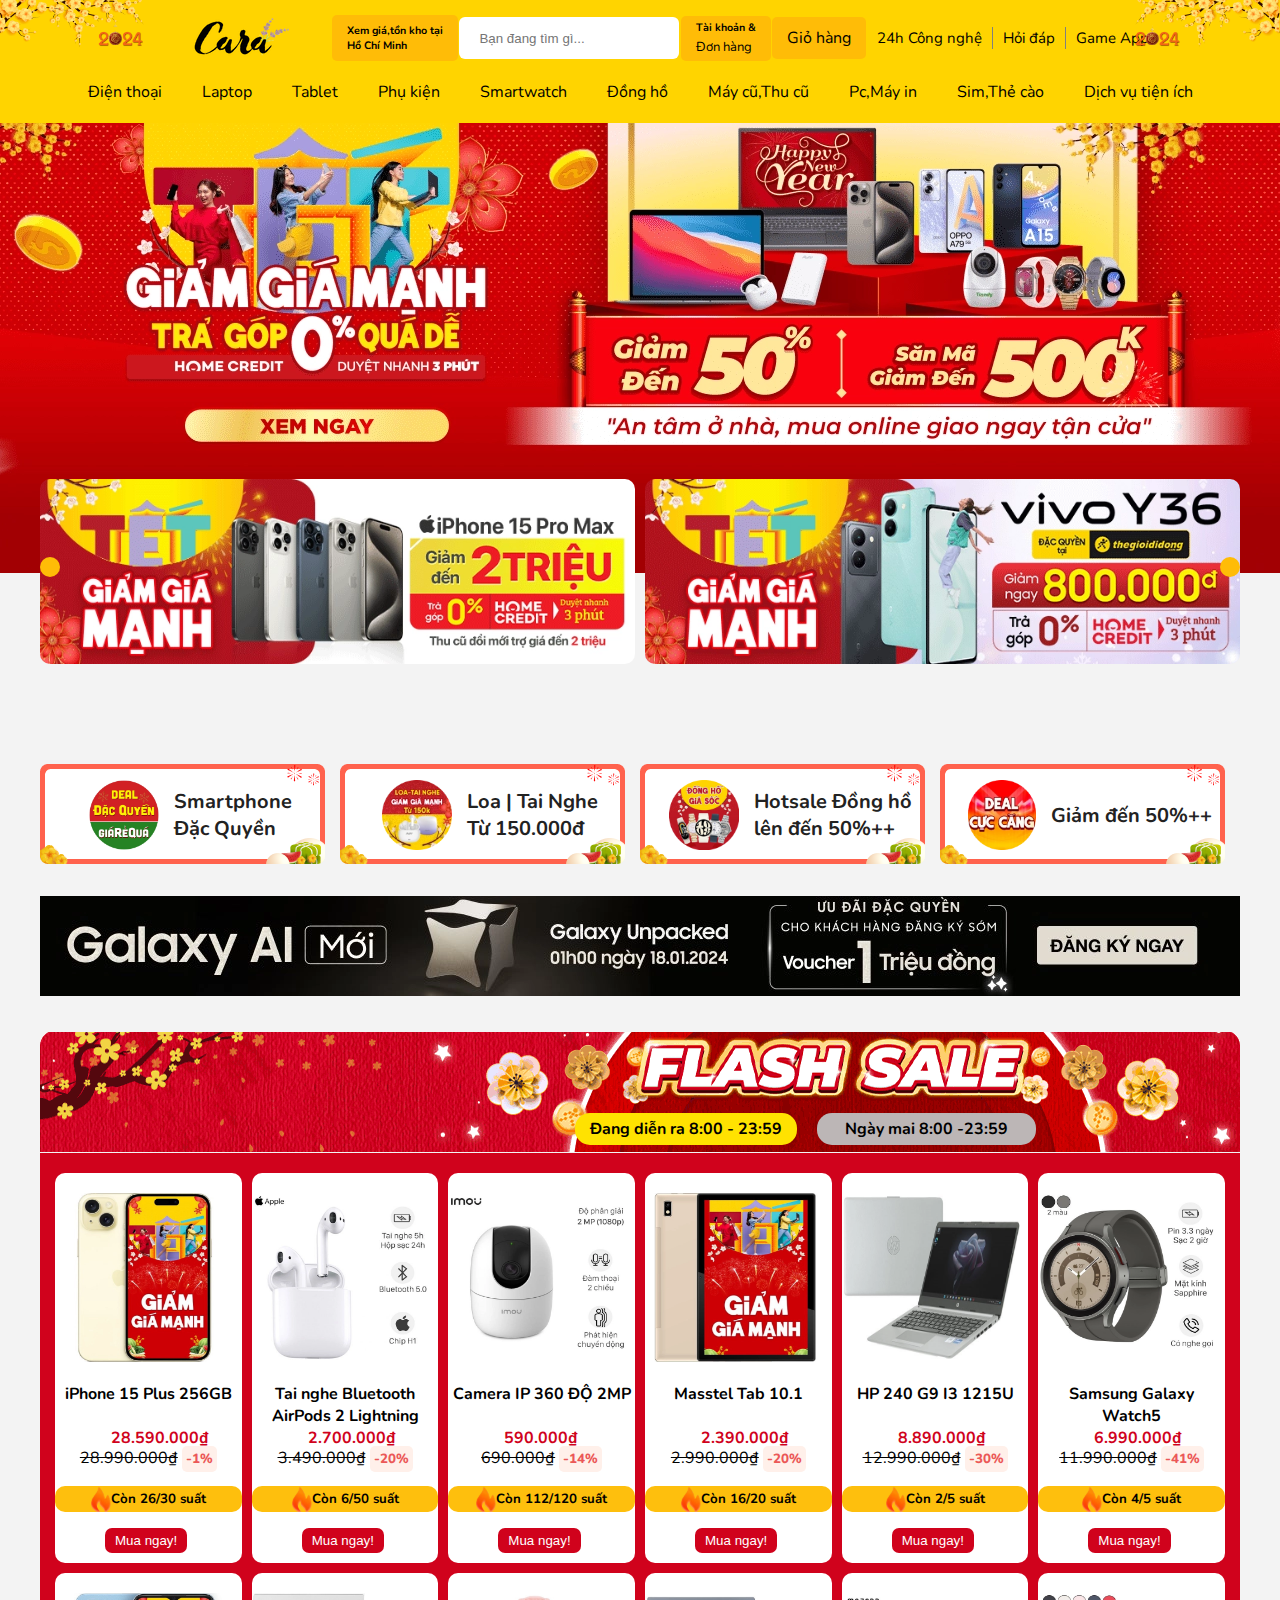
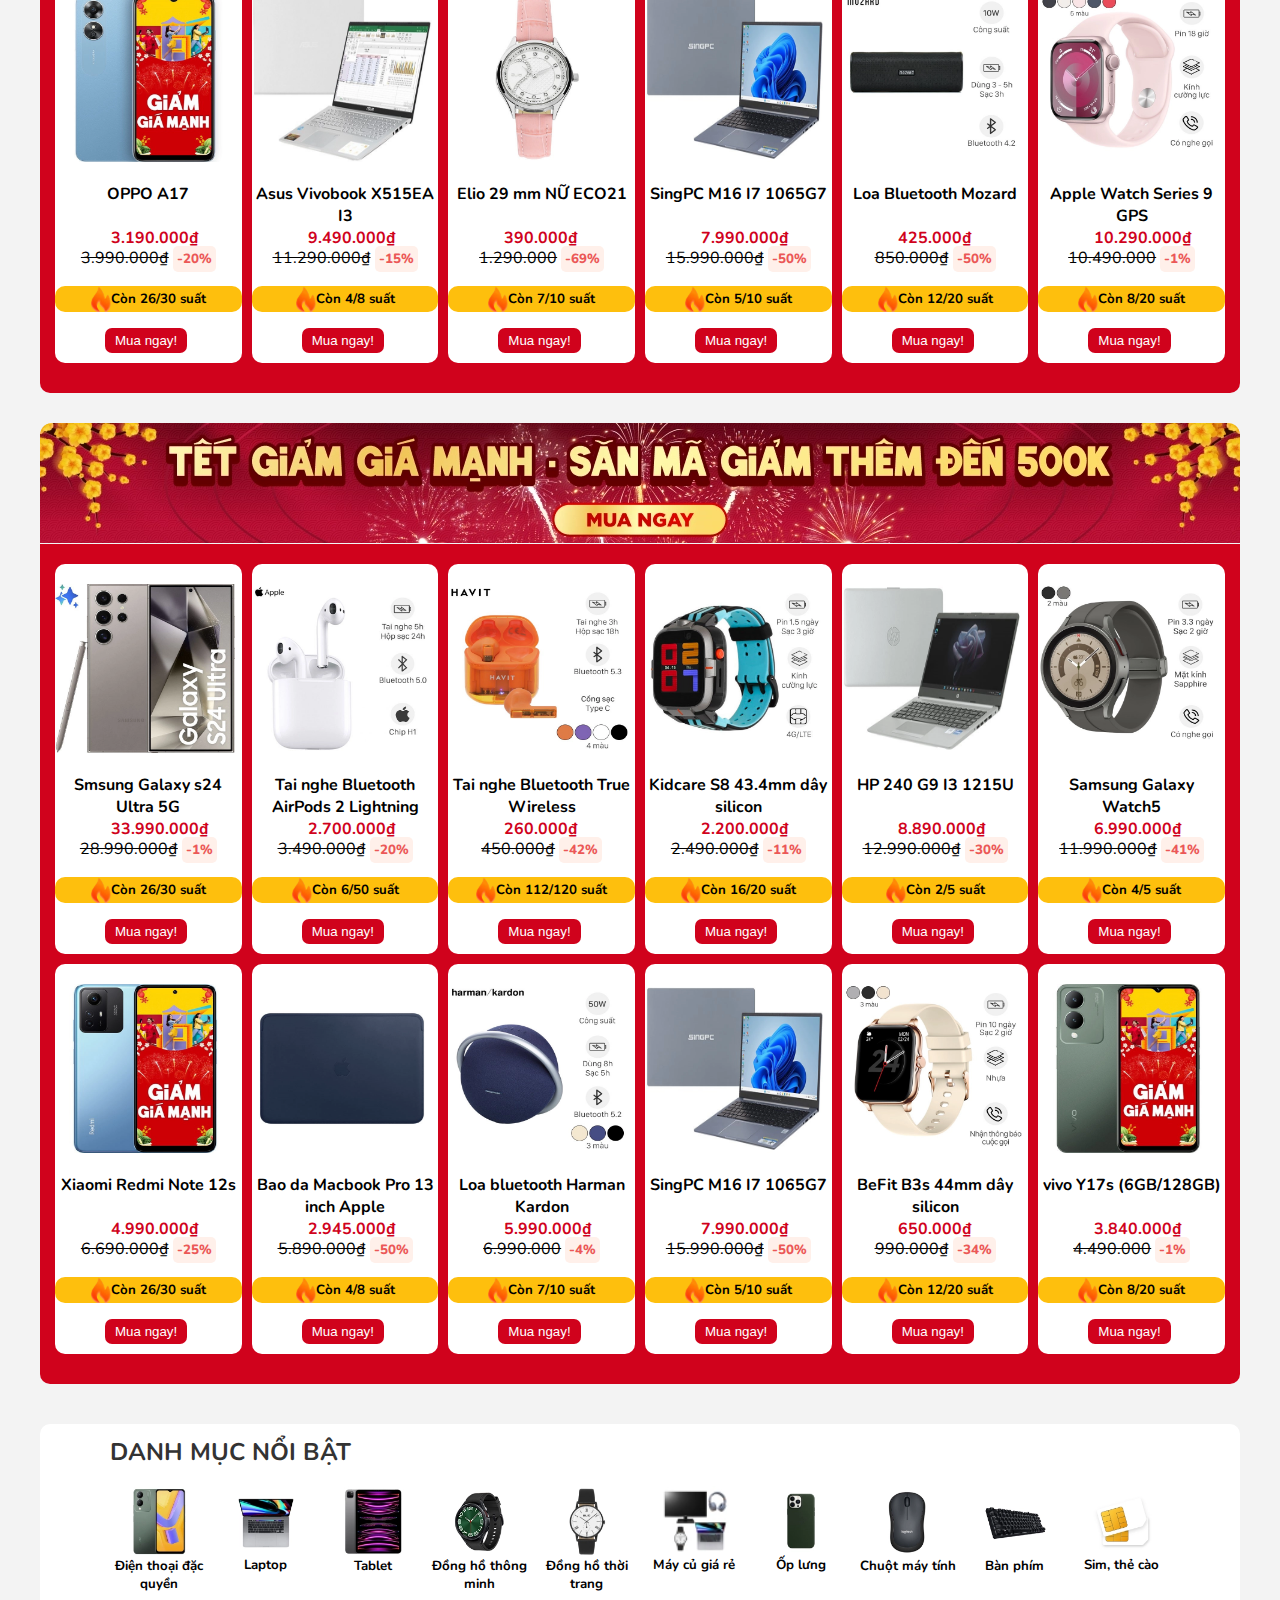
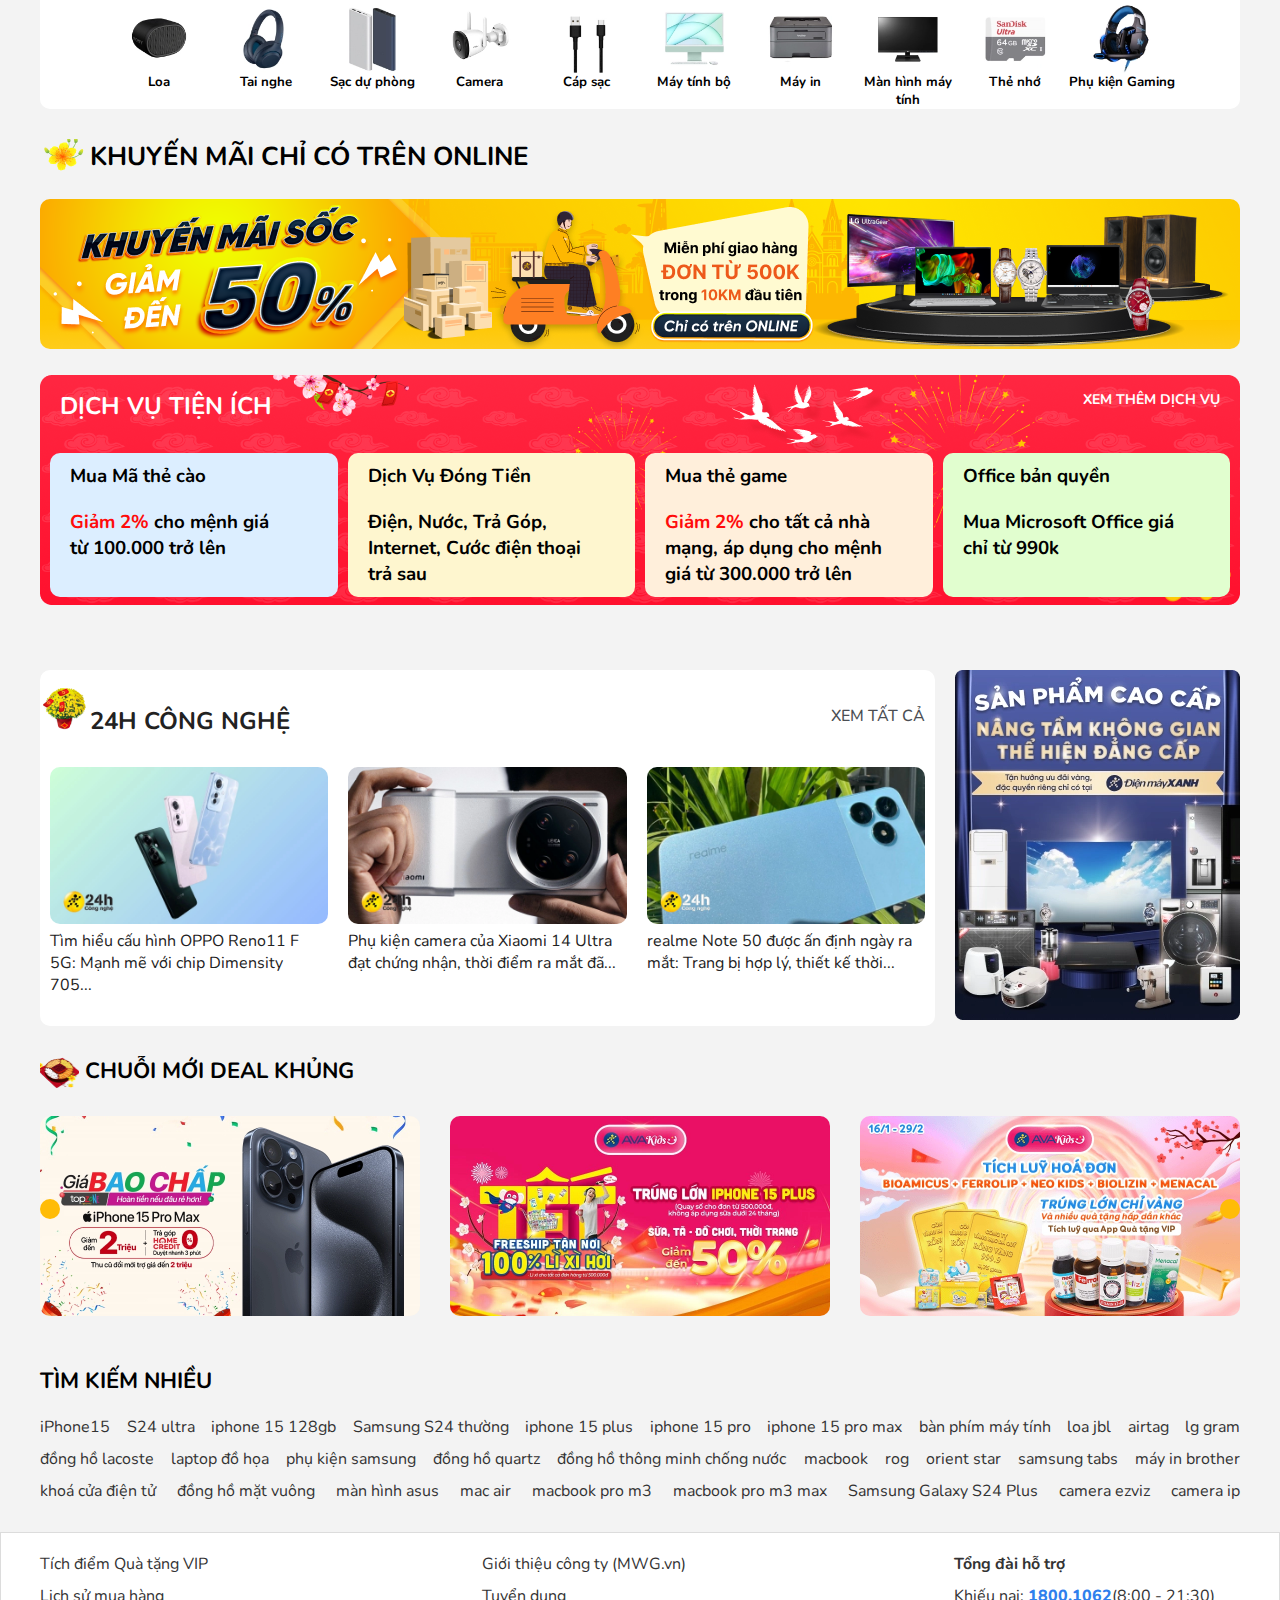
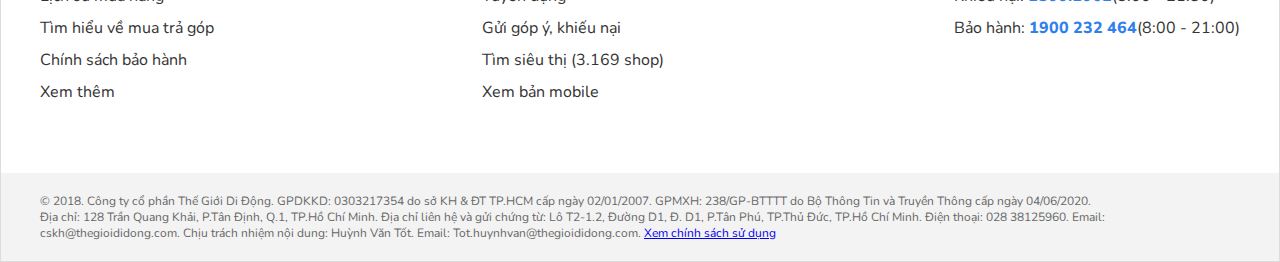
<file: html/index.html>
<!DOCTYPE html>
<html lang="en">
<head>
    <meta charset="UTF-8">
    <meta name="viewport" content="width=device-width, initial-scale=1.0">
    <title>trang chu</title>
    <link rel="stylesheet" href="https://cdnjs.cloudflare.com/ajax/libs/font-awesome/6.5.1/css/all.min.css" integrity="sha512-DTOQO9RWCH3ppGqcWaEA1BIZOC6xxalwEsw9c2QQeAIftl+Vegovlnee1c9QX4TctnWMn13TZye+giMm8e2LwA==" crossorigin="anonymous" referrerpolicy="no-referrer" />
    <link rel="stylesheet" href="../css/index.css">
    <link
      rel="stylesheet"
      href="https://cdnjs.cloudflare.com/ajax/libs/animate.css/4.1.1/animate.min.css"
    />
    <link href="https://fonts.googleapis.com/css2?family=Nunito:wght@400;700&family=Oswald:wght@200;300;400;500&family=Pixelify+Sans:wght@500&family=Roboto+Condensed:ital,wght@0,300;1,100;1,200;1,300&display=swap" rel="stylesheet">
</head>
<body>

    <img src="../images/Left-1-80x270.png" alt="" id="bannr_l">
    <img src="../images/Left-80x270-2.png" alt="" id="bannr_r">

    <div class="header">
        <div class="option_header">
            <!-- icon goc trai -->
            <div class="icon_l">
                <img src="../images/header_l.png" alt="">
            </div>
            <!-- logo  -->
            <img src="../images/logo.png" alt="">
            <!-- lua chon dia chi noi giao hang -->
            <div class="address">
                 <h6>Xem giá,tồn kho tại</h6>
                 <h6>Hồ Chí Minh</h6>
                 <i class="fa-solid fa-caret-down"></i>
            </div>
            <!-- o ti kiem san pham -->
            <div class="search_pro">
                <input type="text" placeholder="Bạn đang tìm gì...">
                <i class="fa-solid fa-magnifying-glass"></i>
            </div>
            <!-- tai khoan va don hang -->
            <div class="acc">
                <h6>Tài khoản &</h6>
                <span>Đơn hàng</span>
            </div>
            <!-- gio hang -->
            <div class="cart">
                <i class="fa-solid fa-cart-shopping"></i>
                <span>Giỏ hàng</span>
            </div>
            <!-- thong tin phu -->
            <div class="inf">
                <ul>
                    <li><a href="#">24h Công nghệ</a></li>
                    <li><a href="">Hỏi đáp</a></li>
                    <li><a href="">Game App</a></li>
                </ul>
            </div>
            <!-- icon goc phai -->
            <div class="icon_r">
                <img src="../images/header_r.png" alt="">
            </div>
        </div>

       <div class="nav_header">
            <ul>
                <li>
                    <i class="fa-solid fa-mobile"></i>
                    <a href="#">Điện thoại</a>
                </li>
                <li>
                    <i class="fa-solid fa-laptop"></i>
                    <a href="#">Laptop</a>
                </li>
                <li>
                    <i class="fa-solid fa-tablet"></i>
                    <a href="#">Tablet</a>
                </li>
                <li>
                    <i class="fa-solid fa-headphones"></i>
                    <a href="#">Phụ kiện</a>
                    <i class="fa-solid fa-caret-down"></i>
                    <div class="nav_child_wrap">
                        <div class="nav_child">
                            <div class="item_1">
                              <strong class="str">PHỤ KIỆN DI ĐỘNG</strong>
                              <a href="#" class="nav-de">
                                  <h5>Sạc dự phòng</h5>
                              </a>
                              <a href="#" class="nav-de">
                                  <h5>Sạc,cap</h5>
                              </a>
                              <a href="#" class="nav-de">
                                  <h5>Hub,cáp chuyển đổi</h5>
                              </a>
                              <a href="#" class="nav-de">
                                  <h5>Ốp lưng điện thoại</h5>
                              </a>
                              <a href="#" class="nav-de">
                                  <h5>Ốp lưng máy tính bảng</h5>
                              </a>
                              <a href="#" class="nav-de">
                                  <h5>Miếng dán</h5>
                              </a>
                              <a href="#" class="nav-de">
                                  <h5>Túi đựng Airpods</h5>
                              </a>
                              <a href="#" class="nav-de">
                                  <h5>AirTag, Vỏ bảo vệ AirTag</h5>
                              </a>
                              <a href="#" class="nav-de">
                                  <h5>Bàn phím, bút tablet</h5>
                              </a>
                              <a href="#" class="nav-de">
                                  <h5>Giá đỡ điện thoại</h5>
                              </a>
                            </div>
                            <div class="item_2">
                               <strong class="str">THIẾT BỊ ÂM THANH</strong>
                               <a href="#" class="nav-de">
                                  <h5>Tai nghe Blutooth</h5>
                               </a>
                               <a href="#" class="nav-de">
                                  <h5>Tai nghe dây</h5>
                               </a>
                               <a href="#" class="nav-de">
                                  <h5>Loa</h5>
                               </a>
                               <a href="#" class="nav-de">
                                  <h5>Micro</h5>
                               </a>
                            </div>
                            <div class="item_3">
                               <strong class="str">THIẾT BỊ NHÀ THÔNG MINH</strong>
                               <a href="#" class="nav-de">
                                  <h5>Camera trong nhà</h5>
                               </a>
                               <a href="#" class="nav-de">
                                  <h5>Camera ngoài trời</h5>
                               </a>
                               <a href="#" class="nav-de">
                                  <h5>Máy chiếu</h5>
                               </a>
                               <a href="#" class="nav-de">
                                  <h5>Ổ cắm, bóng đèn thông minh</h5>
                               </a>
                            </div>
                            <div class="item_4">
                               <strong class="str">THƯƠNG HIỆU HÀNG ĐẦU</strong>
                               <a href="#" class="nav-de">
                                  <h5>Apple</h5>
                               </a>
                               <a href="#" class="nav-de">
                                  <h5>Samsung</h5>
                               </a>
                               <a href="#" class="nav-de">
                                  <h5>Imou</h5>
                               </a>
                               <a href="#" class="nav-de">
                                  <h5>Baseus</h5>
                               </a>
                               <a href="#" class="nav-de">
                                  <h5>JBL</h5>
                               </a>
                               <a href="#" class="nav-de">
                                  <h5>Anker</h5>
                               </a>
                               <a href="#" class="nav-de">
                                  <h5>Xmobile</h5>
                               </a>
                            </div>
                            <div class="item_5">
                               <strong class="str">PHỤ KIỆN LAPTOP</strong>
                               <a href="#" class="nav-de">
                                  <h5>Chuột máy tính</h5>
                               </a>
                               <a href="#" class="nav-de">
                                  <h5>Bàn phím</h5>
                               </a>
                               <a href="#" class="nav-de">
                                  <h5>Thiết bị mạng</h5>
                               </a>
                               <a href="#" class="nav-de">
                                  <h5>Balo, túi chống sốc</h5>
                               </a>
                               <a href="#" class="nav-de">
                                  <h5>Giá đỡ laptop</h5>
                               </a>
                               <a href="#" class="nav-de">
                                  <h5>Phần mềm</h5>
                               </a>
                            </div>
                            <div class="item_6">
                               <strong class="str">THIẾT BỊ LƯU TRỮ</strong>
                               <a href="#" class="nav-de">
                                  <h5>Ổ cứng dị động</h5>
                               </a>
                               <a href="#" class="nav-de">
                                  <h5>Thẻ nhớ</h5>
                               </a>
                               <a href="#" class="nav-de">
                                  <h5>USB</h5>
                               </a>
                            </div>
                            <div class="item_7">
                               <strong class="str">PHỤ KIỆN KHÁC</strong>
                               <a href="#" class="nav-de">
                                  <h5>Pin tiểu</h5>
                               </a>
                               <a href="#" class="nav-de">
                                  <h5>Tay cầm chơi game</h5>
                               </a>
                               <a href="#" class="nav-de">
                                  <h5>Phụ kiện ô tô</h5>
                               </a>
                            </div>
                          </div>
                    </div>
                </li>
                <li>
                    <i class="fa-regular fa-clock"></i>
                    <a href="#">Smartwatch</a>
                </li>
                <li>
                    <i class="fa-regular fa-clock"></i>
                    <a href="#">Đồng hồ</a>
                </li>
                <li>
                    <i class="fa-solid fa-mobile-screen-button"></i>
                    <a href="#">Máy cũ,Thu cũ</a>
                    <i class="fa-solid fa-caret-down"></i>
                    <div class="nav_child_wrap_2">
                        <div class="nav_child_2">
                            <a href="#">
                                <h5>Máy củ giá rẻ</h5>
                            </a>
                            <a href="#">
                                <h5>Thay củ đổi mới</h5>
                            </a>
                        </div>
                    </div>
                </li>
                <li>
                    <i class="fa-solid fa-desktop"></i>
                    <a href="#">Pc,Máy in</a>
                    <i class="fa-solid fa-caret-down"></i>
                    <div class="nav_child_wrap_3">
                        <div class="nav_child_3">
                            <a href="#">
                                <h5>Máy in</h5>
                            </a>
                            <a href="#">
                                <h5>Mực in</h5>
                            </a>
                            <a href="#">
                                <h5>Màn hình máy tính</h5>
                            </a>
                            <a href="#">
                                <h5>Máy tính để bàn</h5>
                            </a>
                            <a href="#">
                                <h5>Máy chơi game cầm tay</h5>
                            </a>
                            <a href="#">
                                <h5>Phần mềm</h5>
                            </a>
                        </div>
                    </div>
                </li>
                <li><a href="#">Sim,Thẻ cào</a></li>
                <li>
                    <a href="#">Dịch vụ tiện ích</a>
                    <i class="fa-solid fa-caret-down"></i>
                    <div class="nav_child_wrap_4">
                        <div class="nav_child_4">
                            <div class="nav_m1">
                                <strong>THANH TOÁN HOÁ ĐƠN</strong>
                                <a href="#">
                                    <h5>Đóng tiền trả góp</h5>
                                </a>
                                <a href="#">
                                    <h5>Đóng tiền điện</h5>
                                </a>
                                <a href="#">
                                    <h5>Đóng tiền nước</h5>
                                </a>
                                <a href="#">
                                    <h5>Đóng tiền NET FPT</h5>
                                </a>
                                <a href="#">
                                    <h5>Đóng tiền net,cap FPT</h5>
                                </a>
                                <a href="#">
                                    <h5>Vé tàu,xe,máy bay</h5>
                                </a>
                            </div>
                            <div class="nav_m2">
                                <strong>TÀI CHÍNH - BẢO HIỂM</strong>
                                <a href="#">
                                    <h5>Mua bảo hiểm xe máy,ô tô</h5>
                                </a>
                                <a href="#">
                                    <h5>Đóng tiền bảo hiểm</h5>
                                </a>
                                <a href="#">
                                    <h5>Mua gói truyền hình</h5>
                                </a>
                            </div>
                            <div class="nav_m3">
                                <strong>TIỆN ÍCH VIỄN THÔNG</strong>
                                <a href="#">
                                    <h5>Mua gói data 3G,4G</h5>
                                </a>
                                <a href="#">
                                    <h5>Nạp tiền trả trước</h5>
                                </a>
                                <a href="#">
                                    <h5>Nạp tiền trả sau</h5>
                                </a>
                                <a href="#">
                                    <h5>Thẻ cào game</h5>
                                </a>
                                <a href="#">
                                    <h5>Thẻ cào điện thoại</h5>
                                </a>
                            </div>
                        </div>
                    </div>
                </li>
            </ul>
       </div>
    </div>

    <div id="banner_m">
        <img src="../images/banner_big_2.webp" alt="">
    </div>

    <div class="banner_n">
        <div class="ban_top">
              <div class="arrow">
                <i class="fa-solid fa-arrow-left"></i>
                <i class="fa-solid fa-arrow-right"></i>
              </div>
              <div class="ban_item">
                <div class="ban_i_group">
                    <img src="../images/ban_1.png" alt="" class="slide_item">
                    <img src="../images/bann_2.png" alt="" class="slide_item">
                </div>
                <div class="ban_i_group">
                    <img src="../images/reno.png" alt="" class="slide_item">
                    <img src="../images/redmi.png" alt="" class="slide_item">
                </div>
                <div class="ban_i_group">
                    <img src="../images/laptet.png" alt="" class="slide_item">
                    <img src="../images/laptet2.png" alt="" class="slide_item">
                </div>
                <div class="ban_i_group">
                    <img src="../images/ban_5.png" alt="" class="slide_item">
                    <img src="../images/ban_6.png" alt="" class="slide_item">
                </div>
              </div>
        </div>
    </div>

    <section id="sec_main">
        <div class="ban_midde">
            <ul>
                <li>
                  <img src="../images/thuonghieu_p1.png" alt="">
                  <a href="#">
                     Smartphone
                     <br>
                     Đặc Quyền
                  </a>
                </li>
                <li>
                    <img src="../images/thuonghieu_b2.png" alt="">
                    <a href="#">
                      Loa | Tai Nghe
                      <br>
                      Từ 150.000đ
                    </a>
                </li>
                <li>
                    <img src="../images/thuonghieu_b3.png" alt="">
                    <a href="#">
                       Hotsale Đồng hồ
                       <br>
                       lên đến 50%++
                    </a>
                </li>
                <li>
                    <img src="../images/thuonghieu_b4.png" alt="">
                    <a href="#">
                       Giảm đến 50%++
                    </a>
                </li>
            </ul>
        </div>

        <img src="../images/banner_p2.png" alt="">

       <div class="gr_pro">
          <div class="head_gr">
              <img src="../images/gift_tet.gif" alt="">
              <div class="timer">
                  <h4 id="t_1">Đang diễn ra 8:00 - 23:59</h4>
                  <h4 id="t_2">Ngày mai 8:00 -23:59</h4>
              </div>
          </div>
          <div class="body_gr">
             <div class="container_pro_gr">
                 <div class="container_pro">
                     <div class="pro_item">
                         <img src="../images/iphone_15.png" alt="">
                         <h5>iPhone 15 Plus 256GB</h5>
                         <strong class="price">28.590.000₫</strong>
                         <span>
                            <label for="" class="price_old">28.990.000₫</label>
                            <small>-1%</small>
                         </span>
                         <div class="number_pro">
                            <img src="../images/iconfire.png" alt="">
                            <h5>Còn 26/30 suất</h5>
                         </div>
                         <div class="buy_btn">
                             <button>Mua ngay!</button>
                         </div>
                     </div>

                     <div class="pro_item">
                        <img src="../images/tainghe_2.png" alt="">
                        <h5>Tai nghe Bluetooth AirPods 2 Lightning</h5>
                        <strong class="price">2.700.000₫</strong>
                        <span>
                           <label for="" class="price_old">3.490.000₫</label>
                           <small>-20%</small>
                        </span>
                        <div class="number_pro">
                           <img src="../images/iconfire.png" alt="">
                           <h5>Còn 6/50 suất</h5>
                        </div>
                        <div class="buy_btn">
                            <button>Mua ngay!</button>
                        </div>
                    </div>

                    <div class="pro_item">
                        <img src="../images/camera_.png" alt="">
                        <h5>Camera IP 360 ĐỘ 2MP</h5>
                        <strong class="price">590.000₫</strong>
                        <span>
                           <label for="" class="price_old">690.000₫</label>
                           <small>-14%</small>
                        </span>
                        <div class="number_pro">
                           <img src="../images/iconfire.png" alt="">
                           <h5>Còn 112/120 suất</h5>
                        </div>
                        <div class="buy_btn">
                            <button>Mua ngay!</button>
                        </div>
                    </div>

                    <div class="pro_item">
                        <img src="../images/masstel-tab.png" alt="">
                        <h5>Masstel Tab 10.1</h5>
                        <strong class="price">2.390.000₫</strong>
                        <span>
                           <label for="" class="price_old">2.990.000₫</label>
                           <small>-20%</small>
                        </span>
                        <div class="number_pro">
                           <img src="../images/iconfire.png" alt="">
                           <h5>Còn 16/20 suất</h5>
                        </div>
                        <div class="buy_btn">
                            <button>Mua ngay!</button>
                        </div>
                    </div>

                    <div class="pro_item">
                        <img src="../images/hp240.png" alt="">
                        <h5>HP 240 G9 I3 1215U</h5>
                        <strong class="price">8.890.000₫</strong>
                        <span>
                           <label for="" class="price_old">12.990.000₫</label>
                           <small>-30%</small>
                        </span>
                        <div class="number_pro">
                           <img src="../images/iconfire.png" alt="">
                           <h5>Còn 2/5 suất</h5>
                        </div>
                        <div class="buy_btn">
                            <button>Mua ngay!</button>
                        </div>
                    </div>

                    <div class="pro_item">
                        <img src="../images/samsung-galaxy-watch5-pro-xam-tn.png" alt="">
                        <h5>Samsung Galaxy Watch5</h5>
                        <strong class="price">6.990.000₫</strong>
                        <span>
                           <label for="" class="price_old">11.990.000₫</label>
                           <small>-41%</small>
                        </span>
                        <div class="number_pro">
                           <img src="../images/iconfire.png" alt="">
                           <h5>Còn 4/5 suất</h5>
                        </div>
                        <div class="buy_btn">
                            <button>Mua ngay!</button>
                        </div>
                    </div>

                    <div class="pro_item">
                        <img src="../images/oppo-a17.png" alt="">
                        <h5>OPPO A17</h5>
                        <strong class="price">3.190.000₫</strong>
                        <span>
                           <label for="" class="price_old">3.990.000₫</label>
                           <small>-20%</small>
                        </span>
                        <div class="number_pro">
                           <img src="../images/iconfire.png" alt="">
                           <h5>Còn 26/30 suất</h5>
                        </div>
                        <div class="buy_btn">
                            <button>Mua ngay!</button>
                        </div>
                    </div>

                    <div class="pro_item">
                        <img src="../images/asus-vivobook-x515ea-i3-ej3948w-thumb.png" alt="">
                        <h5>Asus Vivobook X515EA I3</h5>
                        <strong class="price">9.490.000₫</strong>
                        <span>
                           <label for="" class="price_old">11.290.000₫</label>
                           <small>-15%</small>
                        </span>
                        <div class="number_pro">
                           <img src="../images/iconfire.png" alt="">
                           <h5>Còn 4/8 suất</h5>
                        </div>
                        <div class="buy_btn">
                            <button>Mua ngay!</button>
                        </div>
                    </div>

                    <div class="pro_item">
                        <img src="../images/elio-ec021-02-nu-thumb.png" alt="">
                        <h5>Elio 29 mm NỮ ECO21</h5>
                        <strong class="price">390.000₫</strong>
                        <span>
                           <label for="" class="price_old">1.290.000</label>
                           <small>-69%</small>
                        </span>
                        <div class="number_pro">
                           <img src="../images/iconfire.png" alt="">
                           <h5>Còn 7/10 suất</h5>
                        </div>
                        <div class="buy_btn">
                            <button>Mua ngay!</button>
                        </div>
                    </div>

                    <div class="pro_item">
                        <img src="../images/singpc-m16-i7-m16i7108m5-w.png" alt="">
                        <h5>SingPC M16 I7 1065G7</h5>
                        <strong class="price">7.990.000₫</strong>
                        <span>
                           <label for="" class="price_old">15.990.000₫</label>
                           <small>-50%</small>
                        </span>
                        <div class="number_pro">
                           <img src="../images/iconfire.png" alt="">
                           <h5>Còn 5/10 suất</h5>
                        </div>
                        <div class="buy_btn">
                            <button>Mua ngay!</button>
                        </div>
                    </div>

                    <div class="pro_item">
                        <img src="../images/loa-bluetooth-mozard-h8030d-den-thumb2.png" alt="">
                        <h5>Loa Bluetooth Mozard</h5>
                        <strong class="price">425.000₫</strong>
                        <span>
                           <label for="" class="price_old">850.000₫</label>
                           <small>-50%</small>
                        </span>
                        <div class="number_pro">
                           <img src="../images/iconfire.png" alt="">
                           <h5>Còn 12/20 suất</h5>
                        </div>
                        <div class="buy_btn">
                            <button>Mua ngay!</button>
                        </div>
                    </div>

                    <div class="pro_item">
                        <img src="../images/apple-watch-s9-41mm-vien-nhom-day-silicone-hong-thumb-2.png" alt="">
                        <h5>Apple Watch Series 9 GPS</h5>
                        <strong class="price">10.290.000₫</strong>
                        <span>
                           <label for="" class="price_old">10.490.000</label>
                           <small>-1%</small>
                        </span>
                        <div class="number_pro">
                           <img src="../images/iconfire.png" alt="">
                           <h5>Còn 8/20 suất</h5>
                        </div>
                        <div class="buy_btn">
                            <button>Mua ngay!</button>
                        </div>
                    </div>
                    
                 </div>
             </div>
          </div>
       </div>
    </section>


    <section>
         
        <div class="gr_pro_2">
            <div class="head_gr">
                <img src="../images/Tagline-HS-5.png" alt="">
                <!-- <div class="timer">
                    <h4 id="t_1">Đang diễn ra 8:00 - 23:59</h4>
                    <h4 id="t_2">Ngày mai 8:00 -23:59</h4>
                </div> -->
            </div>
            <div class="body_gr">
               <div class="container_pro_gr">
                   <div class="container_pro">
                       <div class="pro_item">
                           <img src="../images/samsung-galaxy-s24-ultra-grey-thumb-600x600.png" alt="">
                           <h5>Smsung Galaxy s24 Ultra 5G</h5>
                           <strong class="price">33.990.000₫</strong>
                           <span>
                              <label for="" class="price_old">28.990.000₫</label>
                              <small>-1%</small>
                           </span>
                           <div class="number_pro">
                              <img src="../images/iconfire.png" alt="">
                              <h5>Còn 26/30 suất</h5>
                           </div>
                           <div class="buy_btn">
                            <button>Mua ngay!</button>
                           </div>
                       </div>
  
                       <div class="pro_item">
                          <img src="../images/tainghe_2.png" alt="">
                          <h5>Tai nghe Bluetooth AirPods 2 Lightning</h5>
                          <strong class="price">2.700.000₫</strong>
                          <span>
                             <label for="" class="price_old">3.490.000₫</label>
                             <small>-20%</small>
                          </span>
                          <div class="number_pro">
                             <img src="../images/iconfire.png" alt="">
                             <h5>Còn 6/50 suất</h5>
                          </div>
                          <div class="buy_btn">
                            <button>Mua ngay!</button>
                          </div>
                      </div>
  
                      <div class="pro_item">
                          <img src="../images/tai-nghe-bluetooth-true-wireless-havit-tw945-thumb-600x600.png" alt="">
                          <h5>Tai nghe Bluetooth True Wireless</h5>
                          <strong class="price">260.000₫</strong>
                          <span>
                             <label for="" class="price_old">450.000₫</label>
                             <small>-42%</small>
                          </span>
                          <div class="number_pro">
                             <img src="../images/iconfire.png" alt="">
                             <h5>Còn 112/120 suất</h5>
                          </div>
                          <div class="buy_btn">
                            <button>Mua ngay!</button>
                          </div>
                      </div>
  
                      <div class="pro_item">
                          <img src="../images/dong-ho-kidcare-s8-den-thumbnew3-600x600.png" alt="">
                          <h5>Kidcare S8 43.4mm dây silicon</h5>
                          <strong class="price">2.200.000₫</strong>
                          <span>
                             <label for="" class="price_old">2.490.000₫</label>
                             <small>-11%</small>
                          </span>
                          <div class="number_pro">
                             <img src="../images/iconfire.png" alt="">
                             <h5>Còn 16/20 suất</h5>
                          </div>
                          <div class="buy_btn">
                            <button>Mua ngay!</button>
                          </div>
                      </div>
  
                      <div class="pro_item">
                          <img src="../images/hp240.png" alt="">
                          <h5>HP 240 G9 I3 1215U</h5>
                          <strong class="price">8.890.000₫</strong>
                          <span>
                             <label for="" class="price_old">12.990.000₫</label>
                             <small>-30%</small>
                          </span>
                          <div class="number_pro">
                             <img src="../images/iconfire.png" alt="">
                             <h5>Còn 2/5 suất</h5>
                          </div>
                          <div class="buy_btn">
                            <button>Mua ngay!</button>
                          </div>
                      </div>
  
                      <div class="pro_item">
                          <img src="../images/samsung-galaxy-watch5-pro-xam-tn.png" alt="">
                          <h5>Samsung Galaxy Watch5</h5>
                          <strong class="price">6.990.000₫</strong>
                          <span>
                             <label for="" class="price_old">11.990.000₫</label>
                             <small>-41%</small>
                          </span>
                          <div class="number_pro">
                             <img src="../images/iconfire.png" alt="">
                             <h5>Còn 4/5 suất</h5>
                          </div>
                          <div class="buy_btn">
                            <button>Mua ngay!</button>
                          </div>
                      </div>
  
                      <div class="pro_item">
                          <img src="../images/xiaomi-redmi-note-12s.png" alt="">
                          <h5>Xiaomi Redmi Note 12s</h5>
                          <strong class="price">4.990.000₫</strong>
                          <span>
                             <label for="" class="price_old">6.690.000₫</label>
                             <small>-25%</small>
                          </span>
                          <div class="number_pro">
                             <img src="../images/iconfire.png" alt="">
                             <h5>Còn 26/30 suất</h5>
                          </div>
                          <div class="buy_btn">
                            <button>Mua ngay!</button>
                          </div>
                      </div>
  
                      <div class="pro_item">
                          <img src="../images/bao-da-macbook-pro-13-inch-apple-mrql2-thumb-600x600.png" alt="">
                          <h5>Bao da Macbook Pro 13 inch Apple</h5>
                          <strong class="price">2.945.000₫</strong>
                          <span>
                             <label for="" class="price_old">5.890.000₫</label>
                             <small>-50%</small>
                          </span>
                          <div class="number_pro">
                             <img src="../images/iconfire.png" alt="">
                             <h5>Còn 4/8 suất</h5>
                          </div>
                          <div class="buy_btn">
                            <button>Mua ngay!</button>
                          </div>
                      </div>
  
                      <div class="pro_item">
                          <img src="../images/loa-bluetooth-harman-kardon-onyx-studio-8-061023-101759-600x600.png" alt="">
                          <h5>Loa bluetooth Harman Kardon</h5>
                          <strong class="price">5.990.000₫</strong>
                          <span>
                             <label for="" class="price_old">6.990.000</label>
                             <small>-4%</small>
                          </span>
                          <div class="number_pro">
                             <img src="../images/iconfire.png" alt="">
                             <h5>Còn 7/10 suất</h5>
                          </div>
                          <div class="buy_btn">
                            <button>Mua ngay!</button>
                          </div>
                      </div>
  
                      <div class="pro_item">
                          <img src="../images/singpc-m16-i7-m16i7108m5-w.png" alt="">
                          <h5>SingPC M16 I7 1065G7</h5>
                          <strong class="price">7.990.000₫</strong>
                          <span>
                             <label for="" class="price_old">15.990.000₫</label>
                             <small>-50%</small>
                          </span>
                          <div class="number_pro">
                             <img src="../images/iconfire.png" alt="">
                             <h5>Còn 5/10 suất</h5>
                          </div>
                          <div class="buy_btn">
                            <button>Mua ngay!</button>
                          </div>
                      </div>
  
                      <div class="pro_item">
                          <img src="../images/befit-b3s-vang-thumb-1-600x600.png" alt="">
                          <h5>BeFit B3s 44mm dây silicon</h5>
                          <strong class="price">650.000₫</strong>
                          <span>
                             <label for="" class="price_old">990.000₫</label>
                             <small>-34%</small>
                          </span>
                          <div class="number_pro">
                             <img src="../images/iconfire.png" alt="">
                             <h5>Còn 12/20 suất</h5>
                          </div>
                          <div class="buy_btn">
                            <button>Mua ngay!</button>
                          </div>
                      </div>
  
                      <div class="pro_item">
                          <img src="../images/vivo-y17s-(6).png" alt="">
                          <h5>vivo Y17s (6GB/128GB)</h5>
                          <strong class="price">3.840.000₫</strong>
                          <span>
                             <label for="" class="price_old">4.490.000</label>
                             <small>-1%</small>
                          </span>
                          <div class="number_pro">
                             <img src="../images/iconfire.png" alt="">
                             <h5>Còn 8/20 suất</h5>
                          </div>
                          <div class="buy_btn">
                            <button>Mua ngay!</button>
                          </div>
                      </div>
                      
                   </div>
               </div>
            </div>
         </div>
    </section>


    <div class="categories_outstand">
         <h2>DANH MỤC NỔI BẬT</h2>
         <div class="img_list">
             <div class="img_detail">
                <img src="../images/Phone-128x129.png" alt="">
                <h5>Điện thoại đặc quyền</h5>
             </div>
             <div class="img_detail">
                <img src="../images/Laptop-129x129.png" alt="">
                <h5>Laptop</h5>
             </div>
             <div class="img_detail">
                <img src="../images/tablet-128x129-2.png" alt="">
                <h5>Tablet</h5>
             </div>
             <div class="img_detail">
                <img src="../images/icon-moi-128x129.png" alt="">
                <h5>Đồng hồ thông minh</h5>
             </div>
             <div class="img_detail">
                <img src="../images/Donghothoitrang-128x129.png" alt="">
                <h5>Đồng hồ thời trang</h5>
             </div>
             <div class="img_detail">
                <img src="../images/icon-may-cu-60x60.png" alt="">
                <h5>Máy củ giá rẻ</h5>
             </div>
             <div class="img_detail">
                <img src="../images/Oplung-128x128.png" alt="">
                <h5>Ốp lưng</h5>
             </div>
             <div class="img_detail">
                <img src="../images/chuot-128x129.png" alt="">
                <h5>Chuột máy tính</h5>
             </div>
             <div class="img_detail">
                <img src="../images/ban-phim-128x129.png" alt="">
                <h5>Bàn phím</h5>
             </div>
             <div class="img_detail">
                <img src="../images/Simthecao-129x129.png" alt="">
                <h5>Sim, thẻ cào</h5>
             </div>
             <div class="img_detail">
                <img src="../images/Loa-128x128.png" alt="">
                <h5>Loa</h5>
             </div>
             <div class="img_detail">
                <img src="../images/Tainghe-128x129.png" alt="">
                <h5>Tai nghe</h5>
             </div>
             <div class="img_detail">
                <img src="../images/Sacduphong-128x129.png" alt="">
                <h5>Sạc dự phòng</h5>
             </div>
             <div class="img_detail">
                <img src="../images/icon-camera-128x129.png" alt="">
                <h5>Camera</h5>
             </div>
             <div class="img_detail">
                <img src="../images/Capsac-129x129.png" alt="">
                <h5>Cáp sạc</h5>
             </div>
             <div class="img_detail">
                <img src="../images/Maytinhbo-128x129.png" alt="">
                <h5>Máy tính bộ</h5>
             </div>
             <div class="img_detail">
                <img src="../images/Mayin-128x129.png" alt="">
                <h5>Máy in</h5>
             </div>
             <div class="img_detail">
                <img src="../images/Manhinhmaytinh-128x129.png" alt="">
                <h5>Màn hình máy tính</h5>
             </div>
             <div class="img_detail">
                <img src="../images/the-nho-icon-128x129.png" alt="">
                <h5>Thẻ nhớ</h5>
             </div>
             <div class="img_detail">
                <img src="../images/Phukiengaming-128x129.webp" alt="">
                <h5>Phụ kiện Gaming</h5>
             </div>
         </div>
    </div>

    <div class="promotion">
         <h1 id="promotion_title">KHUYẾN MÃI CHỈ CÓ TRÊN ONLINE</h1>
         <div class="promotion_img">
            <img src="../images/1200x150-tgdd-1200x150-1.png" alt="">
         </div>
         <div class="services">
             <div class="head_ser">
                <h2>DỊCH VỤ TIỆN ÍCH</h2>
                <h2>XEM THÊM DỊCH VỤ</h2>
             </div>
             <div class="card_ser">
                 <div class="card_item_ser">
                    <h3>Mua Mã thẻ cào</h3>
                    <h3>
                        <span>Giảm 2%</span> cho mệnh giá
                        <br>
                        từ 100.000 trở lên
                    </h3>
                 </div>
                 <div class="card_item_ser">
                    <h3>Dịch Vụ Đóng Tiền</h3>
                    <h3>
                        Điện, Nước, Trả Góp,
                        <br>
                        Internet, Cước điện thoại
                        <br>
                        trả sau
                    </h3>
                 </div>
                 <div class="card_item_ser">
                    <h3>Mua thẻ game</h3>
                    <h3>
                        <span>Giảm 2%</span> cho tất cả nhà
                        <br>
                        mạng, áp dụng cho mệnh
                        <br>
                        giá từ 300.000 trở lên
                    </h3>
                 </div>
                 <div class="card_item_ser">
                    <h3>Office bản quyền</h3>
                    <h3>
                        Mua Microsoft Office giá
                        <br>
                        chỉ từ 990k 
                    </h3>
                 </div>
             </div>
         </div>
    </div>

    <div class="news_tech">
      <div class="container_news"> 
          <div class="wrapp">
            <div class="news_title">
                <h2>24H CÔNG NGHỆ</h2>
                <h4>XEM TẤT CẢ</h4>
           </div>
           <div class="news_ban">
                <div class="news_item">
                     <img src="../images/thumb-81-1200x675.png" alt="">
                     <a href="#">
                        Tìm hiểu cấu hình OPPO Reno11 F
                        <br>
                        5G: Mạnh mẽ với chip Dimensity 705...
                     </a>
                </div>
                <div class="news_item">
                     <img src="../images/thumb-80-1200x675.png" alt="">
                     <a href="#">
                        Phụ kiện camera của Xiaomi 14 Ultra
                        <br>
                        đạt chứng nhận, thời điểm ra mắt đã...
                     </a>
                </div>
                <div class="news_item">
                     <img src="../images/thumb-79-1200x675.png" alt="">
                     <a href="#">
                        realme Note 50 được ấn định ngày ra
                      <br>
                        mắt: Trang bị hợp lý, thiết kế thời...
                     </a>
                </div>
           </div>
          </div>
          <div class="ban_r_news">
              <img src="../images/HCCTGDDnew1-285x350.png" alt="">
          </div>
      </div>  
    </div>

    <div class="news_deal">
        <div class="container_deal">
            <strong>CHUỖI MỚI DEAL KHỦNG</strong>
            <div class="arrow_deal">
                <i class="fa-solid fa-arrow-left row-l arrow"></i>
                <i class="fa-solid fa-arrow-right row-r arrow"></i>
            </div>
            <div class="container_deal_img">
                 <div class="deal_img_item">
                     <img src="../images/ip15-760-400-760x400-3.png" alt="">
                 </div>
                 <div class="deal_img_item">
                     <img src="../images/760x400--2--760x400.png" alt=""> 
                 </div>
                 <div class="deal_img_item">
                    <img src="../images/760x400-760x400-4.png" alt="">
                 </div>
                 <div class="deal_img_item">
                     <img src="../images/760x400-760x400-4.png" alt="">
                 </div>
                 <div class="deal_img_item">
                     <img src="../images/760x400--1--760x400-2.png" alt="">
                 </div>
                 <div class="deal_img_item">
                     <img src="../images/760x400--1--760x400.png" alt="">
                 </div>
                 <div class="deal_img_item">
                    <img src="../images/760x400--4--760x400.png" alt="">
                 </div>
            </div>
        </div>
    </div>

    <div class="found_much">
        <div class="container_found_much">
            <h2>TÌM KIẾM NHIỀU</h2>
            <ul>
                <li><a href="#">iPhone15</a></li>
                <li><a href="#">S24 ultra</a></li>
                <li><a href="#">iphone 15 128gb</a></li>
                <li><a href="#">Samsung S24 thường</a></li>
                <li><a href="#">iphone 15 plus</a></li>
                <li><a href="#">iphone 15 pro</a></li>
                <li><a href="#">iphone 15 pro max</a></li>
                <li><a href="#">bàn phím máy tính</a></li>
                <li><a href="#">loa jbl</a></li>
                <li><a href="#">airtag</a></li>
                <li><a href="#">lg gram</a></li>
                <li><a href="#">đồng hồ lacoste</a></li>
                <li><a href="#">laptop đồ họa</a></li>
                <li><a href="#">phụ kiện samsung</a></li>
                <li><a href="#">đồng hồ quartz</a></li>
                <li><a href="#">đồng hồ thông minh chống nước</a></li>
                <li><a href="#">macbook</a></li>
                <li><a href="#">rog</a></li>
                <li><a href="#">orient star</a></li>
                <li><a href="#">samsung tabs</a></li>
                <li><a href="#">máy in brother</a></li>
                <li><a href="#">khoá cửa điện tử</a></li>
                <li><a href="#">đồng hồ mặt vuông</a></li>
                <li><a href="#">màn hình asus</a></li>
                <li><a href="#">mac air</a></li>
                <li><a href="#">macbook pro m3</a></li>
                <li><a href="#">macbook pro m3 max</a></li>
                <li><a href="#">Samsung Galaxy S24 Plus</a></li>
                <li><a href="#">camera ezviz</a></li>
                <li><a href="#">camera ip</a></li>
            </ul>
        </div>
    </div>

    <footer>
        <div class="footer_top">
             <div class="column_foo">
                <ul>
                    <li><a href="#">Tích điểm Quà tặng VIP</a></li>
                    <li><a href="#">Lịch sử mua hàng</a></li>
                    <li><a href="#">Tìm hiểu về mua trả góp</a></li>
                    <li><a href="#">Chính sách bảo hành</a></li>
                    <li><a href="#">Xem thêm</a></li>
                </ul>
             </div>
             <div class="column_foo">
                <ul>
                    <li><a href="#">Giới thiệu công ty (MWG.vn)</a></li>
                    <li><a href="#">Tuyển dụng</a></li>
                    <li><a href="#">Gửi góp ý, khiếu nại</a></li>
                    <li><a href="#">Tìm siêu thị (3.169 shop)</a></li>
                    <li><a href="#">Xem bản mobile</a></li>
                </ul>
             </div>
             <div class="column_foo">
                <ul>
                    <li><a href="#"><strong>Tổng đài hỗ trợ</strong></a></li>
                    <li><a href="#">Khiếu nại: <span>1800.1062</span>(8:00 - 21:30)</a></li>
                    <li><a href="#">Bảo hành: <span>1900 232 464</span>(8:00 - 21:00)</a></li>
                </ul>
             </div>
        </div>
        <div class="footer_bottom">
             <section>
                <p>
                    © 2018. Công ty cổ phần Thế Giới Di Động. GPDKKD: 0303217354 do sở KH & ĐT TP.HCM cấp ngày 02/01/2007. GPMXH: 238/GP-BTTTT do Bộ Thông Tin và Truyền Thông cấp ngày 04/06/2020.
                    <br>
                    Địa chỉ: 128 Trần Quang Khải, P.Tân Định, Q.1, TP.Hồ Chí Minh. Địa chỉ liên hệ và gửi chứng từ: Lô T2-1.2, Đường D1, Đ. D1, P.Tân Phú, TP.Thủ Đức, TP.Hồ Chí Minh. Điện thoại: 028 38125960. Email:
                    <br>
                    cskh@thegioididong.com. Chịu trách nhiệm nội dung: Huỳnh Văn Tốt. Email: Tot.huynhvan@thegioididong.com. <span><a href="#">Xem chính sách sử dụng</a></span>
                </p>
             </section>
        </div>
    </footer>
    <script src="../js/index.js">
        
    </script>
</body>
</html>
</file>
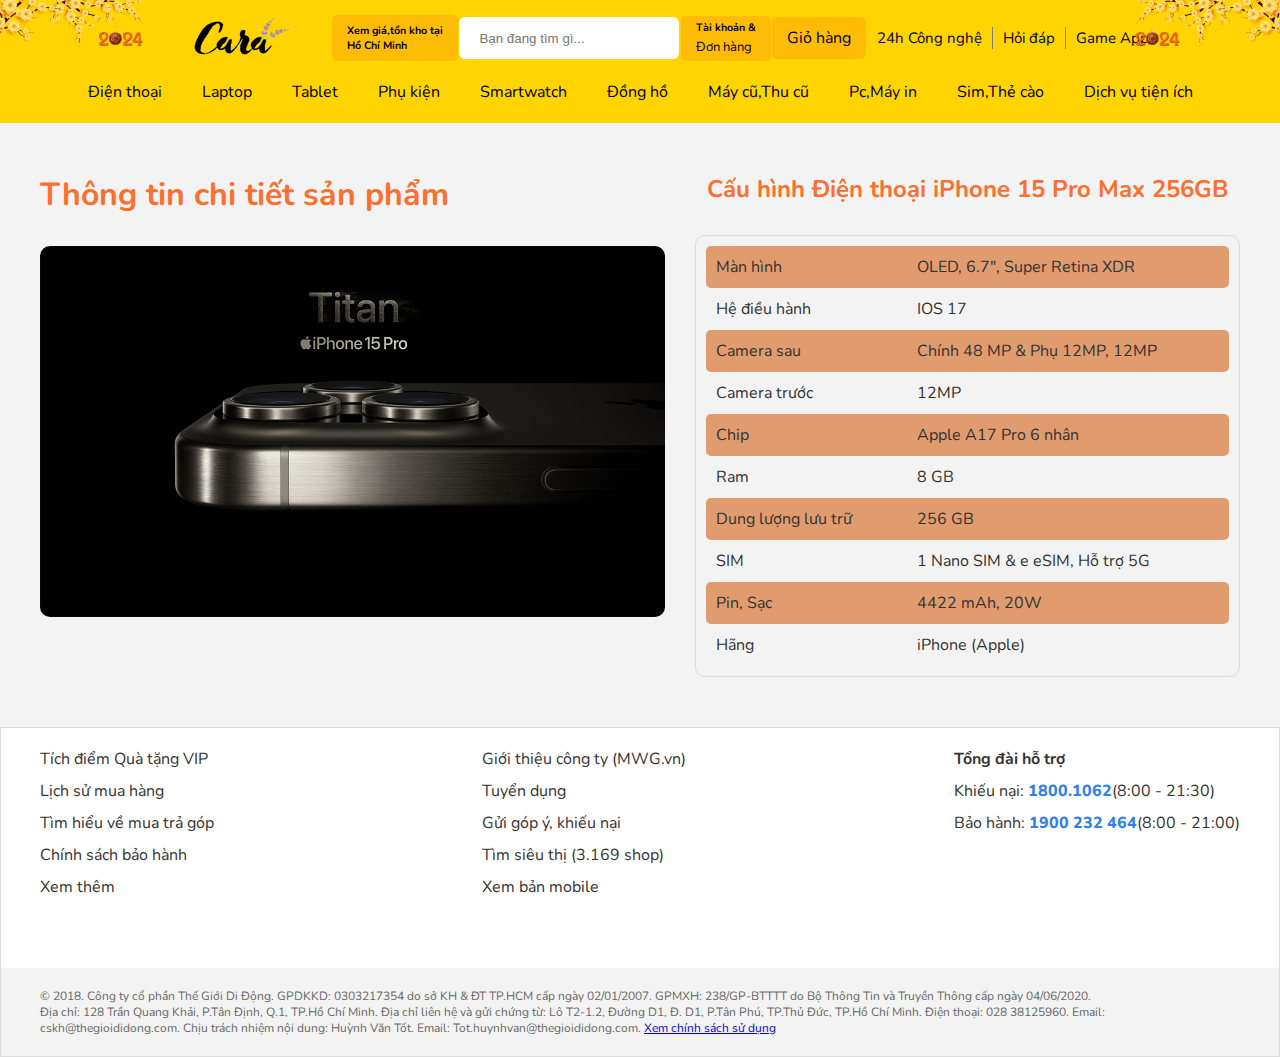
<file: html/chitietsanpham.html>
<!DOCTYPE html>
<html lang="en">
<head>
    <meta charset="UTF-8">
    <meta name="viewport" content="width=device-width, initial-scale=1.0">
    <title>chi tiet san pham</title>
    <link rel="stylesheet" href="https://cdnjs.cloudflare.com/ajax/libs/font-awesome/6.5.1/css/all.min.css" integrity="sha512-DTOQO9RWCH3ppGqcWaEA1BIZOC6xxalwEsw9c2QQeAIftl+Vegovlnee1c9QX4TctnWMn13TZye+giMm8e2LwA==" crossorigin="anonymous" referrerpolicy="no-referrer" />
    <link rel="stylesheet" href="../css/index.css">
    <link
      rel="stylesheet"
      href="https://cdnjs.cloudflare.com/ajax/libs/animate.css/4.1.1/animate.min.css"
    />
    <link href="https://fonts.googleapis.com/css2?family=Nunito:wght@400;700&family=Oswald:wght@200;300;400;500&family=Pixelify+Sans:wght@500&family=Roboto+Condensed:ital,wght@0,300;1,100;1,200;1,300&display=swap" rel="stylesheet">
    <link rel="stylesheet" href="../css/chitietsanpham.css">
</head>
<body>
    <div class="header">
        <div class="option_header">
            <!-- icon goc trai -->
            <div class="icon_l">
                <img src="../images/header_l.png" alt="">
            </div>
            <!-- logo  -->
            <img src="../images/logo.png" alt="">
            <!-- lua chon dia chi noi giao hang -->
            <div class="address">
                 <h6>Xem giá,tồn kho tại</h6>
                 <h6>Hồ Chí Minh</h6>
                 <i class="fa-solid fa-caret-down"></i>
            </div>
            <!-- o ti kiem san pham -->
            <div class="search_pro">
                <input type="text" placeholder="Bạn đang tìm gì...">
                <i class="fa-solid fa-magnifying-glass"></i>
            </div>
            <!-- tai khoan va don hang -->
            <div class="acc">
                <h6>Tài khoản &</h6>
                <span>Đơn hàng</span>
            </div>
            <!-- gio hang -->
            <div class="cart">
                <i class="fa-solid fa-cart-shopping"></i>
                <span>Giỏ hàng</span>
            </div>
            <!-- thong tin phu -->
            <div class="inf">
                <ul>
                    <li><a href="#">24h Công nghệ</a></li>
                    <li><a href="">Hỏi đáp</a></li>
                    <li><a href="">Game App</a></li>
                </ul>
            </div>
            <!-- icon goc phai -->
            <div class="icon_r">
                <img src="../images/header_r.png" alt="">
            </div>
        </div>

       <div class="nav_header">
            <ul>
                <li>
                    <i class="fa-solid fa-mobile"></i>
                    <a href="#">Điện thoại</a>
                </li>
                <li>
                    <i class="fa-solid fa-laptop"></i>
                    <a href="#">Laptop</a>
                </li>
                <li>
                    <i class="fa-solid fa-tablet"></i>
                    <a href="#">Tablet</a>
                </li>
                <li>
                    <i class="fa-solid fa-headphones"></i>
                    <a href="#">Phụ kiện</a>
                    <i class="fa-solid fa-caret-down"></i>
                    <div class="nav_child_wrap">
                        <div class="nav_child">
                            <div class="item_1">
                              <strong class="str">PHỤ KIỆN DI ĐỘNG</strong>
                              <a href="#" class="nav-de">
                                  <h5>Sạc dự phòng</h5>
                              </a>
                              <a href="#" class="nav-de">
                                  <h5>Sạc,cap</h5>
                              </a>
                              <a href="#" class="nav-de">
                                  <h5>Hub,cáp chuyển đổi</h5>
                              </a>
                              <a href="#" class="nav-de">
                                  <h5>Ốp lưng điện thoại</h5>
                              </a>
                              <a href="#" class="nav-de">
                                  <h5>Ốp lưng máy tính bảng</h5>
                              </a>
                              <a href="#" class="nav-de">
                                  <h5>Miếng dán</h5>
                              </a>
                              <a href="#" class="nav-de">
                                  <h5>Túi đựng Airpods</h5>
                              </a>
                              <a href="#" class="nav-de">
                                  <h5>AirTag, Vỏ bảo vệ AirTag</h5>
                              </a>
                              <a href="#" class="nav-de">
                                  <h5>Bàn phím, bút tablet</h5>
                              </a>
                              <a href="#" class="nav-de">
                                  <h5>Giá đỡ điện thoại</h5>
                              </a>
                            </div>
                            <div class="item_2">
                               <strong class="str">THIẾT BỊ ÂM THANH</strong>
                               <a href="#" class="nav-de">
                                  <h5>Tai nghe Blutooth</h5>
                               </a>
                               <a href="#" class="nav-de">
                                  <h5>Tai nghe dây</h5>
                               </a>
                               <a href="#" class="nav-de">
                                  <h5>Loa</h5>
                               </a>
                               <a href="#" class="nav-de">
                                  <h5>Micro</h5>
                               </a>
                            </div>
                            <div class="item_3">
                               <strong class="str">THIẾT BỊ NHÀ THÔNG MINH</strong>
                               <a href="#" class="nav-de">
                                  <h5>Camera trong nhà</h5>
                               </a>
                               <a href="#" class="nav-de">
                                  <h5>Camera ngoài trời</h5>
                               </a>
                               <a href="#" class="nav-de">
                                  <h5>Máy chiếu</h5>
                               </a>
                               <a href="#" class="nav-de">
                                  <h5>Ổ cắm, bóng đèn thông minh</h5>
                               </a>
                            </div>
                            <div class="item_4">
                               <strong class="str">THƯƠNG HIỆU HÀNG ĐẦU</strong>
                               <a href="#" class="nav-de">
                                  <h5>Apple</h5>
                               </a>
                               <a href="#" class="nav-de">
                                  <h5>Samsung</h5>
                               </a>
                               <a href="#" class="nav-de">
                                  <h5>Imou</h5>
                               </a>
                               <a href="#" class="nav-de">
                                  <h5>Baseus</h5>
                               </a>
                               <a href="#" class="nav-de">
                                  <h5>JBL</h5>
                               </a>
                               <a href="#" class="nav-de">
                                  <h5>Anker</h5>
                               </a>
                               <a href="#" class="nav-de">
                                  <h5>Xmobile</h5>
                               </a>
                            </div>
                            <div class="item_5">
                               <strong class="str">PHỤ KIỆN LAPTOP</strong>
                               <a href="#" class="nav-de">
                                  <h5>Chuột máy tính</h5>
                               </a>
                               <a href="#" class="nav-de">
                                  <h5>Bàn phím</h5>
                               </a>
                               <a href="#" class="nav-de">
                                  <h5>Thiết bị mạng</h5>
                               </a>
                               <a href="#" class="nav-de">
                                  <h5>Balo, túi chống sốc</h5>
                               </a>
                               <a href="#" class="nav-de">
                                  <h5>Giá đỡ laptop</h5>
                               </a>
                               <a href="#" class="nav-de">
                                  <h5>Phần mềm</h5>
                               </a>
                            </div>
                            <div class="item_6">
                               <strong class="str">THIẾT BỊ LƯU TRỮ</strong>
                               <a href="#" class="nav-de">
                                  <h5>Ổ cứng dị động</h5>
                               </a>
                               <a href="#" class="nav-de">
                                  <h5>Thẻ nhớ</h5>
                               </a>
                               <a href="#" class="nav-de">
                                  <h5>USB</h5>
                               </a>
                            </div>
                            <div class="item_7">
                               <strong class="str">PHỤ KIỆN KHÁC</strong>
                               <a href="#" class="nav-de">
                                  <h5>Pin tiểu</h5>
                               </a>
                               <a href="#" class="nav-de">
                                  <h5>Tay cầm chơi game</h5>
                               </a>
                               <a href="#" class="nav-de">
                                  <h5>Phụ kiện ô tô</h5>
                               </a>
                            </div>
                          </div>
                    </div>
                </li>
                <li>
                    <i class="fa-regular fa-clock"></i>
                    <a href="#">Smartwatch</a>
                </li>
                <li>
                    <i class="fa-regular fa-clock"></i>
                    <a href="#">Đồng hồ</a>
                </li>
                <li>
                    <i class="fa-solid fa-mobile-screen-button"></i>
                    <a href="#">Máy cũ,Thu cũ</a>
                    <i class="fa-solid fa-caret-down"></i>
                    <div class="nav_child_wrap_2">
                        <div class="nav_child_2">
                            <a href="#">
                                <h5>Máy củ giá rẻ</h5>
                            </a>
                            <a href="#">
                                <h5>Thay củ đổi mới</h5>
                            </a>
                        </div>
                    </div>
                </li>
                <li>
                    <i class="fa-solid fa-desktop"></i>
                    <a href="#">Pc,Máy in</a>
                    <i class="fa-solid fa-caret-down"></i>
                    <div class="nav_child_wrap_3">
                        <div class="nav_child_3">
                            <a href="#">
                                <h5>Máy in</h5>
                            </a>
                            <a href="#">
                                <h5>Mực in</h5>
                            </a>
                            <a href="#">
                                <h5>Màn hình máy tính</h5>
                            </a>
                            <a href="#">
                                <h5>Máy tính để bàn</h5>
                            </a>
                            <a href="#">
                                <h5>Máy chơi game cầm tay</h5>
                            </a>
                            <a href="#">
                                <h5>Phần mềm</h5>
                            </a>
                        </div>
                    </div>
                </li>
                <li><a href="#">Sim,Thẻ cào</a></li>
                <li>
                    <a href="#">Dịch vụ tiện ích</a>
                    <i class="fa-solid fa-caret-down"></i>
                    <div class="nav_child_wrap_4">
                        <div class="nav_child_4">
                            <div class="nav_m1">
                                <strong>THANH TOÁN HOÁ ĐƠN</strong>
                                <a href="#">
                                    <h5>Đóng tiền trả góp</h5>
                                </a>
                                <a href="#">
                                    <h5>Đóng tiền điện</h5>
                                </a>
                                <a href="#">
                                    <h5>Đóng tiền nước</h5>
                                </a>
                                <a href="#">
                                    <h5>Đóng tiền NET FPT</h5>
                                </a>
                                <a href="#">
                                    <h5>Đóng tiền net,cap FPT</h5>
                                </a>
                                <a href="#">
                                    <h5>Vé tàu,xe,máy bay</h5>
                                </a>
                            </div>
                            <div class="nav_m2">
                                <strong>TÀI CHÍNH - BẢO HIỂM</strong>
                                <a href="#">
                                    <h5>Mua bảo hiểm xe máy,ô tô</h5>
                                </a>
                                <a href="#">
                                    <h5>Đóng tiền bảo hiểm</h5>
                                </a>
                                <a href="#">
                                    <h5>Mua gói truyền hình</h5>
                                </a>
                            </div>
                            <div class="nav_m3">
                                <strong>TIỆN ÍCH VIỄN THÔNG</strong>
                                <a href="#">
                                    <h5>Mua gói data 3G,4G</h5>
                                </a>
                                <a href="#">
                                    <h5>Nạp tiền trả trước</h5>
                                </a>
                                <a href="#">
                                    <h5>Nạp tiền trả sau</h5>
                                </a>
                                <a href="#">
                                    <h5>Thẻ cào game</h5>
                                </a>
                                <a href="#">
                                    <h5>Thẻ cào điện thoại</h5>
                                </a>
                            </div>
                        </div>
                    </div>
                </li>
            </ul>
       </div>
    </div>

   <section id="det_pro">
       <div class="container_de_pro">
           <div class="pro_l">
            <h1>Thông tin chi tiết sản phẩm</h1>
            <div class="pro_l_img">
                <img src="../images/iphone-15-pro-131023-034959.jpeg" alt="">
            </div>
           </div>
           <div class="pro_r">
                <h2>Cấu hình Điện thoại iPhone 15 Pro Max 256GB</h2>
                <ul>
                    <li>
                        <p class="lileft">Màn hình</p>
                        <div class="liright">
                            OLED, 6.7", Super Retina XDR
                        </div>
                    </li>
                    <li>
                        <p class="lileft">Hệ điều hành</p>
                        <div class="liright">IOS 17</div>
                    </li>
                    <li>
                        <p class="lileft">Camera sau</p>
                        <div class="liright">Chính 48 MP & Phụ 12MP, 12MP</div>
                    </li>
                    <li>
                        <p class="lileft">Camera trước</p>
                        <div class="liright">12MP</div>
                    </li>
                    <li>
                         <p class="lileft">Chip</p>
                         <div class="liright">Apple A17 Pro 6 nhân</div>
                    </li>
                    <li>
                         <p class="lileft">Ram</p>
                         <div class="liright">8 GB</div>
                    </li>
                    <li>
                         <p class="lileft">Dung lượng lưu trữ</p>
                         <div class="liright">256 GB</div>
                    </li>
                    <li>
                        <p class="lileft">SIM</p>
                        <div class="liright">1 Nano SIM & e eSIM, Hỗ trợ 5G</div>
                    </li>
                    <li>
                        <p class="lileft">Pin, Sạc</p>
                        <div class="liright">4422 mAh, 20W</div>
                    </li>
                    <li>
                        <p class="lileft">Hãng</p>
                        <div class="liright">iPhone (Apple)</div>
                    </li>
                </ul>
           </div>
       </div>
   </section>

   <footer>
    <div class="footer_top">
         <div class="column_foo">
            <ul>
                <li><a href="#">Tích điểm Quà tặng VIP</a></li>
                <li><a href="#">Lịch sử mua hàng</a></li>
                <li><a href="#">Tìm hiểu về mua trả góp</a></li>
                <li><a href="#">Chính sách bảo hành</a></li>
                <li><a href="#">Xem thêm</a></li>
            </ul>
         </div>
         <div class="column_foo">
            <ul>
                <li><a href="#">Giới thiệu công ty (MWG.vn)</a></li>
                <li><a href="#">Tuyển dụng</a></li>
                <li><a href="#">Gửi góp ý, khiếu nại</a></li>
                <li><a href="#">Tìm siêu thị (3.169 shop)</a></li>
                <li><a href="#">Xem bản mobile</a></li>
            </ul>
         </div>
         <div class="column_foo">
            <ul>
                <li><a href="#"><strong>Tổng đài hỗ trợ</strong></a></li>
                <li><a href="#">Khiếu nại: <span>1800.1062</span>(8:00 - 21:30)</a></li>
                <li><a href="#">Bảo hành: <span>1900 232 464</span>(8:00 - 21:00)</a></li>
            </ul>
         </div>
    </div>
    <div class="footer_bottom">
         <section>
            <p>
                © 2018. Công ty cổ phần Thế Giới Di Động. GPDKKD: 0303217354 do sở KH & ĐT TP.HCM cấp ngày 02/01/2007. GPMXH: 238/GP-BTTTT do Bộ Thông Tin và Truyền Thông cấp ngày 04/06/2020.
                <br>
                Địa chỉ: 128 Trần Quang Khải, P.Tân Định, Q.1, TP.Hồ Chí Minh. Địa chỉ liên hệ và gửi chứng từ: Lô T2-1.2, Đường D1, Đ. D1, P.Tân Phú, TP.Thủ Đức, TP.Hồ Chí Minh. Điện thoại: 028 38125960. Email:
                <br>
                cskh@thegioididong.com. Chịu trách nhiệm nội dung: Huỳnh Văn Tốt. Email: Tot.huynhvan@thegioididong.com. <span><a href="#">Xem chính sách sử dụng</a></span>
            </p>
         </section>
    </div>
</footer>

</body>
</html>
</file>
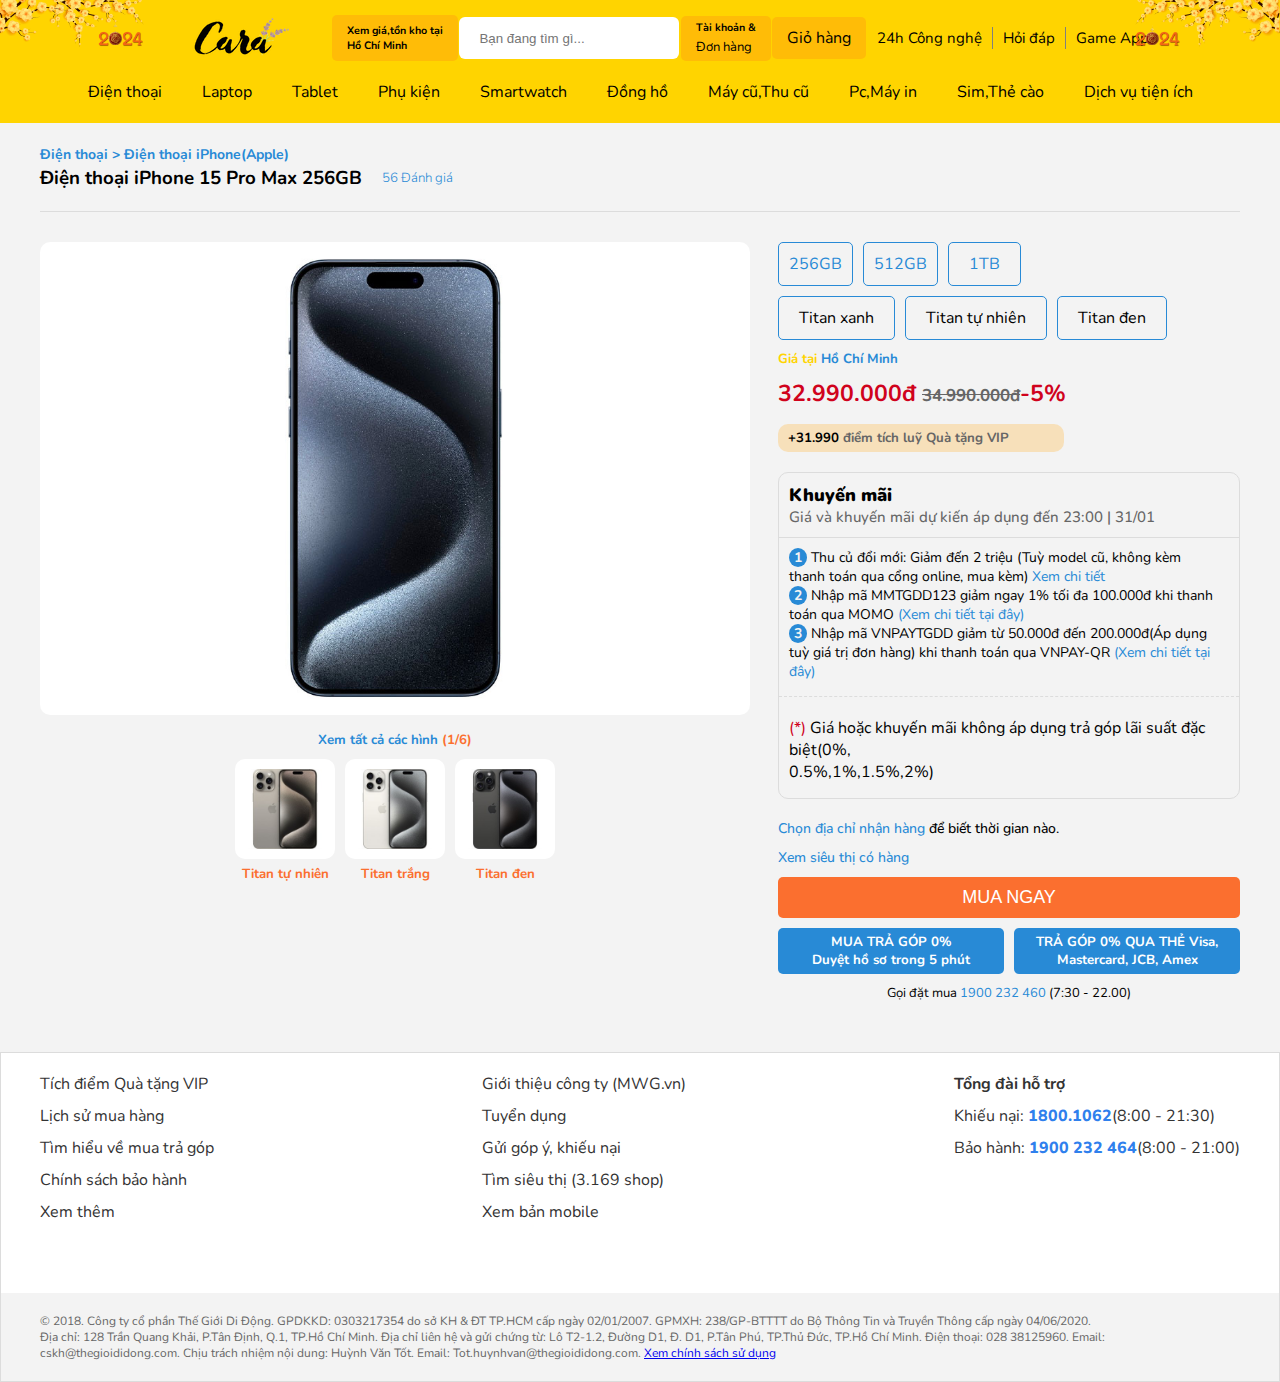
<file: html/muasanpham.html>
<!DOCTYPE html>
<html lang="en">
<head>
    <meta charset="UTF-8">
    <meta name="viewport" content="width=device-width, initial-scale=1.0">
    <title>mua hang</title>
    <link rel="stylesheet" href="../css/index.css">
    <link rel="stylesheet" href="https://cdnjs.cloudflare.com/ajax/libs/font-awesome/6.5.1/css/all.min.css" integrity="sha512-DTOQO9RWCH3ppGqcWaEA1BIZOC6xxalwEsw9c2QQeAIftl+Vegovlnee1c9QX4TctnWMn13TZye+giMm8e2LwA==" crossorigin="anonymous" referrerpolicy="no-referrer" />
    <link
    rel="stylesheet"
    href="https://cdnjs.cloudflare.com/ajax/libs/animate.css/4.1.1/animate.min.css"
  />
  <link href="https://fonts.googleapis.com/css2?family=Nunito:wght@400;700&family=Oswald:wght@200;300;400;500&family=Pixelify+Sans:wght@500&family=Roboto+Condensed:ital,wght@0,300;1,100;1,200;1,300&display=swap" rel="stylesheet">
  <link rel="stylesheet" href="../css/muasanpham.css">
</head>
<body>
    <div class="header">
        <div class="option_header">
            <!-- icon goc trai -->
            <div class="icon_l">
                <img src="../images/header_l.png" alt="">
            </div>
            <!-- logo  -->
            <img src="../images/logo.png" alt="">
            <!-- lua chon dia chi noi giao hang -->
            <div class="address">
                 <h6>Xem giá,tồn kho tại</h6>
                 <h6>Hồ Chí Minh</h6>
                 <i class="fa-solid fa-caret-down"></i>
            </div>
            <!-- o ti kiem san pham -->
            <div class="search_pro">
                <input type="text" placeholder="Bạn đang tìm gì...">
                <i class="fa-solid fa-magnifying-glass"></i>
            </div>
            <!-- tai khoan va don hang -->
            <div class="acc">
                <h6>Tài khoản &</h6>
                <span>Đơn hàng</span>
            </div>
            <!-- gio hang -->
            <div class="cart">
                <i class="fa-solid fa-cart-shopping"></i>
                <span>Giỏ hàng</span>
            </div>
            <!-- thong tin phu -->
            <div class="inf">
                <ul>
                    <li><a href="#">24h Công nghệ</a></li>
                    <li><a href="">Hỏi đáp</a></li>
                    <li><a href="">Game App</a></li>
                </ul>
            </div>
            <!-- icon goc phai -->
            <div class="icon_r">
                <img src="../images/header_r.png" alt="">
            </div>
        </div>

       <div class="nav_header">
            <ul>
                <li>
                    <i class="fa-solid fa-mobile"></i>
                    <a href="#">Điện thoại</a>
                </li>
                <li>
                    <i class="fa-solid fa-laptop"></i>
                    <a href="#">Laptop</a>
                </li>
                <li>
                    <i class="fa-solid fa-tablet"></i>
                    <a href="#">Tablet</a>
                </li>
                <li>
                    <i class="fa-solid fa-headphones"></i>
                    <a href="#">Phụ kiện</a>
                    <i class="fa-solid fa-caret-down"></i>
                    <div class="nav_child_wrap">
                        <div class="nav_child">
                            <div class="item_1">
                              <strong class="str">PHỤ KIỆN DI ĐỘNG</strong>
                              <a href="#" class="nav-de">
                                  <h5>Sạc dự phòng</h5>
                              </a>
                              <a href="#" class="nav-de">
                                  <h5>Sạc,cap</h5>
                              </a>
                              <a href="#" class="nav-de">
                                  <h5>Hub,cáp chuyển đổi</h5>
                              </a>
                              <a href="#" class="nav-de">
                                  <h5>Ốp lưng điện thoại</h5>
                              </a>
                              <a href="#" class="nav-de">
                                  <h5>Ốp lưng máy tính bảng</h5>
                              </a>
                              <a href="#" class="nav-de">
                                  <h5>Miếng dán</h5>
                              </a>
                              <a href="#" class="nav-de">
                                  <h5>Túi đựng Airpods</h5>
                              </a>
                              <a href="#" class="nav-de">
                                  <h5>AirTag, Vỏ bảo vệ AirTag</h5>
                              </a>
                              <a href="#" class="nav-de">
                                  <h5>Bàn phím, bút tablet</h5>
                              </a>
                              <a href="#" class="nav-de">
                                  <h5>Giá đỡ điện thoại</h5>
                              </a>
                            </div>
                            <div class="item_2">
                               <strong class="str">THIẾT BỊ ÂM THANH</strong>
                               <a href="#" class="nav-de">
                                  <h5>Tai nghe Blutooth</h5>
                               </a>
                               <a href="#" class="nav-de">
                                  <h5>Tai nghe dây</h5>
                               </a>
                               <a href="#" class="nav-de">
                                  <h5>Loa</h5>
                               </a>
                               <a href="#" class="nav-de">
                                  <h5>Micro</h5>
                               </a>
                            </div>
                            <div class="item_3">
                               <strong class="str">THIẾT BỊ NHÀ THÔNG MINH</strong>
                               <a href="#" class="nav-de">
                                  <h5>Camera trong nhà</h5>
                               </a>
                               <a href="#" class="nav-de">
                                  <h5>Camera ngoài trời</h5>
                               </a>
                               <a href="#" class="nav-de">
                                  <h5>Máy chiếu</h5>
                               </a>
                               <a href="#" class="nav-de">
                                  <h5>Ổ cắm, bóng đèn thông minh</h5>
                               </a>
                            </div>
                            <div class="item_4">
                               <strong class="str">THƯƠNG HIỆU HÀNG ĐẦU</strong>
                               <a href="#" class="nav-de">
                                  <h5>Apple</h5>
                               </a>
                               <a href="#" class="nav-de">
                                  <h5>Samsung</h5>
                               </a>
                               <a href="#" class="nav-de">
                                  <h5>Imou</h5>
                               </a>
                               <a href="#" class="nav-de">
                                  <h5>Baseus</h5>
                               </a>
                               <a href="#" class="nav-de">
                                  <h5>JBL</h5>
                               </a>
                               <a href="#" class="nav-de">
                                  <h5>Anker</h5>
                               </a>
                               <a href="#" class="nav-de">
                                  <h5>Xmobile</h5>
                               </a>
                            </div>
                            <div class="item_5">
                               <strong class="str">PHỤ KIỆN LAPTOP</strong>
                               <a href="#" class="nav-de">
                                  <h5>Chuột máy tính</h5>
                               </a>
                               <a href="#" class="nav-de">
                                  <h5>Bàn phím</h5>
                               </a>
                               <a href="#" class="nav-de">
                                  <h5>Thiết bị mạng</h5>
                               </a>
                               <a href="#" class="nav-de">
                                  <h5>Balo, túi chống sốc</h5>
                               </a>
                               <a href="#" class="nav-de">
                                  <h5>Giá đỡ laptop</h5>
                               </a>
                               <a href="#" class="nav-de">
                                  <h5>Phần mềm</h5>
                               </a>
                            </div>
                            <div class="item_6">
                               <strong class="str">THIẾT BỊ LƯU TRỮ</strong>
                               <a href="#" class="nav-de">
                                  <h5>Ổ cứng dị động</h5>
                               </a>
                               <a href="#" class="nav-de">
                                  <h5>Thẻ nhớ</h5>
                               </a>
                               <a href="#" class="nav-de">
                                  <h5>USB</h5>
                               </a>
                            </div>
                            <div class="item_7">
                               <strong class="str">PHỤ KIỆN KHÁC</strong>
                               <a href="#" class="nav-de">
                                  <h5>Pin tiểu</h5>
                               </a>
                               <a href="#" class="nav-de">
                                  <h5>Tay cầm chơi game</h5>
                               </a>
                               <a href="#" class="nav-de">
                                  <h5>Phụ kiện ô tô</h5>
                               </a>
                            </div>
                          </div>
                    </div>
                </li>
                <li>
                    <i class="fa-regular fa-clock"></i>
                    <a href="#">Smartwatch</a>
                </li>
                <li>
                    <i class="fa-regular fa-clock"></i>
                    <a href="#">Đồng hồ</a>
                </li>
                <li>
                    <i class="fa-solid fa-mobile-screen-button"></i>
                    <a href="#">Máy cũ,Thu cũ</a>
                    <i class="fa-solid fa-caret-down"></i>
                    <div class="nav_child_wrap_2">
                        <div class="nav_child_2">
                            <a href="#">
                                <h5>Máy củ giá rẻ</h5>
                            </a>
                            <a href="#">
                                <h5>Thay củ đổi mới</h5>
                            </a>
                        </div>
                    </div>
                </li>
                <li>
                    <i class="fa-solid fa-desktop"></i>
                    <a href="#">Pc,Máy in</a>
                    <i class="fa-solid fa-caret-down"></i>
                    <div class="nav_child_wrap_3">
                        <div class="nav_child_3">
                            <a href="#">
                                <h5>Máy in</h5>
                            </a>
                            <a href="#">
                                <h5>Mực in</h5>
                            </a>
                            <a href="#">
                                <h5>Màn hình máy tính</h5>
                            </a>
                            <a href="#">
                                <h5>Máy tính để bàn</h5>
                            </a>
                            <a href="#">
                                <h5>Máy chơi game cầm tay</h5>
                            </a>
                            <a href="#">
                                <h5>Phần mềm</h5>
                            </a>
                        </div>
                    </div>
                </li>
                <li><a href="#">Sim,Thẻ cào</a></li>
                <li>
                    <a href="#">Dịch vụ tiện ích</a>
                    <i class="fa-solid fa-caret-down"></i>
                    <div class="nav_child_wrap_4">
                        <div class="nav_child_4">
                            <div class="nav_m1">
                                <strong>THANH TOÁN HOÁ ĐƠN</strong>
                                <a href="#">
                                    <h5>Đóng tiền trả góp</h5>
                                </a>
                                <a href="#">
                                    <h5>Đóng tiền điện</h5>
                                </a>
                                <a href="#">
                                    <h5>Đóng tiền nước</h5>
                                </a>
                                <a href="#">
                                    <h5>Đóng tiền NET FPT</h5>
                                </a>
                                <a href="#">
                                    <h5>Đóng tiền net,cap FPT</h5>
                                </a>
                                <a href="#">
                                    <h5>Vé tàu,xe,máy bay</h5>
                                </a>
                            </div>
                            <div class="nav_m2">
                                <strong>TÀI CHÍNH - BẢO HIỂM</strong>
                                <a href="#">
                                    <h5>Mua bảo hiểm xe máy,ô tô</h5>
                                </a>
                                <a href="#">
                                    <h5>Đóng tiền bảo hiểm</h5>
                                </a>
                                <a href="#">
                                    <h5>Mua gói truyền hình</h5>
                                </a>
                            </div>
                            <div class="nav_m3">
                                <strong>TIỆN ÍCH VIỄN THÔNG</strong>
                                <a href="#">
                                    <h5>Mua gói data 3G,4G</h5>
                                </a>
                                <a href="#">
                                    <h5>Nạp tiền trả trước</h5>
                                </a>
                                <a href="#">
                                    <h5>Nạp tiền trả sau</h5>
                                </a>
                                <a href="#">
                                    <h5>Thẻ cào game</h5>
                                </a>
                                <a href="#">
                                    <h5>Thẻ cào điện thoại</h5>
                                </a>
                            </div>
                        </div>
                    </div>
                </li>
            </ul>
       </div>
    </div>

   <section>
       <div class="detail_title">
           <strong>Điện thoại  >  Điện thoại iPhone(Apple)</strong>
           <div class="name_title">
              <h3>Điện thoại iPhone 15 Pro Max 256GB</h3>
              <div class="star_name">
                <i class="fa-solid fa-star"></i>
                <i class="fa-solid fa-star"></i>
                <i class="fa-solid fa-star"></i>
                <i class="fa-solid fa-star"></i>
                <i class="fa-solid fa-star"></i>
              </div>
              <h5>56 Đánh giá</h5>
           </div>
       </div>

      <div class="container_main_detail">
         <div class="info_pro">
              <div class="img_m_detail">
                  <img src="../images/iphone-15-pro-max-blue-1-1.png" alt="">
              </div>
              <div class="all_img">
                  <h5>Xem tất cả các hình <span>(1/6)</span></h5>
                  <div class="group_img">
                      <div class="ig_item">
                         <img src="../images/iphone-15-pro-max-gold-thumbnew-200x200.png" alt="">
                         <h5>Titan tự nhiên</h5>
                      </div>
                      <div class="ig_item">
                          <img src="../images/iphone-15-pro-max-white-thumbnew-200x200.png" alt="">
                          <h5>Titan trắng</h5>
                      </div>
                      <div class="ig_item">
                           <img src="../images/iphone-15-pro-max-black-thumbnew-200x200.png" alt="">
                           <h5>Titan đen</h5>
                      </div>
                  </div>
              </div>
         </div>
         <div class="option_pro">
             <div class="option_g">
                 <ul>
                    <li>256GB</li>
                    <li>512GB</li>
                    <li>1TB</li>
                 </ul>
             </div>
             <div class="option_c">
                <ul>
                   <li>Titan xanh</li>
                   <li>Titan tự nhiên</li>
                   <li>Titan đen</li>
                </ul>
            </div>
            <h5>Giá tại <span>Hồ Chí Minh</span></h5>
            <strong id="price">32.990.000đ  <span>34.990.000đ</span>-5%</strong>
            <div class="pont">
                <h5><strong>+31.990</strong> điểm tích luỹ Quà tặng VIP</h5>
            </div>
            <div class="discount">
                <div class="dis_t">
                    <h5><strong>Khuyến mãi</strong></h5>
                    <h6>Giá và khuyến mãi dự kiến áp dụng đến 23:00 | 31/01</h6>
                </div>
                <div class="dis_detal">
                    <p>
                        <strong>1</strong> Thu củ đổi mới: Giảm đến 2 triệu (Tuỳ model cũ, không kèm
                        <br>
                        thanh toán qua cổng online, mua kèm) <span>Xem chi tiết</span>
                    </p>
                    <p>
                        <strong>2</strong> Nhập mã MMTGDD123 giảm ngay 1% tối đa 100.000đ khi thanh 
                        <br>
                        toán qua MOMO <span>(Xem chi tiết tại đây)</span>
                    </p>
                    <p>
                        <strong>3</strong> Nhập mã VNPAYTGDD giảm từ 50.000đ đến 200.000đ(Áp dụng
                        <br>
                         tuỳ giá trị đơn hàng) khi thanh toán qua VNPAY-QR <span>(Xem chi tiết tại đây)</span>
                    </p>
                </div>
                <p>
                    <span>(*)</span> Giá hoặc khuyến mãi không áp dụng trả góp lãi suất đặc biệt(0%,
                     <br>
                     0.5%,1%,1.5%,2%)
                </p>
            </div>

            <div class="buy_now">
                <h6>
                    <span><i class="fa-solid fa-location-dot"></i> Chọn địa chỉ nhận hàng </span>để biết thời gian nào.
                </h6>
                <h6><i class="fa-solid fa-shop"></i> Xem siêu thị có hàng</h6>
                <button class="buy">
                    MUA NGAY
                </button>
                <div class="opti_buy">
                    <h5>
                        MUA TRẢ GÓP 0%
                        <br>
                        <span>Duyệt hồ sơ trong 5 phút</span>
                    </h5>
                    <h5>
                        TRẢ GÓP 0% QUA THẺ
                        <span>
                            Visa, Mastercard, JCB, Amex
                        </span>
                    </h5>
                </div>
                <p>Gọi đặt mua <span>1900 232 460</span> (7:30 - 22.00)</p>
            </div>
         </div>
      </div>
   </section>

   <footer>
    <div class="footer_top">
         <div class="column_foo">
            <ul>
                <li><a href="#">Tích điểm Quà tặng VIP</a></li>
                <li><a href="#">Lịch sử mua hàng</a></li>
                <li><a href="#">Tìm hiểu về mua trả góp</a></li>
                <li><a href="#">Chính sách bảo hành</a></li>
                <li><a href="#">Xem thêm</a></li>
            </ul>
         </div>
         <div class="column_foo">
            <ul>
                <li><a href="#">Giới thiệu công ty (MWG.vn)</a></li>
                <li><a href="#">Tuyển dụng</a></li>
                <li><a href="#">Gửi góp ý, khiếu nại</a></li>
                <li><a href="#">Tìm siêu thị (3.169 shop)</a></li>
                <li><a href="#">Xem bản mobile</a></li>
            </ul>
         </div>
         <div class="column_foo">
            <ul>
                <li><a href="#"><strong>Tổng đài hỗ trợ</strong></a></li>
                <li><a href="#">Khiếu nại: <span>1800.1062</span>(8:00 - 21:30)</a></li>
                <li><a href="#">Bảo hành: <span>1900 232 464</span>(8:00 - 21:00)</a></li>
            </ul>
         </div>
    </div>
    <div class="footer_bottom">
         <section>
            <p>
                © 2018. Công ty cổ phần Thế Giới Di Động. GPDKKD: 0303217354 do sở KH & ĐT TP.HCM cấp ngày 02/01/2007. GPMXH: 238/GP-BTTTT do Bộ Thông Tin và Truyền Thông cấp ngày 04/06/2020.
                <br>
                Địa chỉ: 128 Trần Quang Khải, P.Tân Định, Q.1, TP.Hồ Chí Minh. Địa chỉ liên hệ và gửi chứng từ: Lô T2-1.2, Đường D1, Đ. D1, P.Tân Phú, TP.Thủ Đức, TP.Hồ Chí Minh. Điện thoại: 028 38125960. Email:
                <br>
                cskh@thegioididong.com. Chịu trách nhiệm nội dung: Huỳnh Văn Tốt. Email: Tot.huynhvan@thegioididong.com. <span><a href="#">Xem chính sách sử dụng</a></span>
            </p>
         </section>
    </div>
</footer>
</body>
</html>
</file>
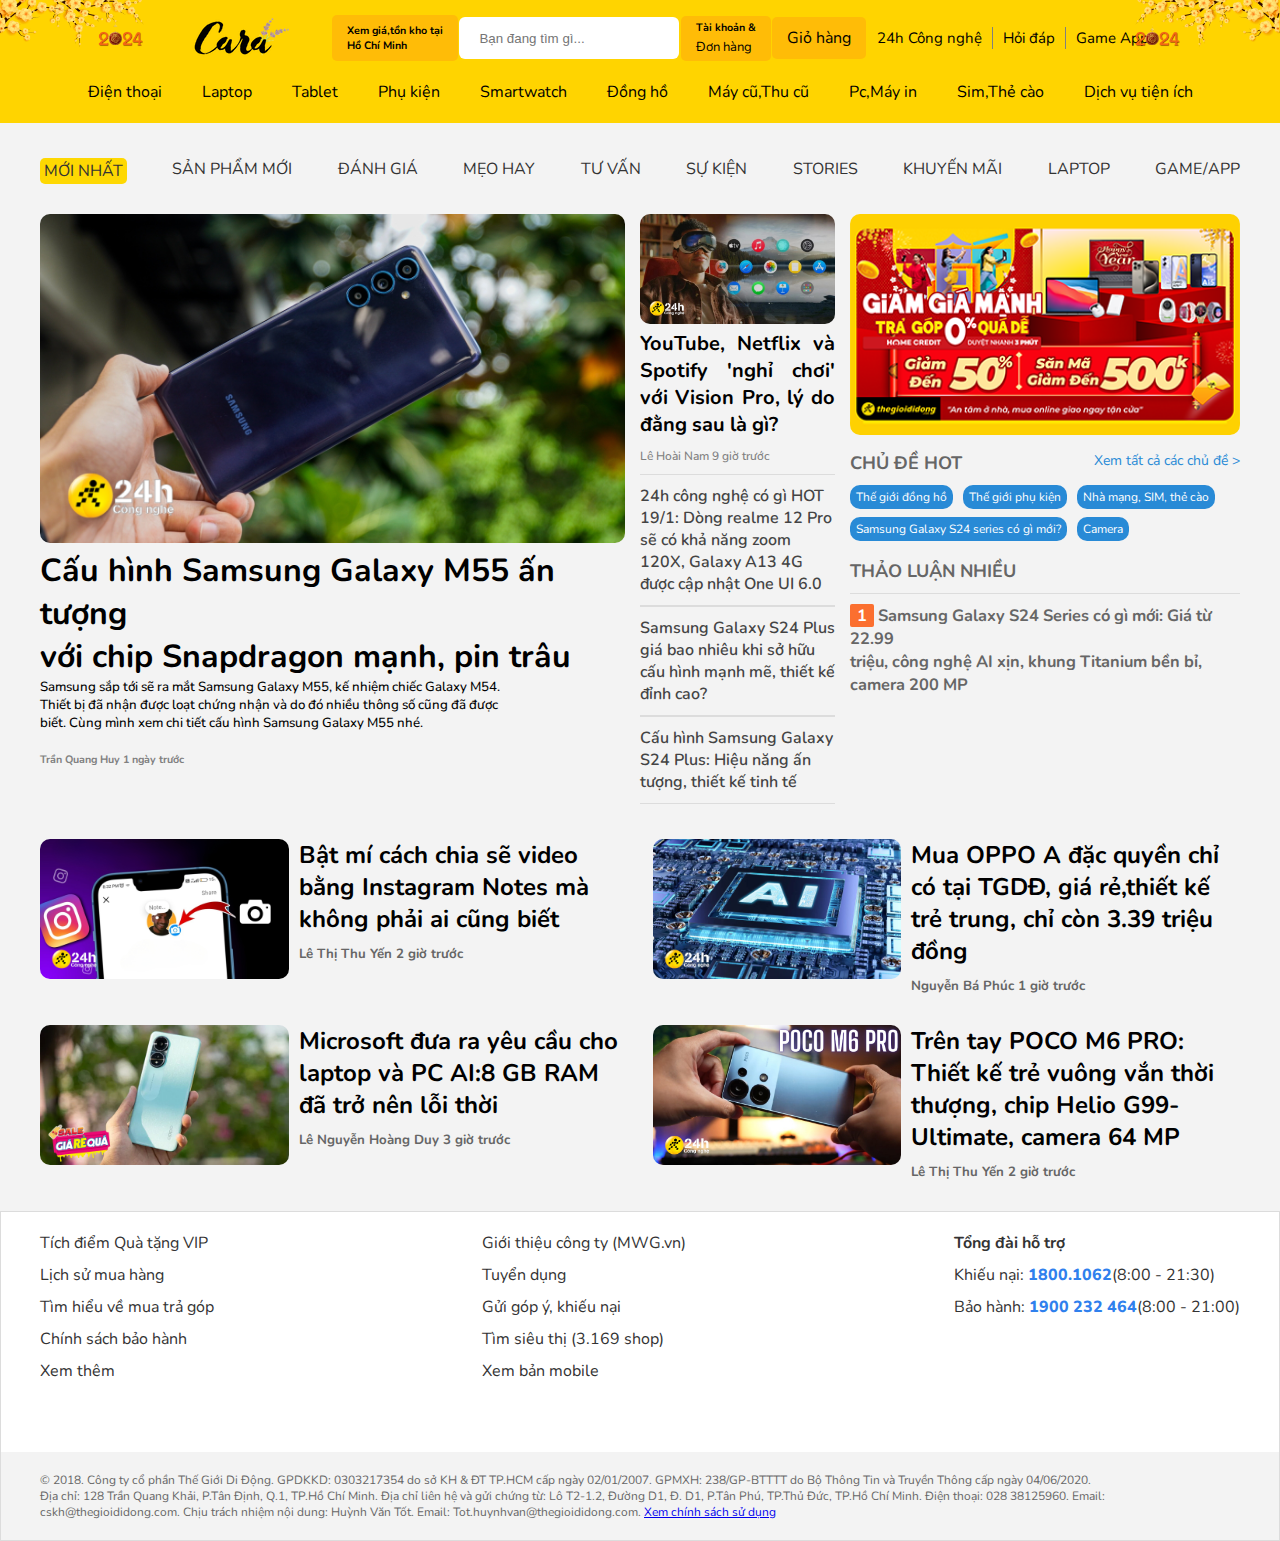
<file: html/tintuc.html>
<!DOCTYPE html>
<html lang="en">
<head>
    <meta charset="UTF-8">
    <meta name="viewport" content="width=device-width, initial-scale=1.0">
    <title>tin tuc</title>
    <link rel="stylesheet" href="../css/index.css">
    <link rel="stylesheet" href="https://cdnjs.cloudflare.com/ajax/libs/font-awesome/6.5.1/css/all.min.css" integrity="sha512-DTOQO9RWCH3ppGqcWaEA1BIZOC6xxalwEsw9c2QQeAIftl+Vegovlnee1c9QX4TctnWMn13TZye+giMm8e2LwA==" crossorigin="anonymous" referrerpolicy="no-referrer" />
    <link
    rel="stylesheet"
    href="https://cdnjs.cloudflare.com/ajax/libs/animate.css/4.1.1/animate.min.css"
  />
  <link href="https://fonts.googleapis.com/css2?family=Nunito:wght@400;700&family=Oswald:wght@200;300;400;500&family=Pixelify+Sans:wght@500&family=Roboto+Condensed:ital,wght@0,300;1,100;1,200;1,300&display=swap" rel="stylesheet">
  <link rel="stylesheet" href="../css/tintuc.css">
</head>
<body>
    <div class="header">
        <div class="option_header">
            <!-- icon goc trai -->
            <div class="icon_l">
                <img src="../images/header_l.png" alt="">
            </div>
            <!-- logo  -->
            <img src="../images/logo.png" alt="">
            <!-- lua chon dia chi noi giao hang -->
            <div class="address">
                 <h6>Xem giá,tồn kho tại</h6>
                 <h6>Hồ Chí Minh</h6>
                 <i class="fa-solid fa-caret-down"></i>
            </div>
            <!-- o ti kiem san pham -->
            <div class="search_pro">
                <input type="text" placeholder="Bạn đang tìm gì...">
                <i class="fa-solid fa-magnifying-glass"></i>
            </div>
            <!-- tai khoan va don hang -->
            <div class="acc">
                <h6>Tài khoản &</h6>
                <span>Đơn hàng</span>
            </div>
            <!-- gio hang -->
            <div class="cart">
                <i class="fa-solid fa-cart-shopping"></i>
                <span>Giỏ hàng</span>
            </div>
            <!-- thong tin phu -->
            <div class="inf">
                <ul>
                    <li><a href="#">24h Công nghệ</a></li>
                    <li><a href="">Hỏi đáp</a></li>
                    <li><a href="">Game App</a></li>
                </ul>
            </div>
            <!-- icon goc phai -->
            <div class="icon_r">
                <img src="../images/header_r.png" alt="">
            </div>
        </div>

       <div class="nav_header">
            <ul>
                <li>
                    <i class="fa-solid fa-mobile"></i>
                    <a href="#">Điện thoại</a>
                </li>
                <li>
                    <i class="fa-solid fa-laptop"></i>
                    <a href="#">Laptop</a>
                </li>
                <li>
                    <i class="fa-solid fa-tablet"></i>
                    <a href="#">Tablet</a>
                </li>
                <li>
                    <i class="fa-solid fa-headphones"></i>
                    <a href="#">Phụ kiện</a>
                    <i class="fa-solid fa-caret-down"></i>
                    <div class="nav_child_wrap">
                        <div class="nav_child">
                            <div class="item_1">
                              <strong class="str">PHỤ KIỆN DI ĐỘNG</strong>
                              <a href="#" class="nav-de">
                                  <h5>Sạc dự phòng</h5>
                              </a>
                              <a href="#" class="nav-de">
                                  <h5>Sạc,cap</h5>
                              </a>
                              <a href="#" class="nav-de">
                                  <h5>Hub,cáp chuyển đổi</h5>
                              </a>
                              <a href="#" class="nav-de">
                                  <h5>Ốp lưng điện thoại</h5>
                              </a>
                              <a href="#" class="nav-de">
                                  <h5>Ốp lưng máy tính bảng</h5>
                              </a>
                              <a href="#" class="nav-de">
                                  <h5>Miếng dán</h5>
                              </a>
                              <a href="#" class="nav-de">
                                  <h5>Túi đựng Airpods</h5>
                              </a>
                              <a href="#" class="nav-de">
                                  <h5>AirTag, Vỏ bảo vệ AirTag</h5>
                              </a>
                              <a href="#" class="nav-de">
                                  <h5>Bàn phím, bút tablet</h5>
                              </a>
                              <a href="#" class="nav-de">
                                  <h5>Giá đỡ điện thoại</h5>
                              </a>
                            </div>
                            <div class="item_2">
                               <strong class="str">THIẾT BỊ ÂM THANH</strong>
                               <a href="#" class="nav-de">
                                  <h5>Tai nghe Blutooth</h5>
                               </a>
                               <a href="#" class="nav-de">
                                  <h5>Tai nghe dây</h5>
                               </a>
                               <a href="#" class="nav-de">
                                  <h5>Loa</h5>
                               </a>
                               <a href="#" class="nav-de">
                                  <h5>Micro</h5>
                               </a>
                            </div>
                            <div class="item_3">
                               <strong class="str">THIẾT BỊ NHÀ THÔNG MINH</strong>
                               <a href="#" class="nav-de">
                                  <h5>Camera trong nhà</h5>
                               </a>
                               <a href="#" class="nav-de">
                                  <h5>Camera ngoài trời</h5>
                               </a>
                               <a href="#" class="nav-de">
                                  <h5>Máy chiếu</h5>
                               </a>
                               <a href="#" class="nav-de">
                                  <h5>Ổ cắm, bóng đèn thông minh</h5>
                               </a>
                            </div>
                            <div class="item_4">
                               <strong class="str">THƯƠNG HIỆU HÀNG ĐẦU</strong>
                               <a href="#" class="nav-de">
                                  <h5>Apple</h5>
                               </a>
                               <a href="#" class="nav-de">
                                  <h5>Samsung</h5>
                               </a>
                               <a href="#" class="nav-de">
                                  <h5>Imou</h5>
                               </a>
                               <a href="#" class="nav-de">
                                  <h5>Baseus</h5>
                               </a>
                               <a href="#" class="nav-de">
                                  <h5>JBL</h5>
                               </a>
                               <a href="#" class="nav-de">
                                  <h5>Anker</h5>
                               </a>
                               <a href="#" class="nav-de">
                                  <h5>Xmobile</h5>
                               </a>
                            </div>
                            <div class="item_5">
                               <strong class="str">PHỤ KIỆN LAPTOP</strong>
                               <a href="#" class="nav-de">
                                  <h5>Chuột máy tính</h5>
                               </a>
                               <a href="#" class="nav-de">
                                  <h5>Bàn phím</h5>
                               </a>
                               <a href="#" class="nav-de">
                                  <h5>Thiết bị mạng</h5>
                               </a>
                               <a href="#" class="nav-de">
                                  <h5>Balo, túi chống sốc</h5>
                               </a>
                               <a href="#" class="nav-de">
                                  <h5>Giá đỡ laptop</h5>
                               </a>
                               <a href="#" class="nav-de">
                                  <h5>Phần mềm</h5>
                               </a>
                            </div>
                            <div class="item_6">
                               <strong class="str">THIẾT BỊ LƯU TRỮ</strong>
                               <a href="#" class="nav-de">
                                  <h5>Ổ cứng dị động</h5>
                               </a>
                               <a href="#" class="nav-de">
                                  <h5>Thẻ nhớ</h5>
                               </a>
                               <a href="#" class="nav-de">
                                  <h5>USB</h5>
                               </a>
                            </div>
                            <div class="item_7">
                               <strong class="str">PHỤ KIỆN KHÁC</strong>
                               <a href="#" class="nav-de">
                                  <h5>Pin tiểu</h5>
                               </a>
                               <a href="#" class="nav-de">
                                  <h5>Tay cầm chơi game</h5>
                               </a>
                               <a href="#" class="nav-de">
                                  <h5>Phụ kiện ô tô</h5>
                               </a>
                            </div>
                          </div>
                    </div>
                </li>
                <li>
                    <i class="fa-regular fa-clock"></i>
                    <a href="#">Smartwatch</a>
                </li>
                <li>
                    <i class="fa-regular fa-clock"></i>
                    <a href="#">Đồng hồ</a>
                </li>
                <li>
                    <i class="fa-solid fa-mobile-screen-button"></i>
                    <a href="#">Máy cũ,Thu cũ</a>
                    <i class="fa-solid fa-caret-down"></i>
                    <div class="nav_child_wrap_2">
                        <div class="nav_child_2">
                            <a href="#">
                                <h5>Máy củ giá rẻ</h5>
                            </a>
                            <a href="#">
                                <h5>Thay củ đổi mới</h5>
                            </a>
                        </div>
                    </div>
                </li>
                <li>
                    <i class="fa-solid fa-desktop"></i>
                    <a href="#">Pc,Máy in</a>
                    <i class="fa-solid fa-caret-down"></i>
                    <div class="nav_child_wrap_3">
                        <div class="nav_child_3">
                            <a href="#">
                                <h5>Máy in</h5>
                            </a>
                            <a href="#">
                                <h5>Mực in</h5>
                            </a>
                            <a href="#">
                                <h5>Màn hình máy tính</h5>
                            </a>
                            <a href="#">
                                <h5>Máy tính để bàn</h5>
                            </a>
                            <a href="#">
                                <h5>Máy chơi game cầm tay</h5>
                            </a>
                            <a href="#">
                                <h5>Phần mềm</h5>
                            </a>
                        </div>
                    </div>
                </li>
                <li><a href="#">Sim,Thẻ cào</a></li>
                <li>
                    <a href="#">Dịch vụ tiện ích</a>
                    <i class="fa-solid fa-caret-down"></i>
                    <div class="nav_child_wrap_4">
                        <div class="nav_child_4">
                            <div class="nav_m1">
                                <strong>THANH TOÁN HOÁ ĐƠN</strong>
                                <a href="#">
                                    <h5>Đóng tiền trả góp</h5>
                                </a>
                                <a href="#">
                                    <h5>Đóng tiền điện</h5>
                                </a>
                                <a href="#">
                                    <h5>Đóng tiền nước</h5>
                                </a>
                                <a href="#">
                                    <h5>Đóng tiền NET FPT</h5>
                                </a>
                                <a href="#">
                                    <h5>Đóng tiền net,cap FPT</h5>
                                </a>
                                <a href="#">
                                    <h5>Vé tàu,xe,máy bay</h5>
                                </a>
                            </div>
                            <div class="nav_m2">
                                <strong>TÀI CHÍNH - BẢO HIỂM</strong>
                                <a href="#">
                                    <h5>Mua bảo hiểm xe máy,ô tô</h5>
                                </a>
                                <a href="#">
                                    <h5>Đóng tiền bảo hiểm</h5>
                                </a>
                                <a href="#">
                                    <h5>Mua gói truyền hình</h5>
                                </a>
                            </div>
                            <div class="nav_m3">
                                <strong>TIỆN ÍCH VIỄN THÔNG</strong>
                                <a href="#">
                                    <h5>Mua gói data 3G,4G</h5>
                                </a>
                                <a href="#">
                                    <h5>Nạp tiền trả trước</h5>
                                </a>
                                <a href="#">
                                    <h5>Nạp tiền trả sau</h5>
                                </a>
                                <a href="#">
                                    <h5>Thẻ cào game</h5>
                                </a>
                                <a href="#">
                                    <h5>Thẻ cào điện thoại</h5>
                                </a>
                            </div>
                        </div>
                    </div>
                </li>
            </ul>
       </div>
    </div>
    
    <div class="container_news">
        <div class="nav_news">
            <ul>
                <li><a href="#">MỚI NHẤT</a></li>
                <li><a href="#">SẢN PHẨM MỚI</a></li>
                <li><a href="#">ĐÁNH GIÁ</a></li>
                <li><a href="#">MẸO HAY</a></li>
                <li><a href="#">TƯ VẤN</a></li>
                <li><a href="#">SỰ KIỆN</a></li>
                <li><a href="#">STORIES</a></li>
                <li><a href="#">KHUYẾN MÃI</a></li>
                <li><a href="#">LAPTOP</a></li>
                <li><a href="#">GAME/APP</a></li>
            </ul>
        </div>
    </div>

    <section id="sec_news">
        <div class="container_new">
            <div class="news_left">
                <img src="../images/4-1200x675.jpeg" alt="">
                <h1>
                    Cấu hình Samsung Galaxy M55 ấn tượng
                    <br>
                    với chip Snapdragon mạnh, pin trâu
                </h1>
                <h5>
                    Samsung sắp tới sẽ ra mắt Samsung Galaxy M55, kế nhiệm chiếc Galaxy M54.
                    <br>
                    Thiết bị đã nhận được loạt chứng nhận và do đó nhiều thông số cũng đã được
                    <br>
                    biết. Cùng mình xem chi tiết cấu hình Samsung Galaxy M55 nhé.
                </h5>
                <h6>Trần Quang Huy  1 ngày trước</h6>
            </div>
            <div class="news_mid">
                <img src="../images/tuhbm-1200x675.jpeg" alt="">
                <h1>
                    YouTube, Netflix và
                   
                    Spotify 'nghỉ chơi' với
                    
                    Vision Pro, lý do đằng sau
                  
                    là gì?
                </h1>
                <h6>
                    Lê Hoài Nam 9 giờ trước
                </h6>
                <h5>
                    24h công nghệ có gì HOT 19/1:
                   
                    Dòng realme 12 Pro sẽ có khả năng
                   
                    zoom 120X, Galaxy A13 4G
                    
                    được cập nhật One UI 6.0
                </h5>
                <h5>
                    Samsung Galaxy S24 Plus giá bao 
                   
                    nhiêu khi sở hữu cấu hình mạnh
                    
                    mẽ, thiết kế đỉnh cao?
                </h5>
                <h5>
                    Cấu hình Samsung Galaxy S24
                    
                    Plus: Hiệu năng ấn tượng, thiết kế
                    
                    tinh tế
                </h5>
            </div>
            <div class="news_right">
                <img src="../images/Thumb-v2-380x215.png" alt="">
                <div class="topic">
                    <h3>CHỦ ĐỀ HOT</h3>
                    <span>Xem tất cả các chủ đề ></span>
                </div>
                <div class="hot_lst">
                    <ul>
                        <li><a href="#">Thế giới đồng hồ</a></li>
                        <li><a href="#">Thế giới phụ kiện</a></li>
                        <li><a href="#">Nhà mạng, SIM, thẻ cào</a></li>
                        <li><a href="#">Samsung Galaxy S24 series có gì mới?</a></li>
                        <li><a href="#">Camera</a></li>
                    </ul>
                </div>
                <div class="discuss">
                    <h2>THẢO LUẬN NHIỀU</h2>
                    <a href="#">
                       
                        <h3>
                            <span>1</span>
                            Samsung Galaxy S24 Series có gì mới: Giá từ 22.99
                            <br>
                            triệu, công nghệ AI xịn, khung Titanium bền bỉ,
                            <br>
                            camera 200 MP
                        </h3>
                    </a>
                </div>
            </div>
        </div>
    </section>

    <section id="sec_lst_news">
         <div class="lst_auth_news">
            <div class="lst_l">
                <div class="item_auth">
                    <div class="img">
                        <img src="../images/cach-chia-se-video-bang-instagram-notes--1--1200x675.jpeg" alt="">
                    </div>
                    <div class="content_news">
                        <h2>Bật mí cách chia sẽ video bằng Instagram Notes mà không phải ai cũng biết</h2>
                        <h5>Lê Thị Thu Yến <span> 2 giờ trước</span></h5>
                    </div>
                </div>
                <div class="item_auth">
                    <div class="img">
                        <img src="../images/opothumb-1200x675.jpeg" alt="">
                    </div>
                    <div class="content_news">
                        <h2>Microsoft đưa ra yêu cầu cho laptop và PC AI:8 GB RAM đã trở nên lỗi thời</h2>
                        <h5>Lê Nguyễn Hoàng Duy<span> 3 giờ trước</span></h5>
                    </div>
                </div>
            </div>
            <div class="lst_r">
                <div class="item_auth">
                    <div class="img">
                        <img src="../images/thum-6-1200x675.jpeg" alt="">
                    </div>
                    <div class="content_news">
                        <h2>Mua OPPO A đặc quyền chỉ có tại TGDĐ, giá rẻ,thiết kế trẻ trung, chỉ còn 3.39 triệu đồng</h2>
                        <h5>Nguyễn Bá Phúc<span> 1 giờ trước</span></h5>
                    </div>
                </div>
                <div class="item_auth">
                    <div class="img">
                        <img src="../images/tren-tay-poco-m6-pro-thumb-800x450.jpeg" alt="">
                    </div>
                    <div class="content_news">
                        <h2>Trên tay POCO M6 PRO: Thiết kế trẻ vuông vắn thời thượng, chip Helio G99-Ultimate, camera 64 MP</h2>
                        <h5>Lê Thị Thu Yến <span> 2 giờ trước</span></h5>
                    </div>
                </div>
            </div>
         </div>
    </section>

    <footer>
        <div class="footer_top">
             <div class="column_foo">
                <ul>
                    <li><a href="#">Tích điểm Quà tặng VIP</a></li>
                    <li><a href="#">Lịch sử mua hàng</a></li>
                    <li><a href="#">Tìm hiểu về mua trả góp</a></li>
                    <li><a href="#">Chính sách bảo hành</a></li>
                    <li><a href="#">Xem thêm</a></li>
                </ul>
             </div>
             <div class="column_foo">
                <ul>
                    <li><a href="#">Giới thiệu công ty (MWG.vn)</a></li>
                    <li><a href="#">Tuyển dụng</a></li>
                    <li><a href="#">Gửi góp ý, khiếu nại</a></li>
                    <li><a href="#">Tìm siêu thị (3.169 shop)</a></li>
                    <li><a href="#">Xem bản mobile</a></li>
                </ul>
             </div>
             <div class="column_foo">
                <ul>
                    <li><a href="#"><strong>Tổng đài hỗ trợ</strong></a></li>
                    <li><a href="#">Khiếu nại: <span>1800.1062</span>(8:00 - 21:30)</a></li>
                    <li><a href="#">Bảo hành: <span>1900 232 464</span>(8:00 - 21:00)</a></li>
                </ul>
             </div>
        </div>
        <div class="footer_bottom">
             <section>
                <p>
                    © 2018. Công ty cổ phần Thế Giới Di Động. GPDKKD: 0303217354 do sở KH & ĐT TP.HCM cấp ngày 02/01/2007. GPMXH: 238/GP-BTTTT do Bộ Thông Tin và Truyền Thông cấp ngày 04/06/2020.
                    <br>
                    Địa chỉ: 128 Trần Quang Khải, P.Tân Định, Q.1, TP.Hồ Chí Minh. Địa chỉ liên hệ và gửi chứng từ: Lô T2-1.2, Đường D1, Đ. D1, P.Tân Phú, TP.Thủ Đức, TP.Hồ Chí Minh. Điện thoại: 028 38125960. Email:
                    <br>
                    cskh@thegioididong.com. Chịu trách nhiệm nội dung: Huỳnh Văn Tốt. Email: Tot.huynhvan@thegioididong.com. <span><a href="#">Xem chính sách sử dụng</a></span>
                </p>
             </section>
        </div>
    </footer>
</body>
</html>
</file>
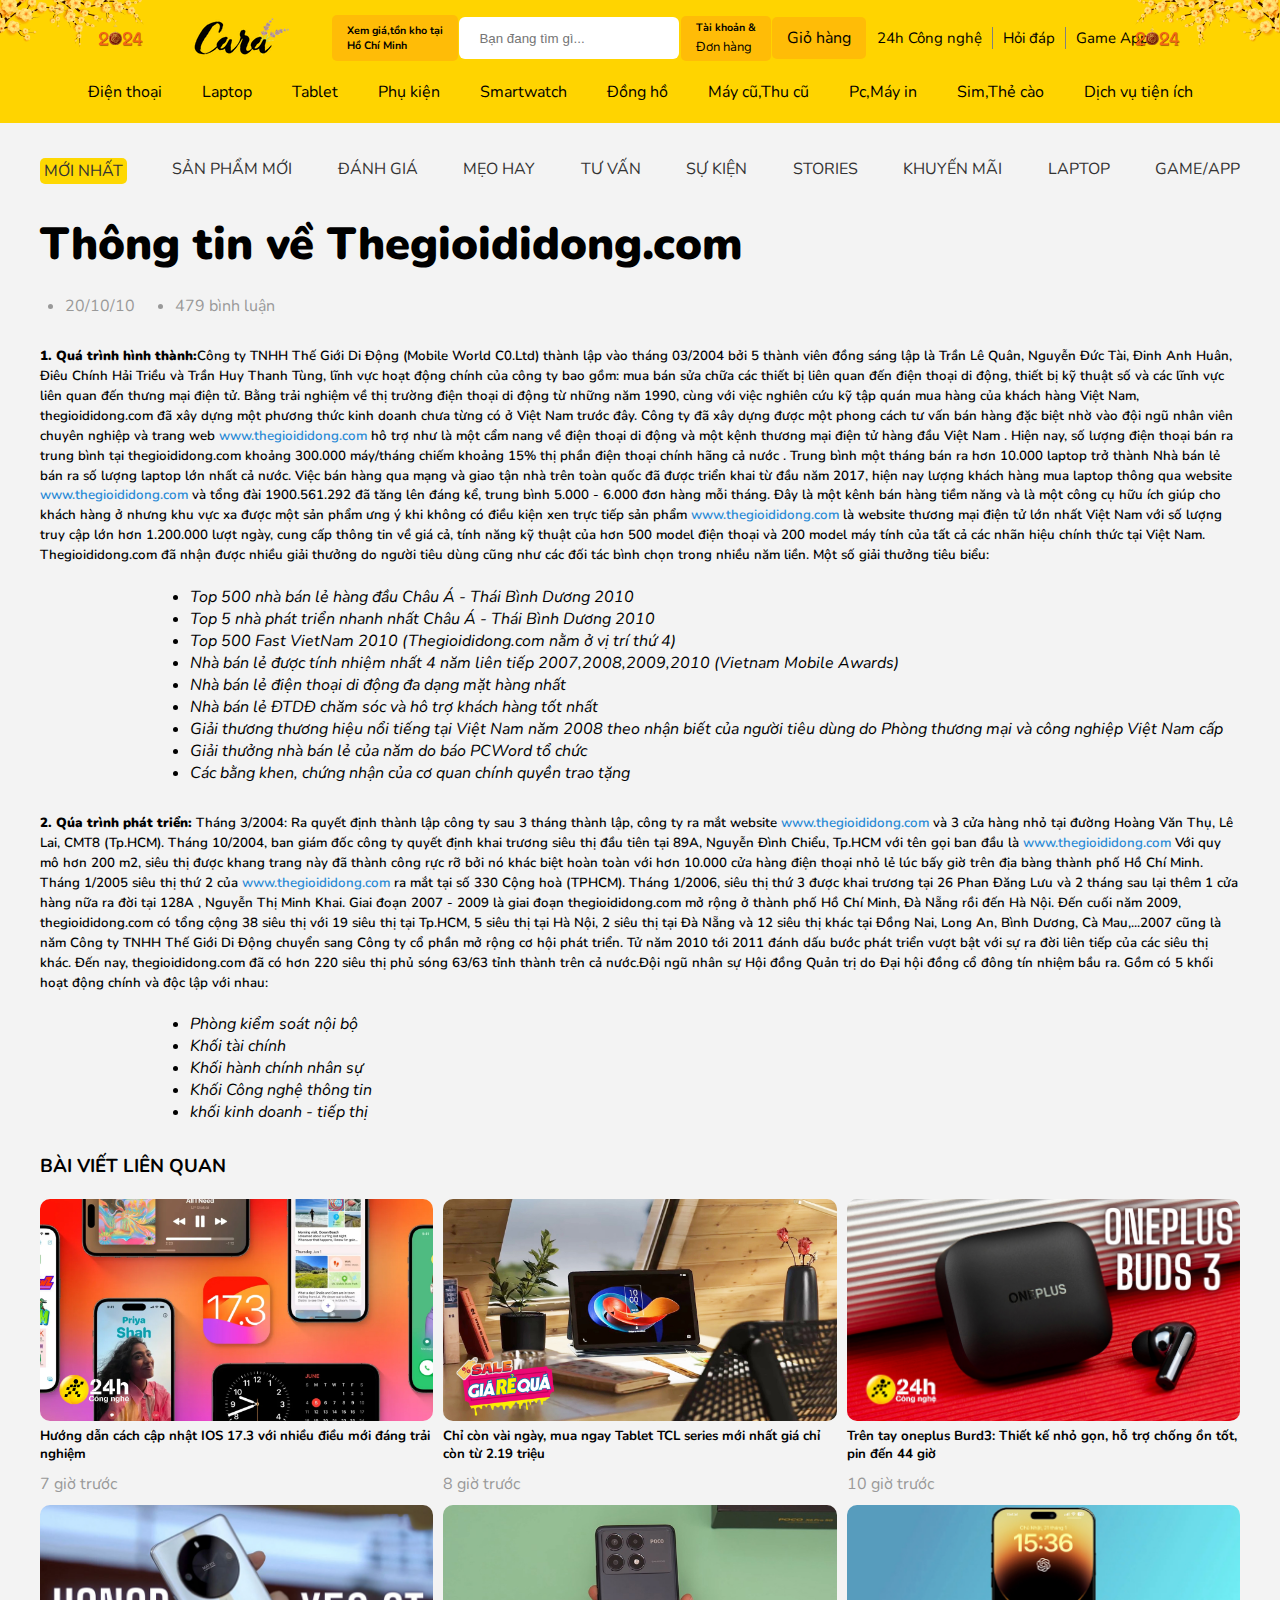
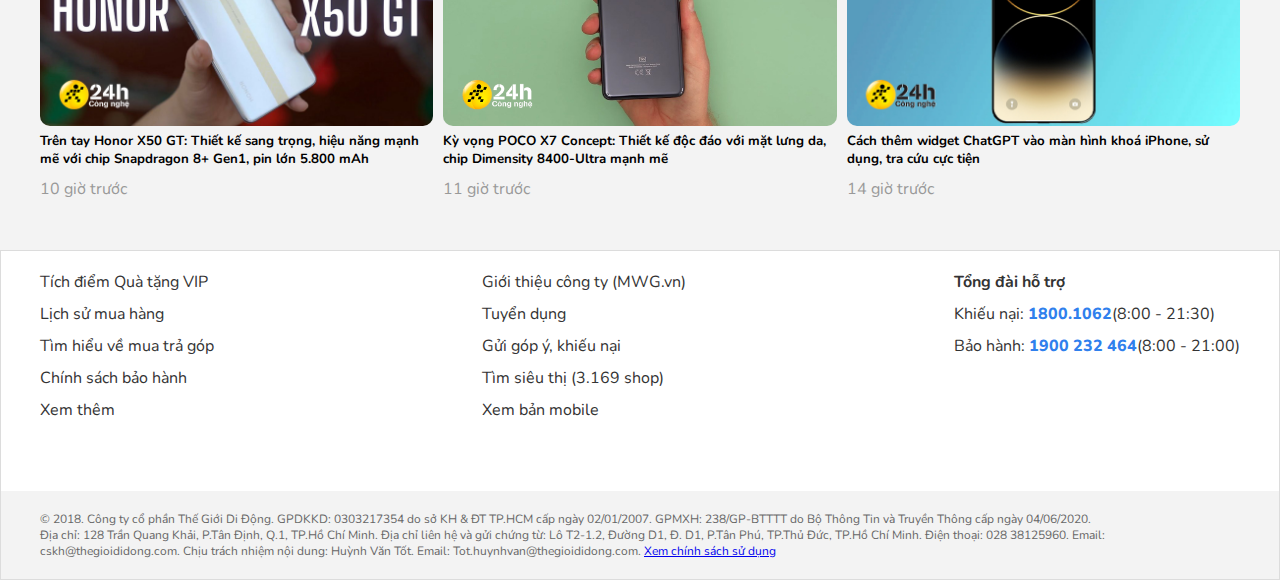
<file: html/tranggioithieu.html>
<!DOCTYPE html>
<html lang="en">
<head>
    <meta charset="UTF-8">
    <meta name="viewport" content="width=device-width, initial-scale=1.0">
    <title>gioi thieu</title>
    <link rel="stylesheet" href="https://cdnjs.cloudflare.com/ajax/libs/font-awesome/6.5.1/css/all.min.css" integrity="sha512-DTOQO9RWCH3ppGqcWaEA1BIZOC6xxalwEsw9c2QQeAIftl+Vegovlnee1c9QX4TctnWMn13TZye+giMm8e2LwA==" crossorigin="anonymous" referrerpolicy="no-referrer" />
    <link rel="stylesheet" href="../css/index.css">
    <link
      rel="stylesheet"
      href="https://cdnjs.cloudflare.com/ajax/libs/animate.css/4.1.1/animate.min.css"
    />
    <link href="https://fonts.googleapis.com/css2?family=Nunito:wght@400;700&family=Oswald:wght@200;300;400;500&family=Pixelify+Sans:wght@500&family=Roboto+Condensed:ital,wght@0,300;1,100;1,200;1,300&display=swap" rel="stylesheet">
    <link rel="stylesheet" href="../css/tintuc.css">
    <link rel="stylesheet" href="../css/tranggioithieu.css">
</head>
<body>
    <div class="header">
        <div class="option_header">
            <!-- icon goc trai -->
            <div class="icon_l">
                <img src="../images/header_l.png" alt="">
            </div>
            <!-- logo  -->
            <img src="../images/logo.png" alt="">
            <!-- lua chon dia chi noi giao hang -->
            <div class="address">
                 <h6>Xem giá,tồn kho tại</h6>
                 <h6>Hồ Chí Minh</h6>
                 <i class="fa-solid fa-caret-down"></i>
            </div>
            <!-- o ti kiem san pham -->
            <div class="search_pro">
                <input type="text" placeholder="Bạn đang tìm gì...">
                <i class="fa-solid fa-magnifying-glass"></i>
            </div>
            <!-- tai khoan va don hang -->
            <div class="acc">
                <h6>Tài khoản &</h6>
                <span>Đơn hàng</span>
            </div>
            <!-- gio hang -->
            <div class="cart">
                <i class="fa-solid fa-cart-shopping"></i>
                <span>Giỏ hàng</span>
            </div>
            <!-- thong tin phu -->
            <div class="inf">
                <ul>
                    <li><a href="#">24h Công nghệ</a></li>
                    <li><a href="">Hỏi đáp</a></li>
                    <li><a href="">Game App</a></li>
                </ul>
            </div>
            <!-- icon goc phai -->
            <div class="icon_r">
                <img src="../images/header_r.png" alt="">
            </div>
        </div>

       <div class="nav_header">
            <ul>
                <li>
                    <i class="fa-solid fa-mobile"></i>
                    <a href="#">Điện thoại</a>
                </li>
                <li>
                    <i class="fa-solid fa-laptop"></i>
                    <a href="#">Laptop</a>
                </li>
                <li>
                    <i class="fa-solid fa-tablet"></i>
                    <a href="#">Tablet</a>
                </li>
                <li>
                    <i class="fa-solid fa-headphones"></i>
                    <a href="#">Phụ kiện</a>
                    <i class="fa-solid fa-caret-down"></i>
                    <div class="nav_child_wrap">
                        <div class="nav_child">
                            <div class="item_1">
                              <strong class="str">PHỤ KIỆN DI ĐỘNG</strong>
                              <a href="#" class="nav-de">
                                  <h5>Sạc dự phòng</h5>
                              </a>
                              <a href="#" class="nav-de">
                                  <h5>Sạc,cap</h5>
                              </a>
                              <a href="#" class="nav-de">
                                  <h5>Hub,cáp chuyển đổi</h5>
                              </a>
                              <a href="#" class="nav-de">
                                  <h5>Ốp lưng điện thoại</h5>
                              </a>
                              <a href="#" class="nav-de">
                                  <h5>Ốp lưng máy tính bảng</h5>
                              </a>
                              <a href="#" class="nav-de">
                                  <h5>Miếng dán</h5>
                              </a>
                              <a href="#" class="nav-de">
                                  <h5>Túi đựng Airpods</h5>
                              </a>
                              <a href="#" class="nav-de">
                                  <h5>AirTag, Vỏ bảo vệ AirTag</h5>
                              </a>
                              <a href="#" class="nav-de">
                                  <h5>Bàn phím, bút tablet</h5>
                              </a>
                              <a href="#" class="nav-de">
                                  <h5>Giá đỡ điện thoại</h5>
                              </a>
                            </div>
                            <div class="item_2">
                               <strong class="str">THIẾT BỊ ÂM THANH</strong>
                               <a href="#" class="nav-de">
                                  <h5>Tai nghe Blutooth</h5>
                               </a>
                               <a href="#" class="nav-de">
                                  <h5>Tai nghe dây</h5>
                               </a>
                               <a href="#" class="nav-de">
                                  <h5>Loa</h5>
                               </a>
                               <a href="#" class="nav-de">
                                  <h5>Micro</h5>
                               </a>
                            </div>
                            <div class="item_3">
                               <strong class="str">THIẾT BỊ NHÀ THÔNG MINH</strong>
                               <a href="#" class="nav-de">
                                  <h5>Camera trong nhà</h5>
                               </a>
                               <a href="#" class="nav-de">
                                  <h5>Camera ngoài trời</h5>
                               </a>
                               <a href="#" class="nav-de">
                                  <h5>Máy chiếu</h5>
                               </a>
                               <a href="#" class="nav-de">
                                  <h5>Ổ cắm, bóng đèn thông minh</h5>
                               </a>
                            </div>
                            <div class="item_4">
                               <strong class="str">THƯƠNG HIỆU HÀNG ĐẦU</strong>
                               <a href="#" class="nav-de">
                                  <h5>Apple</h5>
                               </a>
                               <a href="#" class="nav-de">
                                  <h5>Samsung</h5>
                               </a>
                               <a href="#" class="nav-de">
                                  <h5>Imou</h5>
                               </a>
                               <a href="#" class="nav-de">
                                  <h5>Baseus</h5>
                               </a>
                               <a href="#" class="nav-de">
                                  <h5>JBL</h5>
                               </a>
                               <a href="#" class="nav-de">
                                  <h5>Anker</h5>
                               </a>
                               <a href="#" class="nav-de">
                                  <h5>Xmobile</h5>
                               </a>
                            </div>
                            <div class="item_5">
                               <strong class="str">PHỤ KIỆN LAPTOP</strong>
                               <a href="#" class="nav-de">
                                  <h5>Chuột máy tính</h5>
                               </a>
                               <a href="#" class="nav-de">
                                  <h5>Bàn phím</h5>
                               </a>
                               <a href="#" class="nav-de">
                                  <h5>Thiết bị mạng</h5>
                               </a>
                               <a href="#" class="nav-de">
                                  <h5>Balo, túi chống sốc</h5>
                               </a>
                               <a href="#" class="nav-de">
                                  <h5>Giá đỡ laptop</h5>
                               </a>
                               <a href="#" class="nav-de">
                                  <h5>Phần mềm</h5>
                               </a>
                            </div>
                            <div class="item_6">
                               <strong class="str">THIẾT BỊ LƯU TRỮ</strong>
                               <a href="#" class="nav-de">
                                  <h5>Ổ cứng dị động</h5>
                               </a>
                               <a href="#" class="nav-de">
                                  <h5>Thẻ nhớ</h5>
                               </a>
                               <a href="#" class="nav-de">
                                  <h5>USB</h5>
                               </a>
                            </div>
                            <div class="item_7">
                               <strong class="str">PHỤ KIỆN KHÁC</strong>
                               <a href="#" class="nav-de">
                                  <h5>Pin tiểu</h5>
                               </a>
                               <a href="#" class="nav-de">
                                  <h5>Tay cầm chơi game</h5>
                               </a>
                               <a href="#" class="nav-de">
                                  <h5>Phụ kiện ô tô</h5>
                               </a>
                            </div>
                          </div>
                    </div>
                </li>
                <li>
                    <i class="fa-regular fa-clock"></i>
                    <a href="#">Smartwatch</a>
                </li>
                <li>
                    <i class="fa-regular fa-clock"></i>
                    <a href="#">Đồng hồ</a>
                </li>
                <li>
                    <i class="fa-solid fa-mobile-screen-button"></i>
                    <a href="#">Máy cũ,Thu cũ</a>
                    <i class="fa-solid fa-caret-down"></i>
                    <div class="nav_child_wrap_2">
                        <div class="nav_child_2">
                            <a href="#">
                                <h5>Máy củ giá rẻ</h5>
                            </a>
                            <a href="#">
                                <h5>Thay củ đổi mới</h5>
                            </a>
                        </div>
                    </div>
                </li>
                <li>
                    <i class="fa-solid fa-desktop"></i>
                    <a href="#">Pc,Máy in</a>
                    <i class="fa-solid fa-caret-down"></i>
                    <div class="nav_child_wrap_3">
                        <div class="nav_child_3">
                            <a href="#">
                                <h5>Máy in</h5>
                            </a>
                            <a href="#">
                                <h5>Mực in</h5>
                            </a>
                            <a href="#">
                                <h5>Màn hình máy tính</h5>
                            </a>
                            <a href="#">
                                <h5>Máy tính để bàn</h5>
                            </a>
                            <a href="#">
                                <h5>Máy chơi game cầm tay</h5>
                            </a>
                            <a href="#">
                                <h5>Phần mềm</h5>
                            </a>
                        </div>
                    </div>
                </li>
                <li><a href="#">Sim,Thẻ cào</a></li>
                <li>
                    <a href="#">Dịch vụ tiện ích</a>
                    <i class="fa-solid fa-caret-down"></i>
                    <div class="nav_child_wrap_4">
                        <div class="nav_child_4">
                            <div class="nav_m1">
                                <strong>THANH TOÁN HOÁ ĐƠN</strong>
                                <a href="#">
                                    <h5>Đóng tiền trả góp</h5>
                                </a>
                                <a href="#">
                                    <h5>Đóng tiền điện</h5>
                                </a>
                                <a href="#">
                                    <h5>Đóng tiền nước</h5>
                                </a>
                                <a href="#">
                                    <h5>Đóng tiền NET FPT</h5>
                                </a>
                                <a href="#">
                                    <h5>Đóng tiền net,cap FPT</h5>
                                </a>
                                <a href="#">
                                    <h5>Vé tàu,xe,máy bay</h5>
                                </a>
                            </div>
                            <div class="nav_m2">
                                <strong>TÀI CHÍNH - BẢO HIỂM</strong>
                                <a href="#">
                                    <h5>Mua bảo hiểm xe máy,ô tô</h5>
                                </a>
                                <a href="#">
                                    <h5>Đóng tiền bảo hiểm</h5>
                                </a>
                                <a href="#">
                                    <h5>Mua gói truyền hình</h5>
                                </a>
                            </div>
                            <div class="nav_m3">
                                <strong>TIỆN ÍCH VIỄN THÔNG</strong>
                                <a href="#">
                                    <h5>Mua gói data 3G,4G</h5>
                                </a>
                                <a href="#">
                                    <h5>Nạp tiền trả trước</h5>
                                </a>
                                <a href="#">
                                    <h5>Nạp tiền trả sau</h5>
                                </a>
                                <a href="#">
                                    <h5>Thẻ cào game</h5>
                                </a>
                                <a href="#">
                                    <h5>Thẻ cào điện thoại</h5>
                                </a>
                            </div>
                        </div>
                    </div>
                </li>
            </ul>
       </div>
    </div>

    <div class="container_news">
        <div class="nav_news">
            <ul>
                <li><a href="#">MỚI NHẤT</a></li>
                <li><a href="#">SẢN PHẨM MỚI</a></li>
                <li><a href="#">ĐÁNH GIÁ</a></li>
                <li><a href="#">MẸO HAY</a></li>
                <li><a href="#">TƯ VẤN</a></li>
                <li><a href="#">SỰ KIỆN</a></li>
                <li><a href="#">STORIES</a></li>
                <li><a href="#">KHUYẾN MÃI</a></li>
                <li><a href="#">LAPTOP</a></li>
                <li><a href="#">GAME/APP</a></li>
            </ul>
        </div>
    </div>

    <section id="history">
           <div class="container_his">
               <h2>Thông tin về Thegioididong.com</h2>
               <ul>
                <li>20/10/10</li>
                <li><i class="fa-solid fa-comment"></i> 479 bình luận</li>
               </ul>
               <div class="content_his">
                   <div class="formation_process">
                       <h5>
                         <strong>1. Quá trình hình thành:</strong>Công ty TNHH Thế Giới Di Động (Mobile World C0.Ltd) thành lập vào tháng 03/2004 bởi 5 thành viên
                         đồng sáng lập là Trần Lê Quân, Nguyễn Đức Tài, Đinh Anh Huân, Điêu Chính Hải Triều và Trần Huy Thanh Tùng, lĩnh vực hoạt động
                         chính của công ty bao gồm: mua bán sửa chữa các thiết bị liên quan đến điện thoại di động, thiết bị kỹ thuật số và các lĩnh
                         vực liên quan đến thưng mại điện tử. Bằng trải nghiệm về thị trường điện thoại di động từ những năm 1990, cùng với việc
                         nghiên cứu kỹ tập quán mua hàng của khách hàng Việt Nam, thegioididong.com đã xây dựng một phương thức kinh doanh chưa từng có
                         ở Việt Nam trước đây. Công ty đã xây dựng được một phong cách tư vấn bán hàng đặc biệt nhờ vào đội ngũ nhân viên chuyên nghiệp và trang web
                         <span>www.thegioididong.com</span> hô trợ như là một cẩm nang về điện thoại di động và một kệnh thương mại điện tử hàng đầu Việt Nam
                         . Hiện nay, số lượng điện thoại bán ra trung bình tại thegioididong.com khoảng 300.000 máy/tháng chiếm khoảng 15% thị phần điện thoại chính hãng cả nước
                         . Trung bình một tháng bán ra hơn 10.000 laptop trở thành Nhà bán lẻ bán ra số lượng laptop lớn nhất cả nước. Việc bán hàng qua mạng
                         và giao tận nhà trên toàn quốc đã được triển khai từ đầu năm 2017, hiện nay lượng khách hàng mua laptop thông qua website
                         <span>www.thegioididong.com</span> và tổng đài 1900.561.292 đã tăng lên đáng kể, trung bình 5.000 - 6.000 đơn hàng mỗi tháng. Đây là
                         một kênh bán hàng tiềm năng và là một công cụ hữu ích giúp cho khách hàng ở nhưng khu vực xa được một sản phẩm ưng ý khi không có điều kiện 
                         xen trực tiếp sản phẩm <span>www.thegioididong.com</span> là website thương mại điện tử lớn nhất Việt Nam với số lượng truy cập lớn hơn 
                         1.200.000 lượt ngày, cung cấp thông tin về giá cả, tính năng kỹ thuật của hơn 500 model điện thoại và 200 model máy tính của tất
                         cả các nhãn hiệu chính thức tại Việt Nam. Thegioididong.com đã nhận được nhiều giải thưởng do người tiêu dùng cũng như các đối tác bình chọn
                         trong nhiều năm liền. Một số giải thưởng tiêu biểu:
                       </h5>
                   </div>
                   <ul class="prize">
                    <li>Top 500 nhà bán lẻ hàng đầu Châu Á - Thái Bình Dương 2010</li>
                    <li>Top 5 nhà phát triển nhanh nhất Châu Á - Thái Bình Dương 2010</li>
                    <li>Top 500 Fast VietNam 2010 (Thegioididong.com nằm ở vị trí thứ 4)</li>
                    <li>Nhà bán lẻ được tính nhiệm nhất 4 năm liên tiếp 2007,2008,2009,2010 (Vietnam Mobile Awards)</li>
                    <li>Nhà bán lẻ điện thoại di động đa dạng mặt hàng nhất</li>
                    <li>Nhà bán lẻ ĐTDĐ chăm sóc và hô trợ khách hàng tốt nhất</li>
                    <li>Giải thương thương hiệu nổi tiếng tại Việt Nam năm 2008 theo nhận biết của người tiêu dùng do Phòng thương mại và công nghiệp Việt Nam cấp</li>
                    <li>Giải thưởng nhà bán lẻ của năm do báo PCWord tổ chức</li>
                    <li>Các bằng khen, chứng nhận của cơ quan chính quyền trao tặng</li>
                   </ul>
                   <div class="formation_process">
                       <h5>
                          <strong>2. Qúa trình phát triển:</strong> Tháng 3/2004: Ra quyết định thành lập công ty sau 3 tháng thành lập, công ty ra mắt website
                          <span>www.thegioididong.com</span> và 3 cửa hàng nhỏ tại đường Hoàng Văn Thụ, Lê Lai, CMT8 (Tp.HCM). Tháng 10/2004, ban giám đốc
                          công ty quyết định khai trương siêu thị đầu tiên tại 89A, Nguyễn Đình Chiểu, Tp.HCM với tên gọi ban đầu là 
                          <span>www.thegioididong.com</span> Với quy mô hơn 200 m2, siêu thị được khang trang này đã thành công rực rỡ bởi nó khác
                          biệt hoàn toàn với hơn 10.000 cửa hàng điện thoại nhỏ lẻ lúc bấy giờ trên địa bàng thành phố Hồ Chí Minh. Tháng 1/2005 
                          siêu thị thứ 2 của <span>www.thegioididong.com</span> ra mắt tại số 330 Cộng hoà (TPHCM). Tháng 1/2006, siêu thị thứ 3 được khai trương 
                          tại 26 Phan Đăng Lưu và 2 tháng sau lại thêm 1 cửa hàng nữa ra đời tại 128A , Nguyễn Thị Minh Khai. Giai đoạn 2007 - 2009
                          là giai đoạn thegioididong.com mở rộng ở thành phố Hồ Chí Minh, Đà Nẵng rồi đến Hà Nội. Đến cuối năm 2009, thegioididong.com có tổng
                          cộng 38 siêu thị với 19 siêu thị tại Tp.HCM, 5 siêu thị tại Hà Nội, 2 siêu thị tại Đà Nẵng và 12 siêu thị khác tại Đồng Nai, Long An, Bình Dương,
                          Cà Mau,...2007 cũng là năm Công ty TNHH Thế Giới Di Động chuyển sang Công ty cổ phần mở rộng cơ hội phát triển. Tử năm 2010 tới 2011 đánh
                          dấu bước phát triển vượt bật với sự ra đời liên tiếp của các siêu thị khác. Đến nay, thegioididong.com đã có hơn 220 siêu thị phủ sóng 63/63 tỉnh thành
                          trên cả nước.Đội ngũ nhân sự  Hội đồng Quản trị do Đại hội đồng cổ đông tín nhiệm bầu ra. Gồm có 5 khối hoạt động chính và độc lập
                          với nhau:  
                       </h5>
                   </div>
                   <ul class="prize">
                    <li>Phòng kiểm soát nội bộ</li>
                    <li>Khối tài chính</li>
                    <li>Khối hành chính nhân sự</li>
                    <li>Khối Công nghệ thông tin</li>
                    <li>khối kinh doanh - tiếp thị</li>
                   </ul>
               </div>
           </div>
    </section>

    <div class="post_other">
        <h3>BÀI VIẾT LIÊN QUAN</h3>
        <div class="post_gr_ite">
           <div class="post_ite">
              <img src="../images/ios-17-3-7-1200x675.jpeg" alt="">
              <h5>Hướng dẫn cách cập nhật IOS 17.3 với nhiều điều mới đáng trải nghiệm</h5>
              <span>7 giờ trước</span>
           </div>
           <div class="post_ite">
              <img src="../images/TCLTAB10Gen-2-1200x675.jpeg" alt="">
              <h5>Chỉ còn vài ngày, mua ngay Tablet TCL series mới nhất giá chỉ còn từ 2.19 triệu</h5>
              <span>8 giờ trước</span>
           </div>
           <div class="post_ite">
              <img src="../images/tren-tay-oneplus-buds-3-thumb-800x450.jpeg" alt="">
              <h5>Trên tay oneplus Burd3: Thiết kế nhỏ gọn, hỗ trợ chống ồn tốt, pin đến 44 giờ</h5>
              <span>10 giờ trước</span>
           </div>
           <div class="post_ite">
              <img src="../images/iPhone-12-pro-max--4--800x450.jpeg" alt="">
              <h5>Trên tay Honor X50 GT: Thiết kế sang trọng, hiệu năng mạnh mẽ với chip Snapdragon 8+ Gen1, pin lớn 5.800 mAh</h5>
              <span>10 giờ trước</span>
           </div>
           <div class="post_ite">
              <img src="../images/hinh-binh-thuong-chuan-1280--1--1-1200x675.jpeg" alt="">
              <h5>Kỳ vọng POCO X7 Concept: Thiết kế độc đáo với mặt lưng da, chip Dimensity 8400-Ultra mạnh mẽ</h5>
              <span>11 giờ trước</span>
           </div>
           <div class="post_ite">
              <img src="../images/94-800x450.jpeg" alt="">
              <h5>Cách thêm widget ChatGPT vào màn hình khoá iPhone, sử dụng, tra cứu cực tiện</h5>
              <span>14 giờ trước</span>
           </div>
        </div> 
    </div>

    <footer>
        <div class="footer_top">
             <div class="column_foo">
                <ul>
                    <li><a href="#">Tích điểm Quà tặng VIP</a></li>
                    <li><a href="#">Lịch sử mua hàng</a></li>
                    <li><a href="#">Tìm hiểu về mua trả góp</a></li>
                    <li><a href="#">Chính sách bảo hành</a></li>
                    <li><a href="#">Xem thêm</a></li>
                </ul>
             </div>
             <div class="column_foo">
                <ul>
                    <li><a href="#">Giới thiệu công ty (MWG.vn)</a></li>
                    <li><a href="#">Tuyển dụng</a></li>
                    <li><a href="#">Gửi góp ý, khiếu nại</a></li>
                    <li><a href="#">Tìm siêu thị (3.169 shop)</a></li>
                    <li><a href="#">Xem bản mobile</a></li>
                </ul>
             </div>
             <div class="column_foo">
                <ul>
                    <li><a href="#"><strong>Tổng đài hỗ trợ</strong></a></li>
                    <li><a href="#">Khiếu nại: <span>1800.1062</span>(8:00 - 21:30)</a></li>
                    <li><a href="#">Bảo hành: <span>1900 232 464</span>(8:00 - 21:00)</a></li>
                </ul>
             </div>
        </div>
        <div class="footer_bottom">
             <section>
                <p>
                    © 2018. Công ty cổ phần Thế Giới Di Động. GPDKKD: 0303217354 do sở KH & ĐT TP.HCM cấp ngày 02/01/2007. GPMXH: 238/GP-BTTTT do Bộ Thông Tin và Truyền Thông cấp ngày 04/06/2020.
                    <br>
                    Địa chỉ: 128 Trần Quang Khải, P.Tân Định, Q.1, TP.Hồ Chí Minh. Địa chỉ liên hệ và gửi chứng từ: Lô T2-1.2, Đường D1, Đ. D1, P.Tân Phú, TP.Thủ Đức, TP.Hồ Chí Minh. Điện thoại: 028 38125960. Email:
                    <br>
                    cskh@thegioididong.com. Chịu trách nhiệm nội dung: Huỳnh Văn Tốt. Email: Tot.huynhvan@thegioididong.com. <span><a href="#">Xem chính sách sử dụng</a></span>
                </p>
             </section>
        </div>
    </footer>
</body>
</html>
</file>
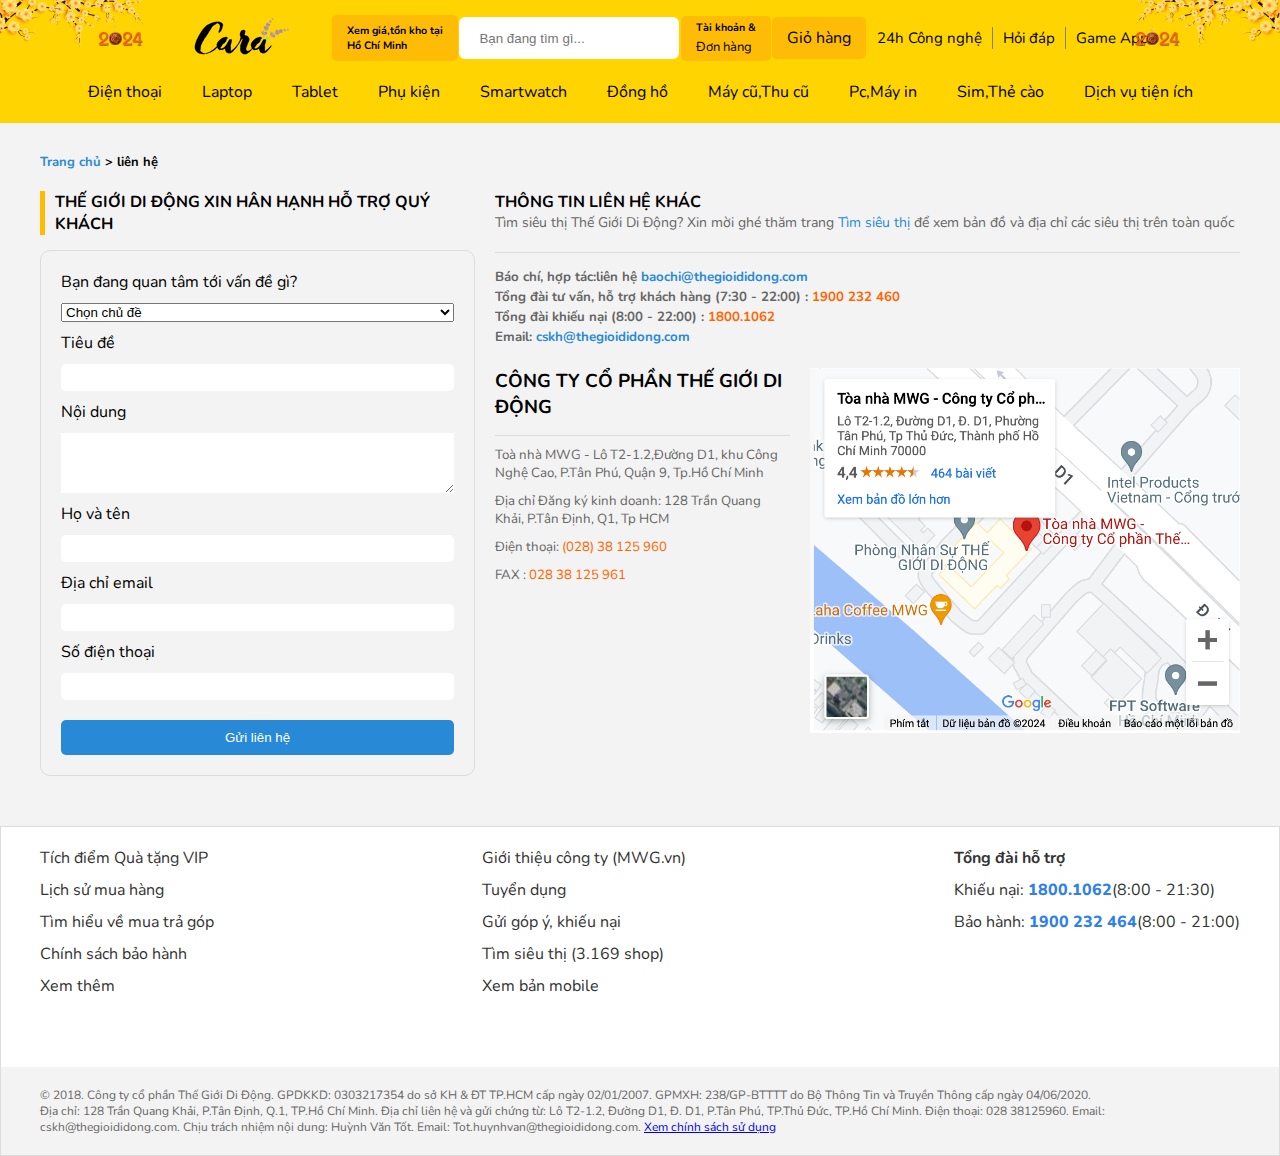
<file: html/tranglienhe.html>
<!DOCTYPE html>
<html lang="en">
<head>
    <meta charset="UTF-8">
    <meta name="viewport" content="width=device-width, initial-scale=1.0">
    <title>lien he</title>
    <link rel="stylesheet" href="https://cdnjs.cloudflare.com/ajax/libs/font-awesome/6.5.1/css/all.min.css" integrity="sha512-DTOQO9RWCH3ppGqcWaEA1BIZOC6xxalwEsw9c2QQeAIftl+Vegovlnee1c9QX4TctnWMn13TZye+giMm8e2LwA==" crossorigin="anonymous" referrerpolicy="no-referrer" />
    <link rel="stylesheet" href="../css/index.css">
    <link
      rel="stylesheet"
      href="https://cdnjs.cloudflare.com/ajax/libs/animate.css/4.1.1/animate.min.css"
    />
    <link href="https://fonts.googleapis.com/css2?family=Nunito:wght@400;700&family=Oswald:wght@200;300;400;500&family=Pixelify+Sans:wght@500&family=Roboto+Condensed:ital,wght@0,300;1,100;1,200;1,300&display=swap" rel="stylesheet">
    <link rel="stylesheet" href="../css/tranglienhe.css">
</head>
<body>
    <div class="header">
        <div class="option_header">
            <!-- icon goc trai -->
            <div class="icon_l">
                <img src="../images/header_l.png" alt="">
            </div>
            <!-- logo  -->
            <img src="../images/logo.png" alt="">
            <!-- lua chon dia chi noi giao hang -->
            <div class="address">
                 <h6>Xem giá,tồn kho tại</h6>
                 <h6>Hồ Chí Minh</h6>
                 <i class="fa-solid fa-caret-down"></i>
            </div>
            <!-- o ti kiem san pham -->
            <div class="search_pro">
                <input type="text" placeholder="Bạn đang tìm gì...">
                <i class="fa-solid fa-magnifying-glass"></i>
            </div>
            <!-- tai khoan va don hang -->
            <div class="acc">
                <h6>Tài khoản &</h6>
                <span>Đơn hàng</span>
            </div>
            <!-- gio hang -->
            <div class="cart">
                <i class="fa-solid fa-cart-shopping"></i>
                <span>Giỏ hàng</span>
            </div>
            <!-- thong tin phu -->
            <div class="inf">
                <ul>
                    <li><a href="#">24h Công nghệ</a></li>
                    <li><a href="">Hỏi đáp</a></li>
                    <li><a href="">Game App</a></li>
                </ul>
            </div>
            <!-- icon goc phai -->
            <div class="icon_r">
                <img src="../images/header_r.png" alt="">
            </div>
        </div>

       <div class="nav_header">
            <ul>
                <li>
                    <i class="fa-solid fa-mobile"></i>
                    <a href="#">Điện thoại</a>
                </li>
                <li>
                    <i class="fa-solid fa-laptop"></i>
                    <a href="#">Laptop</a>
                </li>
                <li>
                    <i class="fa-solid fa-tablet"></i>
                    <a href="#">Tablet</a>
                </li>
                <li>
                    <i class="fa-solid fa-headphones"></i>
                    <a href="#">Phụ kiện</a>
                    <i class="fa-solid fa-caret-down"></i>
                    <div class="nav_child_wrap">
                        <div class="nav_child">
                            <div class="item_1">
                              <strong class="str">PHỤ KIỆN DI ĐỘNG</strong>
                              <a href="#" class="nav-de">
                                  <h5>Sạc dự phòng</h5>
                              </a>
                              <a href="#" class="nav-de">
                                  <h5>Sạc,cap</h5>
                              </a>
                              <a href="#" class="nav-de">
                                  <h5>Hub,cáp chuyển đổi</h5>
                              </a>
                              <a href="#" class="nav-de">
                                  <h5>Ốp lưng điện thoại</h5>
                              </a>
                              <a href="#" class="nav-de">
                                  <h5>Ốp lưng máy tính bảng</h5>
                              </a>
                              <a href="#" class="nav-de">
                                  <h5>Miếng dán</h5>
                              </a>
                              <a href="#" class="nav-de">
                                  <h5>Túi đựng Airpods</h5>
                              </a>
                              <a href="#" class="nav-de">
                                  <h5>AirTag, Vỏ bảo vệ AirTag</h5>
                              </a>
                              <a href="#" class="nav-de">
                                  <h5>Bàn phím, bút tablet</h5>
                              </a>
                              <a href="#" class="nav-de">
                                  <h5>Giá đỡ điện thoại</h5>
                              </a>
                            </div>
                            <div class="item_2">
                               <strong class="str">THIẾT BỊ ÂM THANH</strong>
                               <a href="#" class="nav-de">
                                  <h5>Tai nghe Blutooth</h5>
                               </a>
                               <a href="#" class="nav-de">
                                  <h5>Tai nghe dây</h5>
                               </a>
                               <a href="#" class="nav-de">
                                  <h5>Loa</h5>
                               </a>
                               <a href="#" class="nav-de">
                                  <h5>Micro</h5>
                               </a>
                            </div>
                            <div class="item_3">
                               <strong class="str">THIẾT BỊ NHÀ THÔNG MINH</strong>
                               <a href="#" class="nav-de">
                                  <h5>Camera trong nhà</h5>
                               </a>
                               <a href="#" class="nav-de">
                                  <h5>Camera ngoài trời</h5>
                               </a>
                               <a href="#" class="nav-de">
                                  <h5>Máy chiếu</h5>
                               </a>
                               <a href="#" class="nav-de">
                                  <h5>Ổ cắm, bóng đèn thông minh</h5>
                               </a>
                            </div>
                            <div class="item_4">
                               <strong class="str">THƯƠNG HIỆU HÀNG ĐẦU</strong>
                               <a href="#" class="nav-de">
                                  <h5>Apple</h5>
                               </a>
                               <a href="#" class="nav-de">
                                  <h5>Samsung</h5>
                               </a>
                               <a href="#" class="nav-de">
                                  <h5>Imou</h5>
                               </a>
                               <a href="#" class="nav-de">
                                  <h5>Baseus</h5>
                               </a>
                               <a href="#" class="nav-de">
                                  <h5>JBL</h5>
                               </a>
                               <a href="#" class="nav-de">
                                  <h5>Anker</h5>
                               </a>
                               <a href="#" class="nav-de">
                                  <h5>Xmobile</h5>
                               </a>
                            </div>
                            <div class="item_5">
                               <strong class="str">PHỤ KIỆN LAPTOP</strong>
                               <a href="#" class="nav-de">
                                  <h5>Chuột máy tính</h5>
                               </a>
                               <a href="#" class="nav-de">
                                  <h5>Bàn phím</h5>
                               </a>
                               <a href="#" class="nav-de">
                                  <h5>Thiết bị mạng</h5>
                               </a>
                               <a href="#" class="nav-de">
                                  <h5>Balo, túi chống sốc</h5>
                               </a>
                               <a href="#" class="nav-de">
                                  <h5>Giá đỡ laptop</h5>
                               </a>
                               <a href="#" class="nav-de">
                                  <h5>Phần mềm</h5>
                               </a>
                            </div>
                            <div class="item_6">
                               <strong class="str">THIẾT BỊ LƯU TRỮ</strong>
                               <a href="#" class="nav-de">
                                  <h5>Ổ cứng dị động</h5>
                               </a>
                               <a href="#" class="nav-de">
                                  <h5>Thẻ nhớ</h5>
                               </a>
                               <a href="#" class="nav-de">
                                  <h5>USB</h5>
                               </a>
                            </div>
                            <div class="item_7">
                               <strong class="str">PHỤ KIỆN KHÁC</strong>
                               <a href="#" class="nav-de">
                                  <h5>Pin tiểu</h5>
                               </a>
                               <a href="#" class="nav-de">
                                  <h5>Tay cầm chơi game</h5>
                               </a>
                               <a href="#" class="nav-de">
                                  <h5>Phụ kiện ô tô</h5>
                               </a>
                            </div>
                          </div>
                    </div>
                </li>
                <li>
                    <i class="fa-regular fa-clock"></i>
                    <a href="#">Smartwatch</a>
                </li>
                <li>
                    <i class="fa-regular fa-clock"></i>
                    <a href="#">Đồng hồ</a>
                </li>
                <li>
                    <i class="fa-solid fa-mobile-screen-button"></i>
                    <a href="#">Máy cũ,Thu cũ</a>
                    <i class="fa-solid fa-caret-down"></i>
                    <div class="nav_child_wrap_2">
                        <div class="nav_child_2">
                            <a href="#">
                                <h5>Máy củ giá rẻ</h5>
                            </a>
                            <a href="#">
                                <h5>Thay củ đổi mới</h5>
                            </a>
                        </div>
                    </div>
                </li>
                <li>
                    <i class="fa-solid fa-desktop"></i>
                    <a href="#">Pc,Máy in</a>
                    <i class="fa-solid fa-caret-down"></i>
                    <div class="nav_child_wrap_3">
                        <div class="nav_child_3">
                            <a href="#">
                                <h5>Máy in</h5>
                            </a>
                            <a href="#">
                                <h5>Mực in</h5>
                            </a>
                            <a href="#">
                                <h5>Màn hình máy tính</h5>
                            </a>
                            <a href="#">
                                <h5>Máy tính để bàn</h5>
                            </a>
                            <a href="#">
                                <h5>Máy chơi game cầm tay</h5>
                            </a>
                            <a href="#">
                                <h5>Phần mềm</h5>
                            </a>
                        </div>
                    </div>
                </li>
                <li><a href="#">Sim,Thẻ cào</a></li>
                <li>
                    <a href="#">Dịch vụ tiện ích</a>
                    <i class="fa-solid fa-caret-down"></i>
                    <div class="nav_child_wrap_4">
                        <div class="nav_child_4">
                            <div class="nav_m1">
                                <strong>THANH TOÁN HOÁ ĐƠN</strong>
                                <a href="#">
                                    <h5>Đóng tiền trả góp</h5>
                                </a>
                                <a href="#">
                                    <h5>Đóng tiền điện</h5>
                                </a>
                                <a href="#">
                                    <h5>Đóng tiền nước</h5>
                                </a>
                                <a href="#">
                                    <h5>Đóng tiền NET FPT</h5>
                                </a>
                                <a href="#">
                                    <h5>Đóng tiền net,cap FPT</h5>
                                </a>
                                <a href="#">
                                    <h5>Vé tàu,xe,máy bay</h5>
                                </a>
                            </div>
                            <div class="nav_m2">
                                <strong>TÀI CHÍNH - BẢO HIỂM</strong>
                                <a href="#">
                                    <h5>Mua bảo hiểm xe máy,ô tô</h5>
                                </a>
                                <a href="#">
                                    <h5>Đóng tiền bảo hiểm</h5>
                                </a>
                                <a href="#">
                                    <h5>Mua gói truyền hình</h5>
                                </a>
                            </div>
                            <div class="nav_m3">
                                <strong>TIỆN ÍCH VIỄN THÔNG</strong>
                                <a href="#">
                                    <h5>Mua gói data 3G,4G</h5>
                                </a>
                                <a href="#">
                                    <h5>Nạp tiền trả trước</h5>
                                </a>
                                <a href="#">
                                    <h5>Nạp tiền trả sau</h5>
                                </a>
                                <a href="#">
                                    <h5>Thẻ cào game</h5>
                                </a>
                                <a href="#">
                                    <h5>Thẻ cào điện thoại</h5>
                                </a>
                            </div>
                        </div>
                    </div>
                </li>
            </ul>
       </div>
    </div>
   
    <section id="sec_contact">
        <h6 id="title"><span>Trang chủ</span> > liên hệ</h6>
         <div class="container_contact">
             <div class="form_contact">
                  <h4>THẾ GIỚI DI ĐỘNG XIN HÂN HẠNH HỖ TRỢ QUÝ KHÁCH</h4>
                  <form action="submit">
                      <div class="con_form">
                        <label for="topic">Bạn đang quan tâm tới vấn đề gì?</label>
                        <select name="option" id="topic" required>
                           <option value="chonchude">Chọn chủ đề</option>
                           <option value="tuvan">Tư vấn</option>
                           <option value="khieunai_phananh">Khiếu nại - Phản ánh</option>
                           <option value="hoptac">Hợp tác với Thế giới di động</option>
                           <option value="gopy">Góp ý cải tiến</option>
                        </select>
                        <label for="title">Tiêu đề</label>
                        <input type="text" name="title" required id="title_t">
                        <label for="content">Nội dung</label>
                        <textarea name="content" id="content" rows="4" required></textarea>
                        <label for="fullname">Họ và tên</label>
                        <input type="text" name="fullname" id="fullname" required>
                        <label for="email">Địa chỉ email</label>
                        <input type="email" required id="email">
                        <label for="numberphone">Số điện thoại</label>
                        <input type="text" required id="numberphone">
                      </div>

                       <button type="submit">Gửi liên hệ</button>
                  </form>
             </div>
             <div class="other_contact">
                  <h4>THÔNG TIN LIÊN HỆ KHÁC</h4>
                  <p>Tìm siêu thị Thế Giới Di Động? Xin mời ghé thăm trang <a href="#">Tìm siêu thị</a> để xem bản đồ và địa chỉ các siêu thị trên toàn quốc</p>
                  <div class="del_other_con">
                      <h5>Báo chí, hợp tác:liên hệ <a>baochi@thegioididong.com</a></h5>
                      <h5>Tổng đài tư vấn, hỗ trợ khách hàng (7:30 - 22:00) : <span>1900 232 460</span></h5>
                      <h5>Tổng đài khiếu nại (8:00 - 22:00) : <span>1800.1062</span></h5>
                      <h5>Email: <a>cskh@thegioididong.com</a></h5>
                  </div>
                  <div class="address_con">
                       <div class="add_l">
                          <h3>CÔNG TY CỔ PHẦN THẾ GIỚI DI ĐỘNG</h3>
                          <h5>Toà nhà MWG - Lô T2-1.2,Đường D1, khu Công Nghệ Cao, P.Tân Phú, Quận 9, Tp.Hồ Chí Minh</h5>
                          <h5>Địa chỉ Đăng ký kinh doanh: 128 Trần Quang Khải, P.Tân Định, Q1, Tp HCM</h5>
                          <h5>Điện thoại: <span>(028) 38 125 960</span></h5>
                          <h5>FAX : <span>028 38 125 961</span></h5>
                       </div>
                       <div class="add_r">
                           <img src="../images/map.png" alt="">
                       </div>
                  </div>
             </div>
         </div>
    </section>

    <footer>
        <div class="footer_top">
             <div class="column_foo">
                <ul>
                    <li><a href="#">Tích điểm Quà tặng VIP</a></li>
                    <li><a href="#">Lịch sử mua hàng</a></li>
                    <li><a href="#">Tìm hiểu về mua trả góp</a></li>
                    <li><a href="#">Chính sách bảo hành</a></li>
                    <li><a href="#">Xem thêm</a></li>
                </ul>
             </div>
             <div class="column_foo">
                <ul>
                    <li><a href="#">Giới thiệu công ty (MWG.vn)</a></li>
                    <li><a href="#">Tuyển dụng</a></li>
                    <li><a href="#">Gửi góp ý, khiếu nại</a></li>
                    <li><a href="#">Tìm siêu thị (3.169 shop)</a></li>
                    <li><a href="#">Xem bản mobile</a></li>
                </ul>
             </div>
             <div class="column_foo">
                <ul>
                    <li><a href="#"><strong>Tổng đài hỗ trợ</strong></a></li>
                    <li><a href="#">Khiếu nại: <span>1800.1062</span>(8:00 - 21:30)</a></li>
                    <li><a href="#">Bảo hành: <span>1900 232 464</span>(8:00 - 21:00)</a></li>
                </ul>
             </div>
        </div>
        <div class="footer_bottom">
             <section>
                <p>
                    © 2018. Công ty cổ phần Thế Giới Di Động. GPDKKD: 0303217354 do sở KH & ĐT TP.HCM cấp ngày 02/01/2007. GPMXH: 238/GP-BTTTT do Bộ Thông Tin và Truyền Thông cấp ngày 04/06/2020.
                    <br>
                    Địa chỉ: 128 Trần Quang Khải, P.Tân Định, Q.1, TP.Hồ Chí Minh. Địa chỉ liên hệ và gửi chứng từ: Lô T2-1.2, Đường D1, Đ. D1, P.Tân Phú, TP.Thủ Đức, TP.Hồ Chí Minh. Điện thoại: 028 38125960. Email:
                    <br>
                    cskh@thegioididong.com. Chịu trách nhiệm nội dung: Huỳnh Văn Tốt. Email: Tot.huynhvan@thegioididong.com. <span><a href="#">Xem chính sách sử dụng</a></span>
                </p>
             </section>
        </div>
    </footer>
</body>
</html>
</file>
<file: css/index.css>
*{
    padding: 0;
    margin: 0;
    box-sizing: border-box;
}

body {
    position: relative;
    background-color: #f3f3f3;
    font-family: 'Nunito', sans-serif;
}

#bannr_l {
    position: fixed;
    top: 40%;
    left: 15px;
    z-index: 2;
    cursor: pointer;
    display: none;
}

#bannr_r {
    position: fixed;
    z-index: 2;
    top: 40%;
    right: 15px;
    cursor: pointer;
    display: none;
}

.header{
    width: 100%;
    background-color: #ffd400;
    position: relative;
}

.option_header {
    max-width: 100%;
    margin: 0 auto;
    display: flex;
    justify-content: space-between;
    align-items: center;  
    padding-top: 15px; 
}

.option_header .icon_l>img{
    position: absolute;
    top: 0;
    left: 0;
    width: 150px;
}

.option_header .icon_r>img{
    position: absolute;
    right: 0;
    top: 0;
    width: 150px;
}


.option_header>img {
    /* margin-left: 190px; */
    padding-left: 190px;
    cursor: pointer;
}

.option_header .address {
    padding: 8px 15px;
    background-color: #ffbc07;
    border-radius: 5px;
    position: relative;
    cursor: pointer;
}

.option_header .address>i {
    position: absolute;
    right: 4px;
    top: 32%;
}

.option_header .search_pro {
    padding: 10px 20px;
    background-color: white;
    border-radius: 6px;
}

.option_header .search_pro>input {
    width: 180px;
    border: none;
    outline: none;
}

.option_header .search_pro>i {
    cursor: pointer;
}

.option_header .acc {
    padding: 4px 15px;
    background-color: #ffbc07;
    border-radius: 5px;
    cursor: pointer;
}

.option_header .acc>span {
    font-size: 13px;
}

.option_header .cart {
    padding: 10px 15px;
    background-color:#ffbc07;
    border-radius: 5px;
    cursor: pointer;
}

.option_header .inf{
    /* margin-right: 110px; */
    padding-right: 120px;
}

.option_header .inf>ul{
    display: flex;
    list-style: none;

}

.option_header .inf>ul>li{
    padding: 0px 10px;
}

.option_header .inf>ul>li:first-child {
    border-right: 1px solid gray;
}

.option_header .inf>ul>li:nth-child(2) {
    border-right: 1px solid gray;
}

.option_header .inf>ul>li>a{
    text-decoration: none;
    font-size: 15px;
    color: black;
}


/* end option header */


.nav_header {
    width: 100%;
    padding: 10px 0;
}

.nav_header>ul {
    display: flex;
    align-items: center;
    justify-content: center;
    list-style: none;
}

.nav_header>ul>li {
    padding: 10px 20px;
}

.nav_header>ul>li:nth-child(4) {
    position: relative;
}


.nav_header>ul>li:nth-child(4):hover .nav_child_wrap{
    display: block;
    transition: transform 0.3s ease;
}


.nav_header>ul>li:nth-child(4)>a::after{
    position: absolute;
    content: "";
    width: 0;
    height: 0;
    border-left: 8px solid transparent;
    border-right: 8px solid transparent;
    border-bottom: 15px solid white;
    z-index: 11;
    left: 47%;
    bottom: -5px;
    display: none;
}

.nav_child_wrap {
    display: none;
}

.nav_child {
    position: absolute;
    z-index: 10;
    width: 900px;
    background-color: white;
    border-radius: 5px;
    left: 0;
    top: 35.5px;
    border: 1px solid gainsboro;
    display: grid;
    grid-template-columns: repeat(4,1fr);   
    padding-top: 10px;
    padding-bottom: 20px;
}

.item_1 {
    grid-row-start: 1;
    grid-row-end: 3;
}

.str {
    padding: 15px 0 10px 0;
    margin-left: 10px;
    border-bottom: 1px solid #eeeeee;
    margin-bottom: 10px;
}

.item_1>a{
    text-decoration: none;
    color: #4B4E53;

}

.item_1>a>h5{
    margin-left: 10px;
    margin-top: 15px;
}

.item_2>a{
    text-decoration: none;
    color: #4B4E53;
}

.item_2>a>h5{
    margin-left: 10px;
    margin-top: 15px;
}

.item_3{
    min-width: 235px;
}

.item_3>a{
    text-decoration: none;
    color: #4B4E53;
}

.item_3>a>h5{
    margin-left: 10px;
    margin-top: 15px;
}

.item_4{
    min-width: 100px;
}

.item_4>a{
    text-decoration: none;
    color: #4B4E53;
}

.item_4>a>h5{
    margin-left: 10px;
    margin-top: 15px;
}

.item_5 {
    margin-top: 10px;
}

.item_5>a{
    text-decoration: none;
    color: #4B4E53;
}

.item_5>a>h5{
    margin-left: 10px;
    margin-top: 15px;
}

.item_6 {
    margin-top: 10px;
}

.item_6>a{
    text-decoration: none;
    color: #4B4E53;
}

.item_6>a>h5{
    margin-left: 10px;
    margin-top: 15px;
}

.item_7 {
    margin-top: 10px;
}

.item_7>a{
    text-decoration: none;
    color: #4B4E53;
}

.item_7>a>h5{
    margin-left: 10px;
    margin-top: 15px;
}

.item_5>.str {
    margin-top: 10px;
}
     
.nav_header>ul>li>a {
    text-decoration: none;
    color: #000000;
}


.nav-de:hover>h5{
     color: #ffbc07;
     transform: scale(1.1);
     transition: transform 0.3s ease;
}

.nav_header>ul>li:nth-child(7) {
    position: relative;
}

.nav_child_wrap_2 {
    position: absolute;
    z-index: 10;
    background: white;
    padding: 10px;
    border-radius: 5px;
    border: 1px solid gainsboro;
    bottom: -80px;
    display: none;
}

.nav_header>ul>li:nth-child(7):hover .nav_child_wrap_2{
    display: block;
}



.nav_child_2>a{
    text-decoration: none;
    color:#4B4E53;
}

.nav_child_2>a>h5 {
    margin: 10px 0;
}

.nav_child_2>a>h5:hover {
    color:#ffbc07;
    transform: scale(1.1);
    transition: 0.3s ease;
}

.nav_header>ul>li:nth-child(8) {
    position: relative;
}

.nav_child_wrap_3 {
    position: absolute;
    z-index: 10;
    background: white;
    padding: 10px;
    border-radius: 5px;
    border: 1px solid gainsboro;
    top: 35px;
    display: none;
}

.nav_child_3>a{
    text-decoration: none;
    color:#4B4E53;
}

.nav_child_3>a>h5 {
    margin: 10px 0;
}


.nav_child_3>a>h5:hover {
    color:#ffbc07;
    transform: scale(1.1);
    transition: 0.3s ease;
}

.nav_header>ul>li:nth-child(8):hover .nav_child_wrap_3{
    display: block;
}

.nav_header>ul>li:last-child {
    position: relative;
}

.nav_child_wrap_4 {
    position: absolute;
    z-index: 10;
    width: 700px;
    right: 0;
    background-color:white;
    border: 1px solid gainsboro;
    border-radius: 5px;
    padding: 10px 0;
    top: 35px;
    display: none;
}

.nav_header>ul>li:last-child:hover .nav_child_wrap_4{
    display: block;
}

.nav_child_4{
    display: flex;
    justify-content: space-around;
}

.nav_m1>strong {
    padding: 15px 0 10px 0;
    border-bottom: 1px solid gainsboro;
}

.nav_m1>a {
    text-decoration: none;
}

.nav_m1>a>h5 {
    color: #4B4E53;
    margin-top: 15px;
}

.nav_m1>a>h5:hover {
    color: #ffbc07;
    transition: 0.3s ease;
    transform: scale(1.1);
}

.nav_m2>strong {
    padding: 15px 0 10px 0;
    border-bottom: 1px solid gainsboro;
}

.nav_m2>a {
    text-decoration: none;
}

.nav_m2>a>h5 {
    color: #4B4E53;
    margin-top: 15px;
}


.nav_m2>a>h5:hover {
    color: #ffbc07;
    transition: 0.3s ease;
    transform: scale(1.1);
}

.nav_m3>strong {
    padding: 15px 0 10px 0;
    border-bottom: 1px solid gainsboro;
}

.nav_m3>a {
    text-decoration: none;
}

.nav_m3>a>h5 {
    color: #4B4E53;
    margin-top: 15px;
}


.nav_m3>a>h5:hover {
    color: #ffbc07;
    transition: 0.3s ease;
    transform: scale(1.1);
}

/* end header_nav */

#banner_m {
    width: 100%;
    position: relative;
}

#banner_m >img {
    /* position: absolute; */
    object-fit: cover;
    width: 100%;
    overflow-x: hidden;
    cursor: pointer;
    height: 450px;
}

/* end banner-m */

.banner_n {
       /* width: 100%; */
    /* bottom: 0; */
    /* transform: translateY(-46%); */
    position: relative;
    top: -100px;
    width: 1200px;
    height: 185px;
    margin: 0 auto;
    overflow: hidden;
}

.ban_top {
    position: relative;
    margin: 0 auto;
}

.arrow {
   display: flex;
   justify-content: space-between;
   align-items: center;
   transform: translateY(78px);
   position: relative;
   z-index: 3;
}

.arrow>.fa-arrow-left {
    padding: 10px;
    border-radius: 50%;
    background-color: #ffbc07;
    cursor: pointer;
}

.arrow>.fa-arrow-right {
    padding: 10px;
    border-radius: 50%;
    background-color: #ffbc07;
    cursor: pointer;
}

.ban_item {
    display: flex;
    gap: 10px;
    position: absolute;
    border-radius: 10px;
    transition: 1s;
    top: 0;
}

.ban_item .ban_i_group>img {
    width: 595px;
    height: 185px;
    border-radius: 10px;
}

.ban_i_group {
    display: flex;
    flex-direction: row;
    gap: 10px;
}

/* end banner_n */

#sec_main {
    width: 1200px;
    margin: 0 auto;
}

.ban_midde {
    width: 100%;
}

.ban_midde>ul {
    list-style: none;
    display: flex;
    justify-content: space-between;
}

.ban_midde>ul>li {
    display: flex;
    flex: 25%;
    background-image: url("../images/box_.png");
    background-repeat: no-repeat;
    justify-content: center;
    align-items: center;
    padding: 16px 0;
}

.ban_midde>ul>li>img {
    height: 70px;
}

.ban_midde>ul>li>a {
    text-decoration: none;
    color: #222222;
    font-weight: 700;
    font-size: 20px;
    margin-left: 15px;
}

#sec_main>img {
    margin-top: 30px;
}

#sec_main .gr_pro {
    width: 1200px;
    padding-top: 30px;
    cursor: pointer;
}

.head_gr {
    width: 100%;
    position: relative;
    margin-bottom: -5px;
}

.head_gr .timer {
    position: absolute;
    right: 17%;
    bottom: 10%;
    display: flex;
    cursor: pointer;
}

.head_gr .timer #t_1{
    padding: 5px 15px;
    background-color: #FFE201;
    color: #000000;
    border-radius: 15px;
    margin-right: 20px;
    cursor: pointer;
}

.head_gr .timer #t_2{
    padding: 5px 28px;
    background-color: #BCB6B6;
    color: #000000;
    border-radius: 15px;
    cursor: pointer;
} 

.body_gr {
    width: 100%;
    background-color: #d0021c;
    padding-top: 20px;
    padding-bottom: 30px;
    border-bottom-left-radius: 10px;
    border-bottom-right-radius: 10px;
}

.container_pro_gr {
    width: 100%;
    
}

.container_pro {
    display: flex;
    flex-wrap: wrap;
    justify-content: space-evenly;
    padding: 0 15px;
    gap: 10px;
}

.container_pro .pro_item {
    background-color: #ffffff;
    position: relative;
    flex: 15%;
    border-radius: 10px;
    padding-bottom: 120px;
}



.container_pro .pro_item>img {
    width: 180px;
    padding-top: 20px;
    margin-bottom: 20px;
    height: 70%;
    transition: 0.3s ease;
}

.container_pro .pro_item:hover>img{
    transform : translateY(-10px);
}

.container_pro .pro_item:hover>h5 {
    color: #00CAFF;
}

.container_pro .pro_item>h5 {
    text-align: center;
    font-size: 16px;
    position: relative;
    top: -5px;
}


.container_pro .pro_item .price {
    display: block;
    text-align: center;
    color: #d0021c;
    font-size: 16px;
    /* margin-bottom: 10px; */
    position: absolute;
    top: 65%;
    left: 30%;
}

.container_pro .pro_item>span{
    display: block;
    text-align: center;
    position: absolute;
    bottom: 24%;
    width: 100%;
}

.container_pro .pro_item>span>label {
    text-decoration: line-through;
}

.container_pro .pro_item>span>small {
    padding: 4px;
    border-radius: 5px;
    background-color: #fff0ea;
    color: #eb5857;
    font-weight: 800;
}

.container_pro .pro_item .number_pro {
    display: flex;
    align-items: center;
    position: absolute;
    bottom: 13%;
    justify-content: center;
    width: 100%;
    background-color: #febf0d;
    border-radius: 10px;
}

.container_pro .pro_item .number_pro>img {
    width: 20px;
}

.container_pro .pro_item .buy_btn{
    position: absolute;
    bottom: 10px;
    left: 50px;    
}

.container_pro .pro_item .buy_btn>button {
    padding: 5px 10px;
    background-color: #d0021c;
    color: white;
    border: none;
    outline: none;
    border-radius: 7px;
    cursor: pointer;
}


/* .container_pro .pro_item .number_pro>h5{

} */

.gr_pro_2 {
    width: 1200px;
    margin: 0 auto;
    margin-top: 30px;
}


.categories_outstand {
    width: 1200px;
    margin: 0 auto;
    border-radius: 10px;
    background-color: #ffffff;
    margin-top: 40px;
}

.categories_outstand>h2 {
    color: #333333;
    margin-top: 10px;
    position: relative;
    top: 12px;
    left: 70px;
}

.categories_outstand .img_list {
    display: flex;
    flex-wrap: wrap;
    margin-top: 30px;
    padding: 0 65px;
    row-gap: 10px;
}

.categories_outstand .img_list .img_detail {
    flex: 10%;
    cursor: pointer;
    display: flex;
    flex-direction: column;
    align-items: center;
}

.categories_outstand .img_list .img_detail>h5 {
    text-align: center;
}

.categories_outstand .img_list .img_detail>img{
   width: 70px;
}

.promotion {
    width: 1200px;
    margin: 30px auto;
}

.promotion #promotion_title {
    font-size: 26px;
    position: relative;
    left: 50px;
    margin-bottom: 25px;
}

.promotion #promotion_title::before {
    content: "";
    background-image: url("../images/1x-288x48-1.png");
    width: 100%;
    background-repeat: no-repeat;
    height: 40px;
    position: absolute;
    background-position-x: -50px;
    width: 4%;
    left: -50px;
    background-position-y : -8px;
}

.promotion .promotion_img {
    margin-bottom: 20px;
}

.promotion .promotion_img>img{
    border-radius: 10px;
}

.promotion .services {
    display: flex;
    flex-direction: column;
    background-image: url("../images/Dich-vu-tien-ich-1200x230-1.png");
    padding-bottom: 8px;
}

.promotion .services .head_ser {
    display: flex;
    justify-content: space-between;
}

.promotion .services .head_ser>h2:first-child {
    color: white;
    margin-left: 20px;
    margin-top: 15px;
}

.promotion .services .head_ser>h2:last-child {
    color: white;
    font-size: 14px;
    margin-right: 20px;
    margin-top: 15px;
}

.promotion .services .card_ser {
    display: flex;
    justify-content: space-around;
    margin-top: 31px;
    gap: 10px;
    padding: 0 10px;
   
}

.promotion .services .card_ser .card_item_ser {
    flex: 25%;
    text-align: left;
    border-radius: 10px;
    padding-top: 10px;
    padding-bottom: 10px;
}

.promotion .services .card_ser .card_item_ser:first-child {
    background-color: #dceeff;
}

.promotion .services .card_ser .card_item_ser:nth-child(2) {
    background-color: #fef6cf;
}

.promotion .services .card_ser .card_item_ser:nth-child(3) {
    background-color: #ffefdb;
}

.promotion .services .card_ser .card_item_ser:last-child {
    background-color: #e1fecf;
}

.promotion .services .card_ser .card_item_ser>h3:first-child {
    margin-bottom: 20px;
    margin-left: 20px;
}

.promotion .services .card_ser .card_item_ser>h3:last-child {
    margin-left: 20px;
}

.promotion .services .card_ser .card_item_ser>h3:last-child>span {
    color: #ff0b0b;
}

.news_tech {
    width: 100%;
    margin-bottom: 30px;
}

.container_news {
    width: 1200px;
    margin: 0 auto;
    padding-top: 10px;
    padding-top: 35px;
    border-radius: 7px;
    display: flex;
}

.container_news .wrapp {
    background-color: white;
    margin-right: 20px;
    padding-top: 35px;
    border-radius: 10px;
}

.news_title {
    display: flex;
    justify-content: space-between;
    margin-bottom: 30px;
}

.news_title>h2 {
    color: #222222;
    position: relative;
    margin-left: 50px;
}

.news_title>h2::before {
    content: "";
    position: absolute;
    background-image: url("../images/1x-288x48-1.png");
    width: 100%;
    height: 47px;
    background-repeat: no-repeat;
    width: 24%;
    background-position-x: 40%;
    left: -50px;
    top: -22px;

}

.news_title>h4{
    color: #4B4E53;
    font-weight: 500;
    margin-right: 10px;
}

.news_ban {
    display: flex;
   
}

.news_ban .news_item {
    flex: 33.33%;
    margin: 0 10px;
}

.news_ban .news_item>img {
    width: 100%;
    height: auto;
    border-radius: 10px;
}

.news_ban .news_item>a {
    text-decoration: none;
    color: #222222;
}

.news_deal {
    width: 100%;
    margin-bottom: 50px;

}

.news_deal .container_deal {
    width: 1200px;
    margin: 0 auto;
    overflow: hidden;
    position: relative;
}

.news_deal .container_deal .arrow_deal {
    position: absolute;
    z-index: 3;
    top: 25%;
    display: flex;
    width: 100%;
    justify-content: space-between;
}

.news_deal .container_deal .arrow_deal>.row-l {
    padding: 10px 10px;
    
    background-color: #ffbc07;
    border-radius: 50%;
}


.news_deal .container_deal .arrow_deal>.row-r {
    padding: 10px 10px;
    
    background-color: #ffbc07;
    border-radius: 50%;
}

.news_deal .container_deal>strong {
    font-size: 22px;
    position: relative;
    margin-left: 45px;
}

.news_deal .container_deal>strong::before {
    content: "";
    position: absolute;
    background-image: url("../images/1x-288x48-1.png");
    width: 17%;
    height: 47px;
    background-repeat: no-repeat;
    background-position-x: -142px;
    top: -7px;
    left: -52px;
}

.container_deal_img {
    display: flex;
    flex-direction: row;
    height: 200px;
    gap: 30px;
    margin-top: 30px;
    position: relative;
    transition: 1s ease;
   
}

.container_deal_img .deal_img_item {
    /* width: 380px; */
    height: auto;
    flex: 33.33%;
   
}

.container_deal_img .deal_img_item>img {
    height: 100%;
    border-radius: 10px;
}

.found_much {
    width: 100%;
    padding-bottom: 30px;
}

.container_found_much {
    width: 1200px;
    margin: 0 auto;
}


.container_found_much>h2 {
    font-size: 22px;
    margin-bottom: 20px;
}

.container_found_much>ul {
    display: flex;
    flex-wrap: wrap;
    justify-content: space-between;
    gap: 10px;
}

.container_found_much>ul>li{
    list-style: none;
}

.container_found_much>ul>li>a {
    text-decoration: none;
    color: #333333;
}

footer {
    width: 100%;
    background-color: white;
    border: 1px solid gainsboro;
}

.footer_top {
    width: 1200px;
    margin: auto;
    display: flex;
    justify-content: space-between;
}

.column_foo {
    padding-top: 20px;
    padding-bottom: 60px;
}

.column_foo>ul>li {
    list-style: none;
    margin-bottom: 10px;
}

.column_foo>ul>li>a {
    text-decoration: none;
    color: #333333;
}

.column_foo:last-child>ul>li>a>span {
    color: #2f80ed;
    font-weight: 800;
}

.footer_bottom {
    width: 100%;
    background-color: #f3f3f3;
    padding-bottom: 20px;
}

.footer_bottom>section{
    width: 1200px;
    margin: auto;
}

.footer_bottom>section>p {
    color: #666;
    font-size: 12px;
    padding-top: 20px;
}
</file>
<file: css/chitietsanpham.css>
*{
    padding: 0;
    margin: 0;
    box-sizing: border-box;
}

body {
    position: relative;
    background-color: #f3f3f3;
    font-family: 'Nunito', sans-serif;
}

#det_pro{
    width: 100%;
    margin-top: 50px;
    margin-bottom: 50px;
}

.container_de_pro{
    width: 1200px;
    margin: 0 auto;
    display: flex;
    gap: 30px;
}

.container_de_pro .pro_l {
    flex: 1;
}

.container_de_pro .pro_l>h1 {
    color: #fb6f2f;
    margin-bottom: 30px;
}

.container_de_pro .pro_l .pro_l_img {
    width: 625px;
    height: 380px;
}

.container_de_pro .pro_l .pro_l_img>img {
    width: 100%;
    border-radius: 10px;
}

.container_de_pro .pro_r {
    flex: 1;
}

.container_de_pro .pro_r>h2 {
    text-align: center;
    color: #fb6f2f;
    margin-bottom: 30px;
}

.container_de_pro .pro_r>ul {
    display: flex;
    flex-direction: column;
    padding: 10px;
    border-radius: 10px;
    border: 1px solid gainsboro;
}

.container_de_pro .pro_r>ul>li{
    display: flex;
    justify-content: space-between;
    padding: 10px 10px;
}

.container_de_pro .pro_r>ul>li:nth-child(2n+1) {
    background: #E09B6E;
    border-radius: 5px;
}

.container_de_pro .pro_r>ul>li>p{
    flex: 2;
    color: #333333;
}

.container_de_pro .pro_r>ul>li>.liright {
    flex: 3;
    text-align: left;
    color: #333333;
}
</file>
<file: css/muasanpham.css>
*{
    padding: 0;
    margin: 0;
    box-sizing: border-box;
}

body {
    position: relative;
    background-color: #f3f3f3;
    font-family: 'Nunito', sans-serif;
}

section {
    width: 100%;
    margin-bottom: 50px;
}

.detail_title {
    width: 1200px;
    margin: auto;
    padding-top: 20px;
    padding-bottom: 20px;
    border-bottom: 1px solid gainsboro;
    margin-bottom: 30px;
}

.detail_title>strong {
    font-size: 14px;
    color: #288ad6;
}

.detail_title .name_title {
    display: flex;
    align-items: center;
    gap: 10px;
}

.detail_title .name_title>h3 {
    font-weight: bold;
}

.detail_title .name_title .star_name>i{
    color: #fb6f2f;
}

.detail_title .name_title>h5 {
    color: #288ad6;
    font-weight: 300;
}

/* end */

.container_main_detail {
    width: 1200px;
    margin: 0 auto;
    display: flex;
    gap: 28px;
}

.container_main_detail .info_pro {
    display: flex;
    flex-direction: column;
} 

.container_main_detail .info_pro .img_m_detail {
    min-height: 394px;
    width: 710px;
}

.container_main_detail .info_pro .img_m_detail>img {
    width: 100%;
    border-radius: 10px;
    object-fit: cover;
    cursor: pointer;
}

.container_main_detail .info_pro .all_img>h5 {
    color: #288ad6;
    text-align: center;
    padding-top: 10px;
    padding-bottom: 10px;
    cursor: pointer;
}

.container_main_detail .info_pro .all_img>h5>span {
    color: #fb6f2f;
}

.container_main_detail .info_pro .all_img .group_img {
    display: flex;
    gap: 10px;
    justify-content: center;
}

.container_main_detail .info_pro .all_img .group_img .ig_item {
    width: 100px;
    height: 100px;
}

.container_main_detail .info_pro .all_img .group_img .ig_item>img {
    width: 100%;
    padding: 10px 10px;
    background-color: white;
    border-radius: 10px;
    cursor: pointer;
}

.container_main_detail .info_pro .all_img .group_img .ig_item>h5 {
    color: #fb6f2f ;
    text-align: center;
    
}

.option_pro {
    display: flex;
    flex-direction: column;
}

.option_pro .option_g {
    margin-bottom: 10px;
}

.option_pro .option_g>ul {
    display: flex;
    gap: 10px;
}

.option_pro .option_g>ul>li {
    list-style: none;
    padding: 10px 10px;
    border: 1px solid #288ad6;
    color: #288ad6;
    border-radius: 5px;
}

.option_pro .option_g>ul>li:last-child{
    padding: 10px 20px;
}

.option_pro .option_c{
    margin-bottom: 10px;
}

.option_pro .option_c>ul{
    display: flex;
    gap: 10px;
}

.option_pro .option_c>ul>li{
    list-style: none;
    padding: 10px 20px;
    border: 1px solid #288ad6;
    border-radius: 5px;
}

.option_pro>h5{
    color: #ffd400;
    margin-bottom: 10px;
}

.option_pro>h5>span {
    color: #288ad6;
}

.option_pro #price {
    color: #d0021c;
    font-size: 23px;
    margin-bottom: 15px;
}

.option_pro #price>span {
    color: #666666;
    text-decoration: line-through;
    font-size: 17px;
}

.option_pro .pont {
    width: 62%;
    padding: 5px 10px;
    background-color: #F7E0BA;
    border-radius: 10px;
    margin-bottom: 20px;
}

.option_pro .pont>h5 {
    color: #666666;
}

.option_pro .pont>h5>strong {
    font-weight: bold;
    color: #000;
}

.discount {
    width: 100%;
    display: flex;
    flex-direction: column;
    padding-bottom: 15px;
    border: 1px solid gainsboro;
    border-radius: 10px;
    margin-bottom: 20px;
}

.discount .dis_t {
    display: flex;
    flex-direction: column;
    padding: 10px 0;
    border-bottom: 1px solid gainsboro;
    padding-left: 10px;
}

.discount .dis_t>h5{
    font-size: 18px;
}

.discount .dis_t>h6 {
    font-size: 15px;
    color: #666666;
    font-weight: 500;
}

.discount .dis_detal {
    display: flex;
    flex-direction: column;
    margin-top: 10px;
    padding-left: 10px;
    padding-bottom: 15px;
    border-bottom: 1px dashed gainsboro;
}

.discount .dis_detal>p {
    font-size: 14px;
}

.discount .dis_detal>p>strong {
    padding: 0px 5px;
    background-color:#288ad6;
    border-radius: 50%;
    color: #f3f3f3;
}

.discount .dis_detal>p>span {
    color: #288ad6;
    cursor: pointer;
}

.discount>p{
    margin-left: 10px;
    margin-top: 20px;
}

.discount>p>span{
    color: #d0021c;
}

.buy_now {
    width: 100%;
}

.buy_now>h6 {
    font-size: 14px;
    font-weight: 500;
    margin-bottom: 10px;
}

.buy_now>h6>span{
    color: #288ad6;
    cursor: pointer;
}

.buy_now>h6:nth-child(2) {
    color: #288ad6;
    cursor: pointer;
}

.buy_now .buy {
    width: 100%;
    padding: 10px;
    background-color: #fb6f2f;
    border: none;
    border-radius: 5px;
    color: white;
    font-size: 18px;
    cursor: pointer;
    margin-bottom: 10px;
}

.buy_now .opti_buy {
    display: flex;
    gap: 10px;
    margin-bottom: 10px;
}

.buy_now .opti_buy>h5 {
    flex: 1;
    text-align: center;
    padding: 5px 0;
    border-radius: 5px;
    color: white;
    background-color: #288ad6;
    cursor: pointer;
}

.buy_now>p {
    text-align: center;
    font-size: 13px;
}

.buy_now>p>span {
    color: #288ad6;
    cursor: pointer;
}
</file>
<file: css/tintuc.css>
*{
    padding: 0;
    margin: 0;
    box-sizing: border-box;
}

body {
    position: relative;
    background-color: #f3f3f3;
    font-family: 'Nunito', sans-serif;
}

.container_news {
    width: 100%;
    margin-bottom: 30px;
}

.container_news .nav_news {
    width: 1200px;
    margin: 0 auto;
}

.container_news .nav_news>ul {
    display: flex;
    justify-content: space-between;

}

.container_news .nav_news>ul>li {
    list-style: none;
}

.container_news .nav_news>ul>li:first-child{
    background-color: #fed802;
    border-radius: 5px;
    padding: 2px 4px;
}

.container_news .nav_news>ul>li>a {
    text-decoration: none;
    color: #333;;
}

.container_news .nav_news>ul>li>a:hover{
    color: #288ad6;
}

#sec_news {
    width: 100%;
    margin-bottom: 35px;

}

.container_new {
   display: flex;
   width: 1200px;
   margin: auto;
   gap: 15px;
}

.container_new .news_left {
    flex: 3;
}

.container_new .news_left>img {
    width: 100%;
    border-radius: 10px;
}

.container_new .news_left>h5 {
    font-weight: 500;
    margin-bottom: 20px;
}

.container_new .news_left>h6 {
    color: gray;
}

.container_new .news_mid{
    flex: 1;
}

.container_new .news_mid>img{
    width: 100%;
    border-radius: 10px;
}

.container_new .news_mid>h1 {
    font-size: 20px;
    text-align: justify;
    margin-bottom: 10px;
}

.container_new .news_mid>h6 {
    color: gray;
    font-weight: 500;
    font-size: 12px;
    margin-bottom: 10px;
}

.container_new .news_mid>h5 {
    font-size: 16px;
    font-weight: 600;
    color: #444;
    text-align: left;
    padding: 10px 0;
    border-top: 1px solid gainsboro;
    border-bottom: 1px solid gainsboro;
}

.container_new .news_mid>h5:first-child{
    color: #fed802;
}

.container_new .news_right {
    flex: 2;
}

.container_new .news_right>img {
    width: 100%;
    border-radius: 10px;
    margin-bottom: 10px;
}

.container_new .news_right .topic{
    display: flex;
    justify-content: space-between;
}

.container_new .news_right .topic>h3 {
    font-size: 18px;
    color: #666;
}

.container_new .news_right .topic>span {
    font-size: 14px;
    color: #288ad6;
}

.container_new .news_right .hot_lst{
    margin-top: 10px;
    margin-bottom: 20px;
}

.container_new .news_right .hot_lst>ul{
    list-style: none;
    display: flex;
    flex-wrap: wrap;
    gap: 10px;
}

.container_new .news_right .hot_lst>ul>li>a {
    text-decoration: none;
    color: white;
    font-size: 12px;
    background-color: #288ad6;
    padding: 4px 6px;
    border-radius: 10px;
}


.container_new .news_right .discuss>h2{
    font-size: 18px;
    color: #666;
    padding-bottom: 10px;
    border-bottom: 1px solid gainsboro;
    margin-bottom: 10px;
}


.container_new .news_right .discuss>a {
   text-decoration: none;
   color: #666;
   font-size: 14px;
}

.container_new .news_right .discuss>a>h3>span {
    padding: 0 7px;
    background-color:#fb6f2f;
    color: white;
    border-radius: 2px;
}


#sec_lst_news {
    width: 100%;
    padding-bottom: 30px;
}

.lst_auth_news {
    width: 1200px;
    margin: 0 auto;
    display: flex;
    gap: 25px;
}

.lst_auth_news .lst_l{
    display: flex;
    flex-direction: column;
    flex: 1;
    gap: 30px;
}

.item_auth {
    display: flex;
    flex: 1;
    gap: 10px;
}

.item_auth .img{
   width: 250px;
   height: 140px;
}

.item_auth .img>img {
   
    height: 100%;
    border-radius: 10px;
    object-fit: cover;
}

.item_auth .content_news>h5{
     color: #666;
     margin-top: 10px;
}

.lst_auth_news .lst_r{
    flex: 1;
    display: flex;
    flex-direction: column;
    gap: 30px;
}
</file>
<file: css/tranggioithieu.css>
*{
    padding: 0;
    margin: 0;
    box-sizing: border-box;
}

body {
    position: relative;
    background-color: #f3f3f3;
    font-family: 'Nunito', sans-serif;
}

#history {
    width: 100%;
}

#history .container_his {
    width: 1200px;
    margin: 0 auto;
}

#history .container_his>h2 {
    font-size: 45px;
    margin-bottom: 20px;
    font-weight: 900;
}

#history .container_his>ul {
    display: flex;
    gap: 40px;
    margin-left: 25px;
    margin-bottom: 30px;
}

#history .container_his>ul>li {
    color: #999999;
}

#history .container_his>ul>li:last-child>i {
    color: #f99505;
}

#history .container_his .content_his{
    width: 100%;
    
}

.content_his .formation_process{
    margin-bottom: 20px;
}

.content_his .formation_process>h5{
    line-height: 1.5;
    font-weight: 600;
}

.content_his .formation_process>h5>span {
    color: #288ad6;
}

#history .container_his .prize {
    margin-left: 150px;
    margin-bottom: 30px;
}

#history .container_his .prize>li {
    font-style: italic;
}

.post_other {
    width: 100%;
}

.post_other>h3 {
    width: 1200px;
    margin:  0 auto;
    margin-bottom: 20px;
}

.post_gr_ite {
    width: 1200px;
    margin:  0 auto;
    display: flex;
    flex-direction: row;
    flex-wrap: wrap;
    gap: 10px;
    padding-bottom: 50px;
}

.post_ite {
    flex: calc(33.33% - 10px);
}

.post_ite>img {
    width: 100%;
    border-radius: 10px;
    cursor: pointer;
}

.post_ite>h5 {
    margin-bottom: 10px;
}

.post_ite>span {
    color: #999999;
}
</file>
<file: css/tranglienhe.css>
*{
    padding: 0;
    margin: 0;
    box-sizing: border-box;
}

body {
    position: relative;
    background-color: #f3f3f3;
    font-family: 'Nunito', sans-serif;
}

 
#sec_contact {
    width: 100%;
    margin-top: 30px;
}

#title {
    width: 1200px;
    margin: auto;  
    font-size: 13px; 
    margin-bottom: 20px;
}

#title>span {
    color: #288ad6;
}

#sec_contact .container_contact {
    width: 1200px;
    margin: 0 auto;
    display: flex;
    gap: 20px;
    padding-bottom: 50px;
}

#sec_contact .container_contact .form_contact {
    width: 435px;
}

#sec_contact .container_contact .form_contact>h4 {
    margin-bottom: 15px;
    padding-left: 10px;
    border-left: 5px solid #fb0;
}

#sec_contact .container_contact .form_contact>form {
    padding: 20px;
    border: 1px solid gainsboro;
    border-radius: 10px;
}

#sec_contact .container_contact .form_contact>form>button {
    width: 100%;
    padding: 10px 0px;
    margin-top: 20px;
    color: white;
    background-color: #288ad6;
    border: none;
    border-radius: 5px;
    cursor: pointer;
}

.con_form {
    display: flex;
    flex-direction: column;
    width: 100%;
    row-gap: 10px;
}

.con_form>input {
    padding: 6px 0px;
    border: none;
    outline: none;
    border-radius: 5px;
}

.con_form>textarea {
    outline: none;
    border: none;
}


#sec_contact .container_contact .other_contact {
    flex: 2;
}

#sec_contact .container_contact .other_contact>p {
    color: #666666;
    font-size: 14px;
    padding-bottom: 20px;
    border-bottom: 1px solid gainsboro;
}

#sec_contact .container_contact .other_contact>p>a {
    text-decoration: none;
    color: #288ad6;
}

#sec_contact .container_contact .other_contact .del_other_con {
    margin-top: 15px;
    line-height: 1.5;
    color: #666666;
    font-weight: 400;
    margin-bottom: 20px;
}

#sec_contact .container_contact .other_contact .del_other_con>h5>a {
    color: #288ad6;
}

#sec_contact .container_contact .other_contact .del_other_con>h5>span {
    color: #f60;
}


#sec_contact .container_contact .other_contact .address_con {
    display: flex;
    gap: 20px;
}

#sec_contact .container_contact .other_contact .address_con .add_l>h3{
    padding-bottom: 15px;
    border-bottom: 1px solid gainsboro;
}

#sec_contact .container_contact .other_contact .address_con .add_l>h5 {
    margin-top: 10px;
    color: #666666;
    font-weight: 400;
}

#sec_contact .container_contact .other_contact .address_con .add_l>h5>span {
    color: #f60;
}

#sec_contact .container_contact .other_contact .address_con .add_r>img {
    width: 100%;
}
</file>
